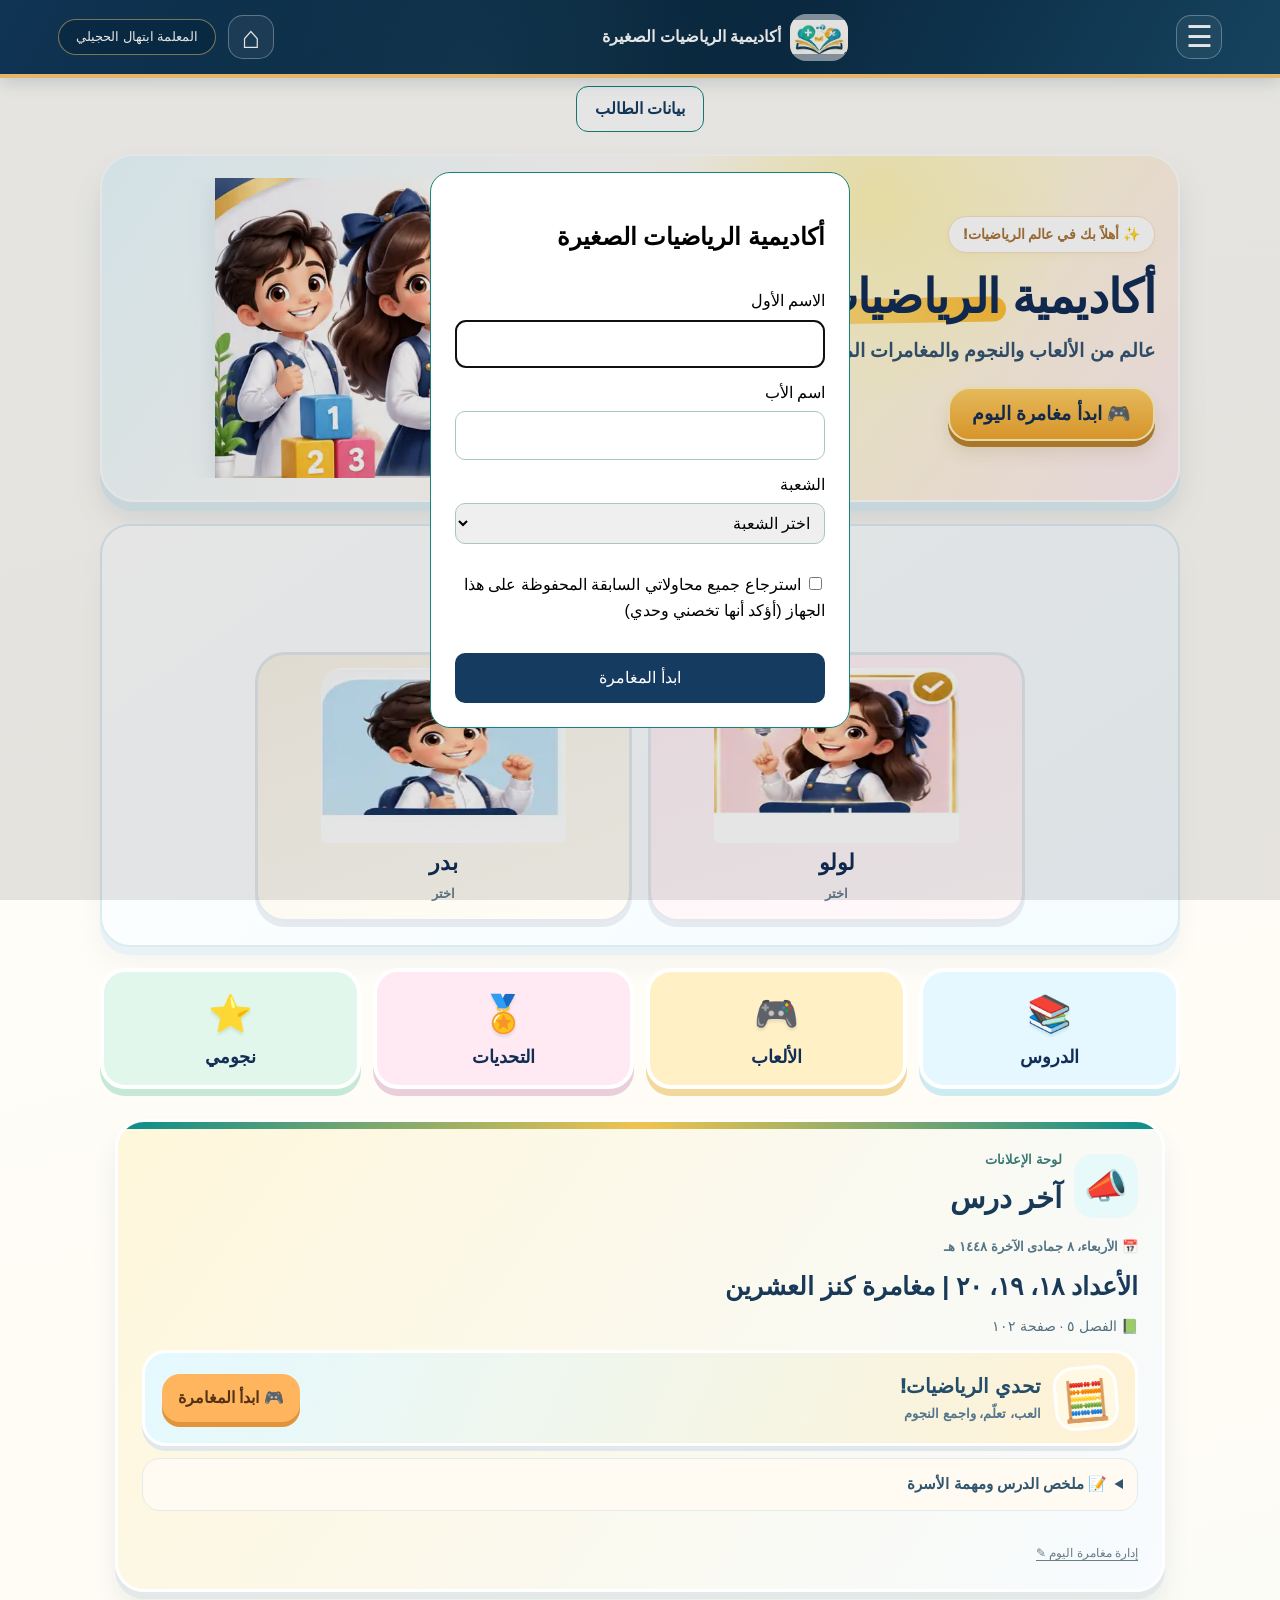
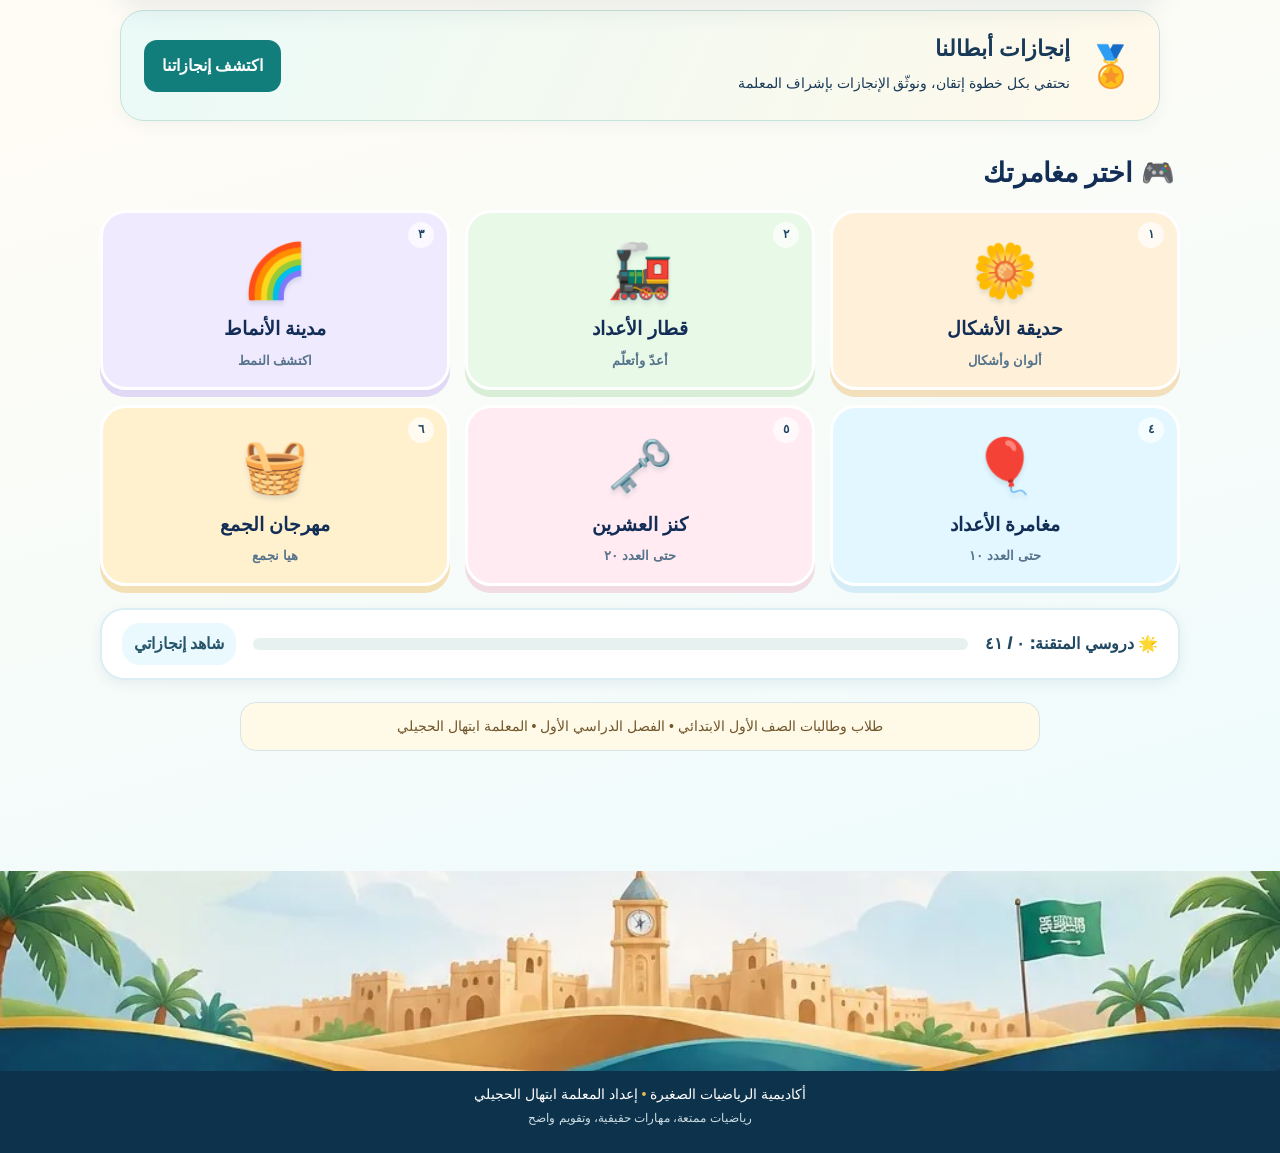
<file: index.html>
<!doctype html>
<html lang="ar" dir="rtl">
<head>
<meta charset="utf-8">
<meta name="viewport" content="width=device-width, initial-scale=1">
<meta name="theme-color" content="#fff1df">
<title>أكاديمية الرياضيات الصغيرة</title>
<meta name="robots" content="noindex">
<meta http-equiv="refresh" content="0; url=./academy/">
<style>body{font-family:Tahoma,Arial,sans-serif;background:#fffaf1;color:#123a48;display:grid;place-items:center;min-height:100vh;margin:0;text-align:center}main{padding:24px;max-width:480px}a{color:#063e7c;font-weight:bold}</style>
<script>window.location.replace('./academy/');</script>
</head>
<body><main><h1>أكاديمية الرياضيات الصغيرة</h1><p>يتم فتح الأكاديمية الآن…</p><p><a href="./academy/">اضغط هنا لدخول الأكاديمية</a></p></main></body>
</html>
</file>
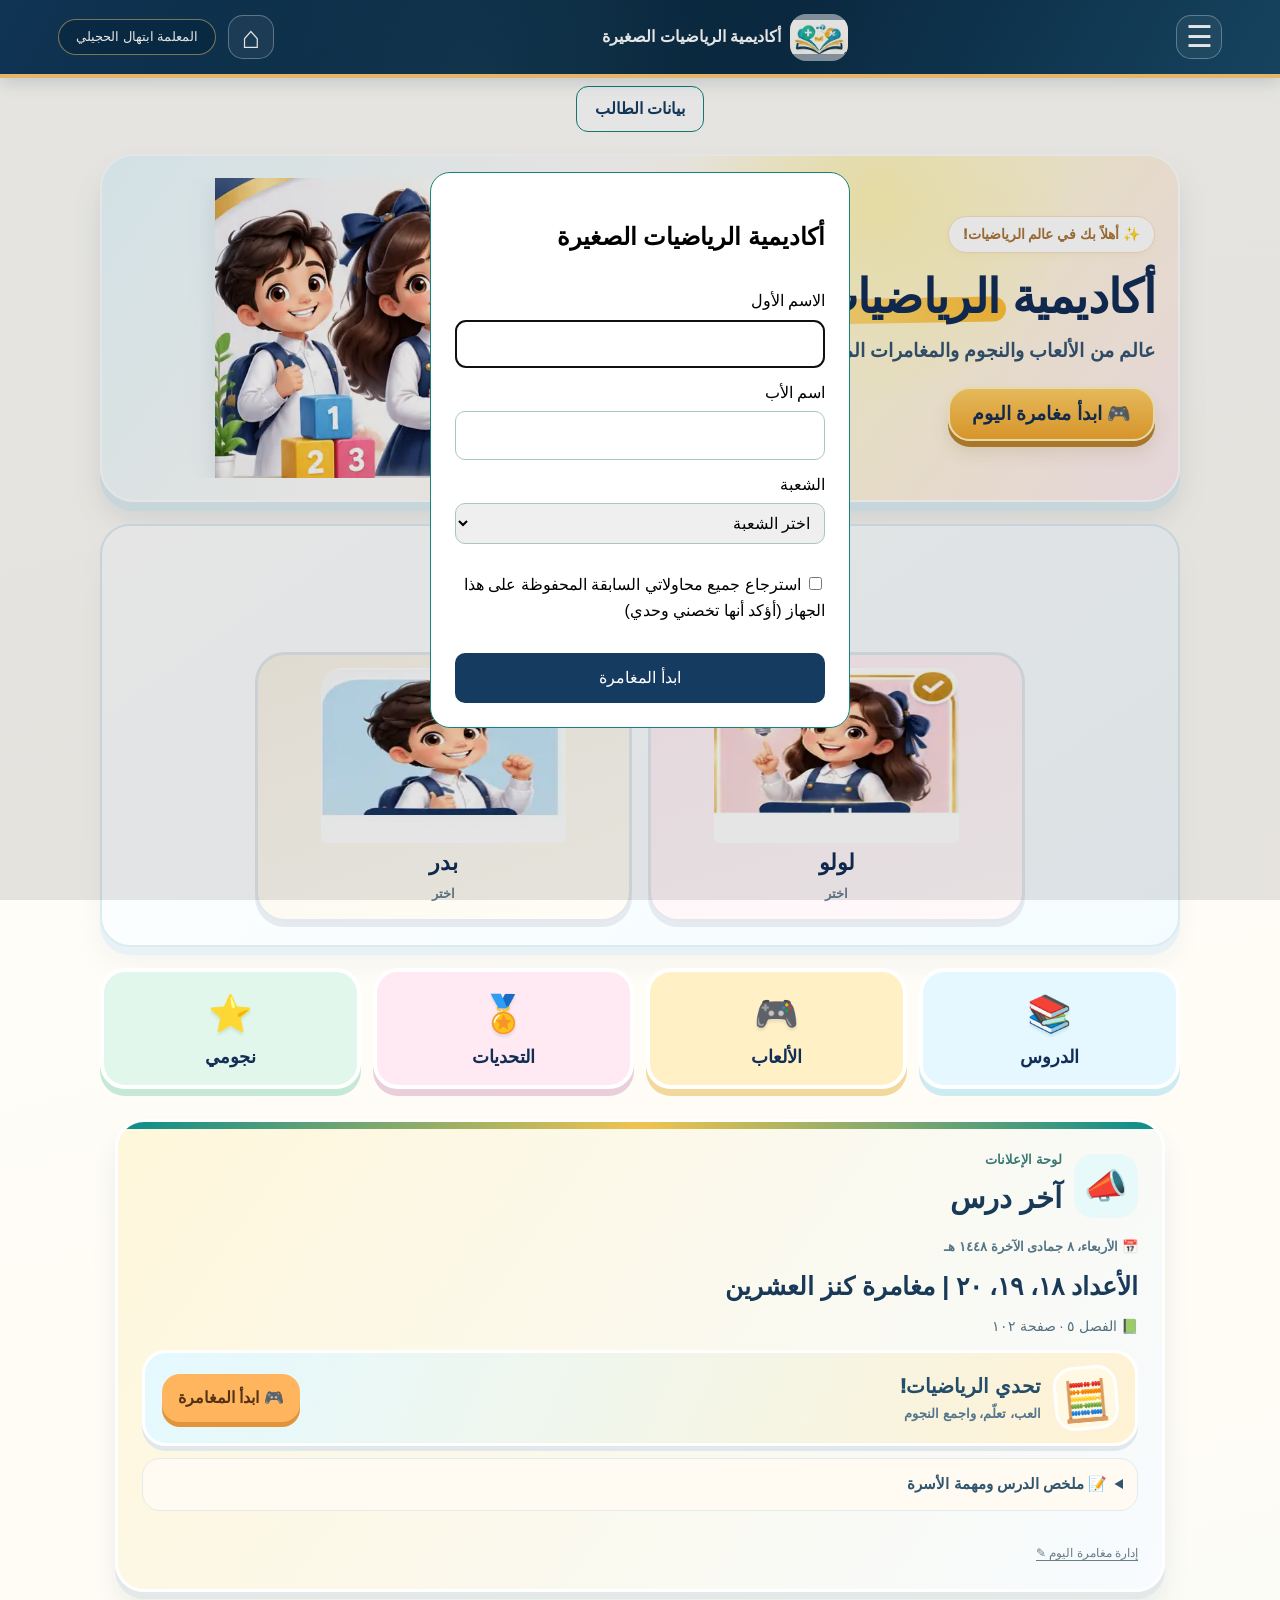
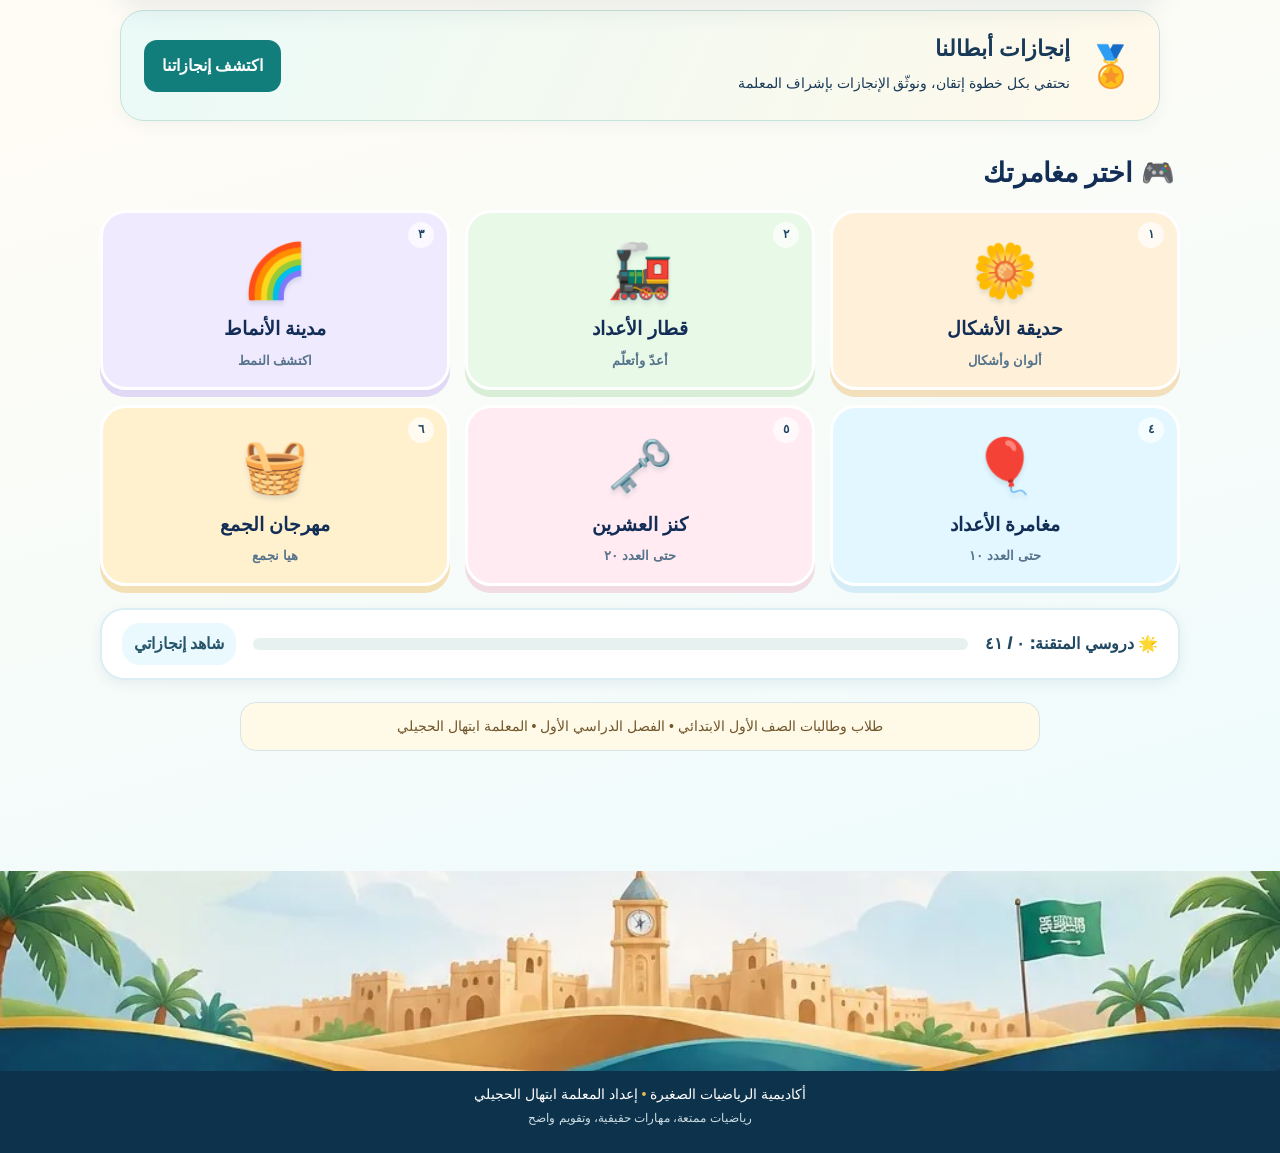
<file: academy/index.html>
<!doctype html>
<html lang="ar" dir="rtl">
<head>
<meta charset="utf-8">
<meta name="viewport" content="width=device-width, initial-scale=1, viewport-fit=cover">
<meta name="theme-color" content="#fff1df">
<link rel="manifest" href="./academy-manifest.webmanifest?v=approved-icon-2">
<link rel="apple-touch-icon" href="./assets/academy-approved-192.png?v=2">
<meta name="description" content="أكاديمية الرياضيات الصغيرة: ألعاب وتدريبات رياضيات الصف الأول وفق المنهج السعودي.">
<title>أكاديمية الرياضيات الصغيرة | المعلمة ابتهال الحجيلي</title>
<link rel="icon" type="image/png" href="./assets/academy-approved-192.png?v=2">

<style>
:root{
  --navy:#112f50;--navydeep:#082640;--gold:#dfad45;--goldsoft:#fff2d5;
  --teal:#0f9099;--tealdeep:#087b84;--ink:#163453;--muted:#58718a;
  --paper:#fcfbf6;--cream:#fff9ef;--line:#d8e5ee;--shadow:0 12px 35px #0b3b5c19;
  font-family:"Tajawal","Cairo","Noto Sans Arabic",Tahoma,Arial,sans-serif;
}
*{box-sizing:border-box}
html{scroll-behavior:smooth}
body{margin:0;min-width:320px;color:var(--ink);background:radial-gradient(ellipse 75% 26% at 50% 32%,#eaf8fb 0%,transparent 75%),linear-gradient(#fffefa,#fffaf2);font-size:16px;line-height:1.65}
button,input{font:inherit}button{cursor:pointer}button:disabled{cursor:not-allowed;opacity:.53}
button:focus-visible,a:focus-visible{outline:3px solid #e89c28;outline-offset:4px}
a{color:inherit}.skip{position:absolute;top:-80px;z-index:100}.skip:focus{top:5px}
.topbar{background:linear-gradient(118deg,#123a5d,#092942 55%,#184a69);color:#fff;border-bottom:4px solid var(--gold);position:relative;z-index:10;box-shadow:0 6px 15px #11385824}
.topbar:before{content:"";pointer-events:none;position:absolute;inset:0;background:radial-gradient(circle at 38% 100%,#2d63733b,transparent 38%)}
.topbar-inner{position:relative;max-width:1200px;min-height:74px;margin:auto;padding:7px 18px;display:flex;justify-content:space-between;align-items:center;gap:14px}
.topicon{border:1px solid #ffffff55;color:white;background:#ffffff10;border-radius:15px;width:46px;height:44px;font-size:30px;line-height:1}
.top-actions{display:flex;align-items:center;gap:12px}.top-actions .topicon{font-size:31px}
.user-chip{border-radius:40px;padding:6px 17px;border:1px solid #dfbe7a96;background:#082c46bf;font-size:13px;white-space:nowrap}
.brand-mini{display:flex;align-items:center;gap:9px;font-size:16px;font-weight:900;text-align:center;cursor:pointer}
.brand-mini img{height:47px;width:58px;object-fit:contain;background:#fff8;border-radius:16px}
.topnav{position:absolute;top:100%;right:12px;min-width:230px;background:#fff;box-shadow:0 18px 38px #102f4a38;padding:10px;display:grid;gap:5px;border:1px solid #cfdfed;border-radius:17px}
.topnav[hidden]{display:none}
.topnav button{background:none;color:var(--ink);border:0;text-align:right;font-weight:800;border-radius:11px;padding:11px 14px}
.topnav button:hover{background:#eaf6f8}
main{max-width:1170px;margin:0 auto;min-height:56vh;padding:0 22px 36px}
button.primary,button.secondary,.outline-button{border:0;border-radius:15px;font-weight:900;padding:12px 21px}
button.primary{background:linear-gradient(130deg,#078b98,#087783);color:white;box-shadow:0 7px 14px #16828e3d}
button.secondary{background:var(--goldsoft);color:#715015;border:1px solid #eecb78}
.outline-button{border:1px solid #b9d5e2;background:white;color:var(--navy)}
.btnrow{display:flex;gap:10px;flex-wrap:wrap;align-items:center;justify-content:center}
.hero{max-width:1050px;margin:0 auto;position:relative;isolation:isolate;text-align:center;padding-top:18px}
.hero:before{content:"";position:absolute;z-index:-2;top:0;left:0;right:0;height:440px;background:radial-gradient(ellipse 62% 72% at 50% 64%,#e7faff 0%,#e7f9ff65 65%,transparent 100%);border-radius:0 0 50% 50%}
.hero-logo{display:flex;align-items:center;flex-direction:column;gap:1px;position:relative;z-index:1}
.hero-logo img{width:92px;max-width:22%;height:72px;object-fit:contain;mix-blend-mode:multiply}
.hero-logo h1{margin:-4px 0 1px;color:var(--navy);font-size:clamp(22px,4vw,37px);line-height:1.35;font-weight:950;text-shadow:0 1px white;letter-spacing:-.6px}
.hero-logo h1:before,.hero-logo h1:after{content:"❧";color:#d6a239;display:inline-block;margin:0 16px;transform:rotate(-20deg)}
.hero-stage{margin:14px auto 0;min-height:313px;display:flex;align-items:center;justify-content:center;position:relative}
.hero-person{position:absolute;bottom:0;width:27%;max-height:330px;object-fit:cover;object-position:center 25%;border-radius:35% 35% 20px 20px;filter:drop-shadow(0 7px 8px #153b3c1a);mask-image:linear-gradient(to right,transparent 0%,black 10%,black 90%,transparent),linear-gradient(to top,transparent 0%,black 12%);mask-composite:intersect}
.hero-boy{left:0}.hero-girl{right:0}
.chalk{width:51%;min-height:257px;position:relative;z-index:2;margin-bottom:7px;background:radial-gradient(circle at 55% 40%,#1c666c,#0a414d 82%);border:11px solid #a97136;border-bottom-color:#8c5d2d;border-radius:24px;box-shadow:inset 0 0 0 3px #e1a95d,0 12px 16px #063d5b46,0 3px 0 #6c421c;display:flex;flex-direction:column;justify-content:center;padding:19px 12px 16px;color:#fffbed}
.chalk:after{content:"";position:absolute;inset:11px;border:2px solid #ffffff1c;border-radius:6px;pointer-events:none}
.chalk .hello{font-size:clamp(15px,2vw,23px);font-weight:800}
.chalk .headline{font-size:clamp(21px,3vw,37px);font-weight:1000;line-height:1.5;text-shadow:0 3px #0004}
.ribbon{align-self:center;background:linear-gradient(90deg,#d49b2b,#ffda60,#d49b2b);border:2px solid #ebbd48;border-radius:11px;color:#163a55;padding:6px 23px;font-weight:900;margin-top:10px;box-shadow:0 3px 4px #0033}
.quick-links{display:grid;grid-template-columns:repeat(4,1fr);gap:8px;position:relative;z-index:3;padding:10px;background:linear-gradient(165deg,#fffdf5,#fffaf0);border-radius:35px;border:2px solid #fff;box-shadow:0 5px 0 #f1e4d2,0 10px 25px #28455626;margin:-1px auto 30px;max-width:1000px}
.quick-card{border:0;border-left:1px solid #e7e8e8;background:linear-gradient(170deg,#ffffff,#f7f8f8);border-radius:26px;min-height:112px;color:var(--navy);font-weight:950;font-size:clamp(15px,2.7vw,25px);display:grid;align-content:center;justify-items:center;transition:transform .2s ease,box-shadow .2s ease}
.quick-card:hover,.grade-card:hover,.chapter-card:hover{transform:translateY(-3px)}
.quick-card:active,.grade-card:active,.chapter-card:active{transform:translateY(1px)}
.quick-symbol{width:58px;height:58px;display:grid;place-items:center;font-size:36px;filter:drop-shadow(1px 3px 2px #415b6b36)}
.section-heading{font-size:clamp(24px,3vw,32px);text-align:center;color:var(--navy);font-weight:950;margin:24px 0 11px}
.progress-panel{background:linear-gradient(135deg,#ddf7fa,#bdebee 47%,#e9ffff);border:4px solid white;box-shadow:0 7px 22px #163d4c25;border-radius:43px;display:flex;align-items:center;gap:26px;padding:16px 30px;margin:0 auto 28px;max-width:1050px;position:relative}
.progress-panel .book-cover{width:130px;min-width:110px;height:164px;object-fit:cover;border-radius:4px;box-shadow:9px 9px 11px #09394d33;transform:rotate(6deg)}
.progress-copy{flex:1;min-width:0;text-align:center}.progress-copy h2{font-size:clamp(22px,3.5vw,31px);color:#0b3051;margin:0}.progress-copy p{margin:0 0 18px;font-size:19px;font-weight:800}
.progress-label{display:flex;justify-content:space-between;align-items:center;gap:10px;font-weight:800;font-size:14px}
.progress-track{margin-top:9px;width:100%;height:18px;border-radius:20px;border:3px solid #fff;background:#f9ffff;box-shadow:inset 0 2px 5px #2947622c;overflow:hidden}
.progress-fill{height:100%;background:linear-gradient(90deg,#03a0ab,#00816d);width:0%;border-radius:20px;transition:width .3s}
.now-badge{position:absolute;top:-23px;right:18px;background:linear-gradient(115deg,#087b8b,#0c9eaa);color:#fff;border-radius:22px;padding:5px 22px;font-weight:900;box-shadow:0 5px 9px #104c6033}
.grade-grid{display:grid;grid-template-columns:repeat(6,minmax(0,1fr));gap:9px;margin-top:12px}
.grade-card{border:3px solid #fff;outline:1px solid #cadce4;color:var(--navy);background:linear-gradient(180deg,#f2fafd,#e5f1fa);border-radius:27px;min-height:174px;padding:18px 6px;box-shadow:0 6px 10px #17405a20;position:relative;display:flex;flex-direction:column;align-items:center;justify-content:center;line-height:1.4;transition:transform .2s ease}
.grade-card strong{font-size:clamp(15px,2.2vw,24px)}.grade-card small{font-size:clamp(11px,1.55vw,17px);font-weight:800;margin-top:2px}
.grade-card .grade-icon{font-size:clamp(30px,4vw,47px);margin-bottom:10px}
.grade-card .lock{font-size:19px;opacity:.65;margin-top:8px}
.grade-card.selected{border-color:#eebd42;outline:2px solid #d7a630;background:linear-gradient(180deg,#fffefa,#fff2d4);box-shadow:0 7px 15px #bd8d2840}
.grade-card.selected:after{content:"✓";position:absolute;top:-14px;left:-9px;background:#dca52f;color:white;font-weight:bold;border:2px solid white;border-radius:50%;height:30px;width:30px;display:grid;place-items:center}
.page-top{padding:32px 0 16px;text-align:center}
.breadcrumb{display:flex;align-items:center;justify-content:center;gap:8px;flex-wrap:wrap;color:#4b6683;font-size:13px;margin:0 0 14px}
.breadcrumb button{background:none;border:0;color:var(--tealdeep);font-weight:900;padding:3px}
.page-top h1{font-size:clamp(25px,4vw,36px);color:var(--navy);margin:0 0 5px;font-weight:950}.page-top p{color:var(--muted);margin:0 auto;max-width:800px}
.mascot-strip{display:flex;justify-content:space-between;align-items:center;gap:8px;margin:18px auto 0;max-width:600px;min-height:65px;border-radius:20px;border:1px solid #d9e8e8;background:linear-gradient(120deg,#f9fcfc,#e8f7f9,#fff8e9);overflow:hidden;box-shadow:0 3px 9px #29476312}
.mascot-strip img{width:65px;height:70px;object-fit:cover;object-position:top;border-radius:22px;mask-image:linear-gradient(to top,transparent,black 22%)}
.mascot-strip span{font-size:13px;font-weight:900;color:#3d7082}
.page-banner{display:flex;gap:18px;align-items:center;background:linear-gradient(130deg,#edfaff,#fff4df);border:1px solid #d9e8ed;border-radius:25px;box-shadow:var(--shadow);padding:16px 20px;margin:15px auto 22px}
.page-banner img{width:85px;height:90px;object-fit:cover;border-radius:13px;mask-image:linear-gradient(to top,transparent,black 20%)}.page-banner div{flex:1}
.chapter-grid{display:grid;grid-template-columns:repeat(3,minmax(0,1fr));gap:16px}
.chapter-card{border:1px solid #dce6ef;background:white;border-radius:25px;box-shadow:var(--shadow);padding:21px;text-align:right;color:var(--ink);transition:transform .2s}
.chapter-icon{background:linear-gradient(130deg,#d5f6f8,#f8f0cf);display:grid;place-items:center;width:62px;height:62px;border-radius:20px;font-size:37px;margin-bottom:12px}
.chapter-card .number{font-size:13px;color:#648097;font-weight:800}
.chapter-card strong{display:block;font-size:20px;color:var(--navy);margin:3px 0}
.chapter-card p{font-size:13px;line-height:1.9;color:var(--muted);margin:5px 0 15px}
.chapter-card .enter{display:flex;justify-content:space-between;align-items:center;color:var(--tealdeep);font-weight:900}
.list-heading{font-size:21px;color:var(--navy);margin:23px 0 10px}
.lesson-list{display:grid;gap:9px}.lesson-row{display:flex;align-items:center;gap:12px;background:white;border:1px solid #dae7ed;border-radius:17px;padding:11px 14px;box-shadow:0 2px 9px #0f3e5520}
.lesson-row .chapter-index{width:42px;height:42px;border-radius:13px;display:grid;place-items:center;background:#e8f8f8;font-size:18px;color:var(--tealdeep);font-weight:900;flex:none}
.lesson-row .rowcopy{flex:1;min-width:0}.lesson-row strong{display:block;font-size:15px}.lesson-row small{color:var(--muted);font-size:12px}
.lesson-row button{border:0;border-radius:12px;background:#0d8994;color:white;font-weight:900;padding:10px 16px;white-space:nowrap}
.lesson-row button.test-button{background:#c9902c}
.lesson-row.done{border-color:#90d9ce}.done-tag{font-size:12px;color:#078577}
.mode-tabs{display:flex;gap:7px;flex-wrap:wrap;justify-content:center;margin:17px 0}
.mode-tabs button{background:#fff;border:1px solid #c6dde5;border-radius:40px;padding:8px 14px;color:var(--navy);font-weight:900}
.mode-tabs button.active{background:var(--teal);color:#fff}
.practice-wrap{max-width:800px;margin:17px auto 35px}
.lesson-intro{background:linear-gradient(130deg,#effbfb,#fff9e6);padding:21px;border-radius:25px;border:1px solid #d7e8ec;margin:12px 0 18px}
.lesson-intro strong{color:var(--navy);font-size:19px}.lesson-intro p{margin:4px 0 7px}.objective-tag{display:inline-flex;border-radius:20px;padding:2px 12px;background:#fff;border:1px solid #d1e1e6;color:#427081;font-weight:800;font-size:12px}
.practice-card{padding:20px;border-radius:27px;background:#fff;border:1px solid #dce8ed;box-shadow:var(--shadow);text-align:center}
.quiz-top{display:flex;justify-content:space-between;align-items:center;gap:12px;font-size:14px;color:var(--muted);font-weight:800;text-align:right}
.quiz-bar{height:9px;background:#eaf3f4;border-radius:15px;overflow:hidden;margin:11px 0 20px}
.quiz-bar>div{height:100%;background:linear-gradient(90deg,#18adaf,#d6a93c);transition:width .25s}
.question-title{font-size:clamp(19px,3.5vw,25px);line-height:1.75;color:var(--navy);margin:7px auto 15px;max-width:680px;font-weight:950}
.visual-box{border-radius:20px;padding:17px 12px;background:linear-gradient(140deg,#f4fcfc,#fff9e6);min-height:91px;display:grid;place-items:center;margin:7px auto 18px;max-width:670px}
.options{display:grid;grid-template-columns:repeat(2,1fr);gap:11px}.option{border:2px solid #cfdee8;background:#fff;border-radius:17px;min-height:82px;padding:12px 8px;color:var(--ink);font-size:21px;font-weight:900;display:grid;place-items:center;transition:background .12s,border-color .12s;overflow-wrap:anywhere}
.option:hover:not(:disabled){border-color:#45b4b7;background:#f1fdfe}.option.correct{border-color:#1aab7c;background:#dffaf0;color:#126b53;opacity:1}.option.wrong{border-color:#d35e62;background:#fff0ef;color:#9a2c2c;opacity:1}
.feedback{border-radius:15px;margin-top:17px;padding:12px 15px;background:#e4f9f0;border:1px solid #8acfb1;text-align:right;font-weight:900}
.feedback.wrong{background:#fff5e7;border-color:#efc488;color:#80561f}.feedback p{font-weight:500;margin:3px 0}
.quiz-footer{display:flex;justify-content:space-between;align-items:center;gap:12px;margin-top:20px}
.score-stars{font-size:22px;color:#bd8a28}
.dots{display:flex;flex-wrap:wrap;gap:6px;justify-content:center;max-width:340px}
.dot-shape{display:inline-flex;justify-content:center;align-items:center;font-size:26px;line-height:1.4}
.tenframe{display:grid;grid-template-columns:repeat(5,32px);gap:3px;justify-content:center;direction:ltr}
.tenframe span{display:grid;place-items:center;width:32px;height:32px;background:#fff;border:1px solid #95b8cb;border-radius:7px;color:#09959e}
.count-container{display:flex;gap:18px;align-items:center;justify-content:center;flex-wrap:wrap}
.shape{display:inline-block;vertical-align:middle;width:44px;height:44px;box-shadow:0 2px 4px #0002;margin:4px;border:2px solid #fff}
.shape.circle{border-radius:50%}.shape.square{border-radius:9px}.shape.triangle{clip-path:polygon(50% 0,0 100%,100% 100%);border:0}
.shape.red{background:#f05a61}.shape.blue{background:#2494d3}.shape.yellow{background:#f2b839}.shape.green{background:#4ab792}
.shape.small{width:29px;height:29px;margin:0 3px}
.position-stack{display:grid;gap:4px;justify-content:center;place-items:center}.position-stack>span{background:#fff;border:1px solid #cde2ed;border-radius:10px;padding:8px 19px;min-width:120px;font-size:29px}
.pattern{display:flex;align-items:center;justify-content:center;flex-wrap:wrap;gap:9px;direction:rtl}.pattern .shape{margin:0}
.numbers-strip{display:flex;justify-content:center;gap:8px;flex-wrap:wrap;font-size:23px;font-weight:900}.numbers-strip span{background:white;border:1px solid #b9d7e5;border-radius:12px;padding:4px 13px}
.math-vertical{font-size:31px;font-weight:900;text-align:left;line-height:1.4;direction:ltr;display:inline-block;min-width:75px}
.math-vertical .under{border-bottom:3px solid var(--navy)}
.result-card{text-align:center;border-radius:27px;background:linear-gradient(135deg,#e8f9f7,#fff5dc);padding:28px 20px;box-shadow:var(--shadow)}
.result-card .result-icon{font-size:57px}.result-card h2{font-size:28px;margin:8px 0}.result-card .bigscore{font-size:43px;color:var(--tealdeep);font-weight:1000}
.info-note{border:1px solid #d7e4e9;background:#fff9e8;border-radius:16px;padding:12px 15px;margin:20px auto;font-size:14px;max-width:800px;color:#71562b}
.evidence-summary{display:grid;grid-template-columns:repeat(3,1fr);gap:12px;max-width:800px;margin:16px auto}
.stat{background:#fff;border:1px solid #d9e8ed;border-radius:18px;padding:17px 10px;text-align:center}.stat strong{display:block;font-size:28px;color:var(--tealdeep)}.stat span{font-size:12px;color:var(--muted)}
.notice{padding:18px;border-radius:18px;background:#eef9fb;border:1px solid #c4e2e6;max-width:780px;margin:12px auto}
.evidence-history{max-width:800px;margin:auto}.evidence-history article{padding:12px 15px;border:1px solid #dce5e8;background:white;border-radius:13px;margin:8px 0;display:flex;align-items:center;justify-content:space-between;gap:12px}
.sr-only{position:absolute;width:1px;height:1px;overflow:hidden;clip:rect(0,0,0,0)}
.footer{text-align:center;color:#fff;font-size:14px;background:#0d324b;padding:0 0 24px;margin-top:34px}
.footer img{display:block;width:100%;height:auto;max-height:200px;object-fit:cover;object-position:center bottom;margin-bottom:12px}.footer span{color:#e9b94f}.footer small{color:#cbdce2}
.toast{position:fixed;bottom:24px;left:50%;transform:translate(-50%,25px);background:#0d324d;color:white;padding:12px 19px;border-radius:14px;z-index:20;box-shadow:0 6px 25px #0005;opacity:0;pointer-events:none;transition:.2s;max-width:90%;text-align:center}
.toast.show{opacity:1;transform:translate(-50%,0)}
@media(max-width:760px){
  .topbar-inner{min-height:66px;padding:8px 12px}.user-chip{display:none}.brand-mini{font-size:13px}.brand-mini img{height:38px;width:43px}
  main{padding:0 12px 28px}.hero-logo img{height:58px}.hero-logo h1:before,.hero-logo h1:after{margin:0 6px}
  .hero-stage{min-height:255px}.hero-person{width:32%;max-height:245px}.chalk{width:53%;min-height:211px;border-width:7px;padding:12px 8px}.ribbon{padding:5px;font-size:11px}
  .quick-links{border-radius:22px}.quick-card{border-radius:17px;min-height:91px;font-size:15px}.quick-symbol{font-size:27px;width:43px;height:41px}
  .progress-panel{border-radius:27px;padding:24px 14px 14px;gap:10px}.progress-panel .book-cover{width:88px;min-width:88px;height:116px}
  .progress-copy p{font-size:14px;margin-bottom:8px}.progress-label{font-size:12px}.now-badge{font-size:12px;top:-18px}
  .chapter-grid{grid-template-columns:repeat(2,minmax(0,1fr));gap:11px}.chapter-card{padding:14px}.chapter-card strong{font-size:17px}.chapter-card p{font-size:12px}
  .grade-grid{grid-template-columns:repeat(3,minmax(0,1fr));gap:9px}.grade-card{min-height:139px;border-radius:20px}.grade-card .grade-icon{font-size:36px;margin-bottom:5px}.grade-card strong{font-size:18px}.grade-card small{font-size:13px}
  .practice-card{padding:16px 12px}.option{min-height:73px;font-size:18px}
}
@media(max-width:420px){
  .brand-mini span{max-width:158px;line-height:1.22;text-align:right}
  .hero-logo h1{font-size:21px}.hero-stage{min-height:209px}.hero-person{width:32%;max-height:200px}.hero-boy{left:-7px}.hero-girl{right:-7px}
  .chalk{width:58%;min-height:175px;border-width:6px;border-radius:15px}.chalk .headline{font-size:20px}.chalk .hello{font-size:14px}.ribbon{font-size:9px}
  .quick-links{gap:4px;padding:5px}.quick-card{min-height:80px;font-size:13px;border-radius:13px}.quick-symbol{font-size:23px;height:34px}
  .progress-panel .book-cover{width:66px;min-width:66px;height:93px}.progress-copy h2{font-size:18px}
  .grade-card{min-height:131px}.chapter-card strong{font-size:16px}.lesson-row{padding:9px}.lesson-row strong{font-size:13px}.lesson-row button{font-size:12px;padding:9px}
}
@media(prefers-reduced-motion:reduce){*,*:before,*:after{scroll-behavior:auto!important;transition:none!important}}

/* أدوات المعلمة بعيدة عن واجهة الطالب */
.teacher-tools{max-width:800px;margin:16px auto;border:1px solid #d5e3e9;background:#fff;border-radius:16px;padding:12px 17px;color:var(--muted);font-size:14px}
.teacher-tools summary{cursor:pointer;font-size:14px;color:var(--navy);font-weight:900;user-select:none}
.teacher-tools p{margin:12px 0}
.teacher-tools:not([open]){background:transparent;border-color:transparent;text-align:center}

</style>
<link rel="stylesheet" href="./happy-games.css?v=6">
<link rel="stylesheet" href="./academy-approved-visual.css?v=2">
</head>
<body>
<a class="skip" href="#app">انتقل إلى المحتوى</a>
<header class="topbar">
  <div class="topbar-inner">
    <button id="menuBtn" class="topicon" aria-label="فتح القائمة" aria-expanded="false">☰</button>
    <div class="brand-mini" role="button" tabindex="0" data-nav="home"><img src="[data-uri]" alt=""> <span>أكاديمية الرياضيات الصغيرة</span></div>
    <div class="top-actions"><button id="homeBtn" class="topicon" aria-label="الصفحة الرئيسية">⌂</button><span class="user-chip">المعلمة ابتهال الحجيلي</span></div>
  </div>
  <nav id="mainNav" class="topnav" aria-label="القائمة الرئيسية" hidden>
     <button data-nav="home">الرئيسية</button><button data-nav="lessons">الدروس</button><button data-nav="games">الألعاب</button><button data-nav="tests">الاختبارات</button><button data-nav="evidence">إنجازات طفلي</button><button data-nav="projects">مشاريعي وملف إنجازي</button>
  </nav>
</header>
<div style="text-align:center;padding:8px"><button type="button" id="studentDetailsEntry" style="padding:9px 18px;border:1px solid #168577;border-radius:12px;background:#fff;color:#153b60;font:inherit;font-weight:700">بيانات الطالب</button></div>
<main id="app" tabindex="-1" aria-live="polite"></main>
<footer class="footer">
  <img src="[data-uri]" alt="معالم سعودية ونخيل والعلم السعودي" loading="lazy">
  <div>أكاديمية الرياضيات الصغيرة <span>•</span> إعداد المعلمة ابتهال الحجيلي</div>
  <small>رياضيات ممتعة، مهارات حقيقية، وتقويم واضح</small>
</footer>
<div id="toast" class="toast" role="status" aria-live="polite"></div>
<script>
"use strict";
/* مصدر ترتيب الدروس: فهرس كتاب رياضيات الصف الأول الابتدائي، الجزء الأول، طبعة 1447/2025.
   تم تأليف أسئلة أصلية ترتبط بمؤشرات المهارة، وليست نسخاً حرفياً لأسئلة الكتاب. */
const CHAPTERS=[
 {id:1,title:'المقارنة والتصنيف',icon:'🎨',about:'التصنيف وفق اللون والشكل، التمثيل، المساواة، الأكثر والأقل.',lessons:[
  ['1-1','التصنيف وفق خاصية واحدة','classifyOne','أصنّف الأشياء بحسب خاصية واحدة.',10],
  ['1-2','أحل المسألة: أمثلها','model','أمثّل الأشياء بعدد من القطع.',12],
  ['1-3','التصنيف وفق أكثر من خاصية','classifyTwo','أختار الشكل الذي يجمع خاصيتين.',14],
  ['1-4','يساوي','equal','أتعرف المجموعات المتساوية في العدد.',18],
  ['1-5','أكثر من، أقل من','moreLess','أقارن عدد العناصر في مجموعتين.',20]
 ]},
 {id:2,title:'الأعداد حتى ٥',icon:'🔢',about:'عد مجموعات صغيرة، التعرف على رموز الأعداد من صفر إلى خمسة.',lessons:[
  ['2-1','الأعداد ١، ٢، ٣','num123','أعد الأشياء من ١ إلى ٣.',28],
  ['2-2','قراءة الأعداد ١، ٢، ٣ وكتابتها','read123','أربط اسم العدد برمزه المكتوب.',30],
  ['2-3','العددان ٤، ٥','num45','أعد الأشياء من ٤ إلى ٥.',32],
  ['2-4','قراءة العددين ٤، ٥ وكتابتهما','read45','أقرأ رمزي العددين ٤ و٥.',36],
  ['2-5','أحل المسألة: أرسم صورة','draw5','أحل مسألة برسم أشياء وعدّها.',38],
  ['2-6','قراءة العدد صفر وكتابته','zero','أميز المجموعة الخالية والعدد صفر.',40]
 ]},
 {id:3,title:'الموقع والنمط',icon:'🧩',about:'فوق وتحت، أعلى وأوسط وأسفل، قبل وبعد، والأنماط.',lessons:[
  ['3-1','فوق، تحت','abovebelow','أحدد موقع شكل فوق شكل آخر أو تحته.',48],
  ['3-2','أعلى، أوسط، أسفل','positions','أحدد الموقع بين ثلاثة أشكال.',50],
  ['3-3','قبل، بعد','beforeAfter','أحدد العنصر الذي يأتي قبل الآخر أو بعده.',52],
  ['3-4','تحديد الأنماط','patternFind','أتعرّف الوحدة المتكررة في النمط.',56],
  ['3-5','إنشاء الأنماط','patternBuild','أكمل نمطاً وفق قاعدة تكرار.',58],
  ['3-6','أحل المسألة: أبحث عن نمط','patternSolve','أحل مسألة باستعمال نمط متكرر.',60]
 ]},
 {id:4,title:'الأعداد حتى ١٠',icon:'🔟',about:'عد الأعداد وقراءتها حتى عشرة ثم المقارنة والترتيب والعدد الترتيبي.',lessons:[
  ['4-1','الأعداد ٦، ٧، ٨','num678','أعد الأشياء من ٦ إلى ٨.',68],
  ['4-2','قراءة الأعداد ٦، ٧، ٨ وكتابتها','read678','أربط اسم العدد برمزه من ٦ إلى ٨.',70],
  ['4-3','العددان ٩، ١٠','num910','أمثل العددين ٩ و١٠ وأعدهما.',72],
  ['4-4','قراءة العددين ٩، ١٠ وكتابتهما','read910','أقرأ رمزي العددين ٩ و١٠.',74],
  ['4-5','أحل المسألة: أرسم صورة','draw10','أرسم صوراً وأعد الأشياء لحل المسألة.',78],
  ['4-6','مقارنة الأعداد حتى ١٠','compare10','أقارن عددين إلى ١٠.',80],
  ['4-7','ترتيب الأعداد حتى ١٠','order10','أرتب أعداداً إلى ١٠ تصاعدياً.',82],
  ['4-8','العدد الترتيبي','ordinal','أحدد ترتيب الأشياء من جهة معلومة.',84]
 ]},
 {id:5,title:'الأعداد حتى ٢٠',icon:'🧮',about:'تمثيل الأعداد من ١١ إلى ٢٠، المقارنة، والترتيب.',lessons:[
  ['5-1','العددان ١١، ١٢','num1112','أعد ١٠ وأضيف إليها ١ أو ٢.',92],
  ['5-2','الأعداد ١٣، ١٤، ١٥','num1315','أعد مجموعة من عشرة وأشياء إضافية.',94],
  ['5-3','العددان ١٦، ١٧','num1617','أمثل العددين ١٦ و١٧.',96],
  ['5-4','أحل المسألة: أبحث عن نمط','pattern20','أبحث عن نمط في تسلسل الأعداد.',98],
  ['5-5','الأعداد ١٨، ١٩، ٢٠','num1820','أعد الأشياء حتى ٢٠.',102],
  ['5-6','مقارنة الأعداد حتى ٢٠','compare20','أقارن عددين إلى ٢٠.',104],
  ['5-7','ترتيب الأعداد حتى ٢٠','order20','أرتب أعداداً إلى ٢٠ تصاعدياً.',106]
 ]},
 {id:6,title:'الجمع',icon:'➕',about:'تمثيل الجمع، جمل الجمع، والجمع إلى الصفر، وتكوين الأعداد.',lessons:[
  ['6-1','قصص الجمع','addStory','أجمع مجموعتين من الأشياء وأعد الناتج.',114],
  ['6-2','تمثيل الجمع','addModel','أمثل عملية الجمع بالأشياء.',116],
  ['6-3','جمل الجمع','addSentence','أقرأ جملة جمع وأربطها بتمثيل.',118],
  ['6-4','الجمع إلى الصفر','addZero','أجد ناتج جمع الصفر مع عدد.',120],
  ['6-5','أحل المسألة: أمثلها','addSolve','أحل مسألة جمع بتمثيل الأشياء.',124],
  ['6-6','تكوين الأعداد ٤، ٥، ٦','compose456','أجزّئ عدداً إلى عددين مجموعهما هو العدد.',126],
  ['6-7','تكوين الأعداد ٧، ٨، ٩','compose789','أكمل العدد الناقص في جملة جمع.',128],
  ['6-8','تكوين الأعداد ١٠، ١١، ١٢','compose101112','أكوّن الأعداد ١٠ و١١ و١٢ بجمع جزأين.',130],
  ['6-9','الجمع الرأسي','verticalAdd','أجمع عددين بكتابتهما رأسياً.',132]
 ]}
];
const TEST_TYPES=[
 ['prep','التهيئة','📎'],['mid','اختبار منتصف الفصل','📋'],['reviewMid','المراجعة التراكمية','🔄'],['review','مراجعة الفصل','🏅'],['test','اختبار الفصل','✍️'],['cumulative','الاختبار التراكمي','🌟']
];
const PAGE_PREP={1:9,2:27,3:47,4:67,5:91,6:113};
const PAGE_MID={1:16,2:34,3:54,4:76,5:100,6:122};
const PAGE_REVIEWMID={1:17,2:35,3:55,4:77,5:101,6:123};
const PAGE_REVIEW={1:22,2:42,3:62,4:86,5:108,6:134};
const PAGE_TEST={1:23,2:43,3:63,4:87,5:109,6:135};
const PAGE_CUM={1:24,2:44,3:64,4:88,5:110,6:136};
const AR_DIGITS='٠١٢٣٤٥٦٧٨٩';
const WORDS=['صفر','واحد','اثنان','ثلاثة','أربعة','خمسة','ستة','سبعة','ثمانية','تسعة','عشرة','أحد عشر','اثنا عشر','ثلاثة عشر','أربعة عشر','خمسة عشر','ستة عشر','سبعة عشر','ثمانية عشر','تسعة عشر','عشرون'];
const storedKey='little-math-academy-progress-v1';
function arabic(n){return String(n).replace(/\d/g,d=>AR_DIGITS[Number(d)])}
function numberList(items){return items.map(arabic).join(' ، ')}
function safeProgress(){try{const v=JSON.parse(localStorage.getItem(storedKey)||'{}');return (v&&typeof v==='object')?v:{};}catch{return {};}}
let progress=safeProgress(); let session=null;let pageMode='lessons';let toastTimer=null;
const chapterById=id=>CHAPTERS.find(c=>c.id===Number(id));
const lessonById=id=>CHAPTERS.flatMap(c=>c.lessons.map(row=>({chapter:c,code:row[0],title:row[1],skill:row[2],objective:row[3],page:row[4]}))).find(x=>x.code===id);
function testById(id){const m=/^ch([1-6])-(prep|mid|reviewMid|review|test|cumulative)$/.exec(id||'');if(!m)return null;
 const ch=chapterById(m[1]),type=TEST_TYPES.find(x=>x[0]===m[2]);return {code:id,title:type[1],chapter:ch,skill:'mixed',objective:'أجيب عن الأسئلة وأُظهر ما تعلّمته.',page:({prep:PAGE_PREP,mid:PAGE_MID,reviewMid:PAGE_REVIEWMID,review:PAGE_REVIEW,test:PAGE_TEST,cumulative:PAGE_CUM})[m[2]][ch.id],testType:m[2]};}
function lessonRecord(code){return lessonById(code)||testById(code)}
function showToast(msg){const t=document.getElementById('toast');t.textContent=msg;t.classList.add('show');clearTimeout(toastTimer);toastTimer=setTimeout(()=>t.classList.remove('show'),3000)}
function navigate(path){if(location.hash==='#'+path)render();else location.hash=path;}
function breadcrumb(extra=''){return `<div class="breadcrumb"><button data-nav="home">الرئيسية</button><span>›</span><button data-nav="lessons">الصف الأول</button>${extra?'<span>›</span><span>'+extra+'</span>':''}</div>`;}
function pageHeader(title,description,back=''){return `<section class="page-top">${breadcrumb(back)}<h1>${title}</h1><p>${description}</p><div class="mascot-strip" aria-label="رفيقا الأكاديمية"><img src="[data-uri]" alt=""><span>🌟 معك خطوة بخطوة في رحلة الرياضيات 🌟</span><img src="[data-uri]" alt=""></div></section>`;}
function masteredLesson(id){return Number(progress[id]?.best)>=75}
function completedCount(){return CHAPTERS.reduce((n,c)=>n+c.lessons.filter(l=>masteredLesson(l[0])).length,0)}
function renderHome(){const total=CHAPTERS.reduce((n,c)=>n+c.lessons.length,0), pct=Math.round(completedCount()/total*100);
return `<section class="hero" aria-label="مرحباً في أكاديمية الرياضيات الصغيرة">
 <div class="hero-logo"><img src="[data-uri]" alt="شعار الأكاديمية: كتاب مفتوح ورموز الرياضيات"><h1>أكاديمية الرياضيات الصغيرة</h1></div>
 <div class="hero-stage"><img class="hero-person hero-boy" src="[data-uri]" alt="طالب يحمل حقيبته" loading="eager">
 <div class="chalk"><div class="hello">💡 مرحباً بك في</div><div class="headline">أكاديمية<br>الرياضيات الصغيرة</div><span class="ribbon">أتعلّم • ألعب • أبدع</span></div>
 <img class="hero-person hero-girl" src="[data-uri]" alt="طالبة تحمل كتاباً" loading="eager"></div>
 </section>
 <div class="quick-links" aria-label="أقسام الأكاديمية">
 ${[['lessons','📖','الدروس'],['games','🎮','الألعاب'],['tests','📋','الاختبارات'],['evidence','🏅','إنجازات طفلي'],['projects','🎨','مشاريعي وملف إنجازي']].map(([key,icon,label])=>`<button class="quick-card" data-nav="${key}"><span class="quick-symbol" aria-hidden="true">${icon}</span>${label}</button>`).join('')}
 </div>
 <section class="progress-panel"><span class="now-badge">مساري الآن</span><img class="book-cover" src="[data-uri]" alt="غلاف كتاب رياضيات الصف الأول">
 <div class="progress-copy"><h2>الصف الأول الابتدائي</h2><p>الفصل الدراسي الأول</p>
 <div class="progress-label"><span>تقدمك في إتقان الدروس</span><span>${arabic(completedCount())} / ${arabic(total)} درسًا • ${arabic(pct)}٪</span></div>
 <div class="progress-track" role="progressbar" aria-valuemin="0" aria-valuemax="100" aria-valuenow="${pct}" aria-label="التقدم في الدروس"><div class="progress-fill" style="width:${pct}%"></div></div></div></section>
 <h2 class="section-heading">🎓 اختر صفك الدراسي</h2><section class="grade-grid" aria-label="الصفوف الابتدائية">
 ${[['الأول','🎒'],['الثاني','📚'],['الثالث','📐'],['الرابع','🧭'],['الخامس','🧮'],['السادس','📊']].map(([name,ico],i)=>`<button class="grade-card ${i===0?'selected':''}" data-grade="${i+1}" aria-label="الصف ${name} الابتدائي ${i?'قيد الإعداد':'متاح'}"><span class="grade-icon">${ico}</span><strong>${name}</strong><small>الابتدائي</small>${i?'<span class="lock" aria-hidden="true">🔒</span>':'<span class="lock" aria-hidden="true">✓</span>'}</button>`).join('')}
 </section><div class="info-note">🌈 مغامرتنا تبدأ بالصف الأول، وبقية الصفوف قادمة قريبًا!</div>`;
}
function chapterCards(mode='lessons'){
return `<section class="chapter-grid">${CHAPTERS.map(c=>{
const done=c.lessons.filter(l=>masteredLesson(l[0])).length;
return `<button class="chapter-card" data-chapter="${c.id}" data-mode="${mode}">
 <div class="chapter-icon">${c.icon}</div><span class="number">الفصل ${arabic(c.id)}</span><strong>${c.title}</strong><p>${c.about}</p>
 <span class="enter">${mode==='tests'?'عرض التقويمات':`${arabic(done)} من ${arabic(c.lessons.length)} دروس مكتملة`}<span aria-hidden="true">←</span></span></button>`}).join('')}</section>`}
function renderCategory(mode){pageMode=mode;const labels={lessons:['📚 دروسي الممتعة','اختر فصلًا لتكتشف دروسًا جديدة وتتعلّم خطوة بخطوة.'],games:['🎮 هيا نلعب!','اختر فصلًا، ثم اختر لعبتك المفضلة!'],tests:['📋 أختبر نفسي','هل أنت مستعدّ؟ أجب عن الأسئلة واكتشف ما تعلمته!']};
return `${pageHeader(...labels[mode])}<div class="page-banner"><img src="[data-uri]" alt="رفيقة الأكاديمية"><div><strong>🌟 هيا نلعب ونتعلّم!</strong><p>اختر فصلك، وحلّ التحديات، واجمع النجوم مع كل إجابة صحيحة.</p></div></div>${chapterCards(mode)}`;
}
function chapterEntries(c,mode){if(mode==='tests')return TEST_TYPES.map(([type])=>testById(`ch${c.id}-${type}`));
 const lessons=c.lessons.map(row=>lessonById(row[0]));
 const insertion=(type)=>testById(`ch${c.id}-${type}`);
 const firstHalf=(c.id===1?3:c.id===2?3:c.id===3?3:c.id===4?4:c.id===5?4:4);
 if(mode==='games')return lessons;
 return [insertion('prep'),...lessons.slice(0,firstHalf),insertion('mid'),insertion('reviewMid'),...lessons.slice(firstHalf),insertion('review'),insertion('test'),insertion('cumulative')];
}
function renderChapter(id,mode){const c=chapterById(id);if(!c)return renderHome();pageMode=['games','tests'].includes(mode)?mode:'lessons';const entries=chapterEntries(c,pageMode);
return `${pageHeader(`${c.icon} الفصل ${arabic(c.id)}: ${c.title}`,'اختر درسًا، واستعدّ لتحدٍّ جديد!',c.title)}
<div class="mode-tabs">${[['lessons','جميع الدروس'],['games','الألعاب'],['tests','الاختبارات']].map(([m,l])=>`<button class="${m===pageMode?'active':''}" data-chapter="${c.id}" data-mode="${m}">${l}</button>`).join('')}</div>
<div class="lesson-list">${entries.map((l,i)=>{let done=progress[l.code],isTest=!!l.testType;
return `<article class="lesson-row ${done?'done':''}"><span class="chapter-index">${isTest?'★':arabic(i+1)}</span>
 <div class="rowcopy"><strong>${l.title}</strong><small>${isTest?'تقويم الفصل':'الدرس '+l.code} • صفحة ${arabic(l.page)} ${done?`<span class="done-tag">• أنجزت: ${arabic(done.best)}٪</span>`:''}</small></div>
 <button class="${isTest?'test-button':''}" data-lesson="${l.code}">${done?'إعادة':'ابدأ'} ←</button></article>`}).join('')}</div>`;
}
/* ===== أنشطة أصلية محددة المهارة، لا أسئلة قصصية تخيلية ===== */
function circleDots(n,color='#15969e'){
 if(n===0)return `<div aria-label="إطار بدون دوائر" style="padding:19px;border:2px dashed #89b3c4;border-radius:15px;min-width:150px;min-height:65px"></div>`;
 if(n>10)return `<div class="count-container">${tenFrame(10)}<div>${tenFrame(n-10)}</div></div>`;
 return `<div class="dots">${Array.from({length:n},()=>`<span class="dot-shape" style="color:${color}">●</span>`).join('')}</div>`;
}
function tenFrame(n){return `<div class="tenframe" aria-label="${arabic(n)} عدادات">${Array.from({length:10},(_,i)=>`<span>${i<n?'●':''}</span>`).join('')}</div>`}
function shape(type,color,small=false){return `<span class="shape ${type} ${color} ${small?'small':''}" role="img" aria-label="${({circle:'دائرة',square:'مربع',triangle:'مثلث'})[type]} ${({red:'أحمر',blue:'أزرق',yellow:'أصفر',green:'أخضر'})[color]}"></span>`}
function groupCount(n,label){return `<div style="display:grid;justify-items:center;gap:8px"><strong>${label}</strong>${circleDots(n)}</div>`}
function frameText(text){return `<span style="font-size:30px;font-weight:950;color:#0b6472">${text}</span>`}
function numericChoices(correct,low=0,high=20,seed=0){
 let vals=[correct];for(let offset=1;vals.length<4&&offset<21;offset++){
  const a=correct+offset, b=correct-offset;
  if(a<=high&&!vals.includes(a))vals.push(a);
  if(vals.length<4&&b>=low&&!vals.includes(b))vals.push(b);
 }
 return reorder(vals.map(x=>({text:arabic(x),correct:x===correct})),seed);
}
function reorder(items,seed){const a=[...items];for(let i=a.length-1;i>0;i--){const j=((seed*7+i*13+3)%(i+1));[a[i],a[j]]=[a[j],a[i]];}return a}
function makeQuestion(prompt,visual,choices,explain='',seed=0){let opts=choices.map(x=>typeof x==='object'?x:{text:String(x),correct:false});opts=reorder(opts,seed);return {prompt,visual,choices:opts,explain};}
function readingAlternatives(n,max){const list=[n];for(let d=1;d<8&&list.length<4;d++){
  if(n-d>=1&&!list.includes(n-d))list.push(n-d);
  if(n+d<=max&&list.length<4&&!list.includes(n+d))list.push(n+d);
 }return list;}
function numQ(prompt,visual,n,low,high,seed,explain=''){return {prompt,visual,choices:numericChoices(n,low,high,seed),explain:explain||`الإجابة الصحيحة هي ${arabic(n)}.`};}
function strChoice(text,correct){return {text,correct}}
function htmlChoice(html,correct){return {html,correct}}
function chooseNumber(min,max,i){return min+(i%(max-min+1))}
function rangeOf(skill){return ({num123:[1,3],read123:[1,3],num45:[4,5],read45:[4,5],num678:[6,8],read678:[6,8],num910:[9,10],read910:[9,10],num1112:[11,12],num1315:[13,15],num1617:[16,17],num1820:[18,20]})[skill]}
function isRead(skill){return skill.startsWith('read')}
function visualSequence(arr){return `<div class="numbers-strip">${arr.map(n=>`<span>${arabic(n)}</span>`).join('')}</div>`}
function pairVisual(a,b){return `<div class="count-container">${groupCount(a,'المجموعة (أ)')}${groupCount(b,'المجموعة (ب)')}</div>`}
function patternVisual(colors,form='circle'){return `<div class="pattern">${colors.map(x=>x==='?'?'<span style="font-size:29px">❓</span>':shape(form,x)).join('')}</div>`}
function operationsChoices(a,b,correct,seed){
 const target=`${arabic(a)} + ${arabic(b)} = ${arabic(correct)}`;
 const bad1=`${arabic(a)} + ${arabic(b)} = ${arabic(correct+1)}`;
 const bad2=`${arabic(a)} + ${arabic(Math.max(0,b-1))} = ${arabic(correct)}`;
 const bad3=`${arabic(Math.max(0,a-1))} + ${arabic(b)} = ${arabic(correct)}`;
 return reorder([strChoice(target,true),strChoice(bad1,false),strChoice(bad2,false),strChoice(bad3,false)],seed);
}
function generate(skill,i){const seed=i+5;
 if(skill==='classifyOne'){
  const colors=['red','blue','yellow','green'],names=['أحمر','أزرق','أصفر','أخضر'];const target=Math.floor(i/2)%4;
  if(i%2===1){const wanted=['circle','square','triangle'][Math.floor(i/2)%3],types=[wanted,...['circle','square','triangle'].filter(t=>t!==wanted)];
   const typesFull=[...types,types[1]],correct=typesFull.map((t,k)=>htmlChoice(shape(t,colors[k]),t===wanted&&k===0));
   const label=wanted==='circle'?'الدائرة':wanted==='square'?'المربع':'المثلث';
   return makeQuestion(`اختَر ${label} بين هذه الأشكال.`,frameText('لاحظ الشكل، لا اللون'),correct,`التصنيف هنا بحسب الشكل: ${label}.`,seed);
  }
  return makeQuestion(`اختَر الدائرة التي لونها ${names[target]}.`,frameText('انظر إلى اللون والشكل'),colors.map((c,j)=>htmlChoice(shape('circle',c),j===target)),`التصنيف هنا بحسب اللون: ${names[target]}.`,seed);
 }
 if(skill==='model'){
  const n=chooseNumber(1,5,i);
  const vals=[n,Math.max(0,n-1),n+1,n+2];
  if(i>=5)return numQ('كم قطعة تمثل المجموعة الموضحة؟',circleDots(n,'#df9c27'),n,0,7,seed,`عدد القطع ${arabic(n)}.`);
  return makeQuestion(`أي مجموعة تمثل ${arabic(n)} قطع؟`,circleDots(n),vals.map(x=>htmlChoice(circleDots(x),x===n)),`نعد القطع واحدة واحدة حتى نصل إلى ${arabic(n)}.`,seed);
 }
 if(skill==='classifyTwo'){
  const c=i%2?'blue':'red',t=i%3===0?'circle':i%3===1?'square':'triangle';
  const colorName=t==='circle'?(c==='red'?'الحمراء':'الزرقاء'):(c==='red'?'الأحمر':'الأزرق'),shapeName=t==='circle'?'الدائرة':t==='square'?'المربع':'المثلث';
  const wrongShape=t==='circle'?'square':'circle',wrongColor=c==='red'?'blue':'red';
  return makeQuestion(`اختَر ${shapeName} ${colorName}.`,frameText('انتبه للشكل واللون معاً'),[
    htmlChoice(shape(t,c),true),htmlChoice(shape(wrongShape,c),false),htmlChoice(shape(t,wrongColor),false),htmlChoice(shape(wrongShape,wrongColor),false)],`نراعي الشكل واللون معًا: ${shapeName} ${colorName}.`,seed);
 }
 if(skill==='equal'){
  const n=chooseNumber(2,6,i),result='في كل مجموعة '+arabic(n)+' عناصر.';
  if(i%3===1)return numQ('كم عنصرًا في المجموعة؟',tenFrame(n),n,1,8,seed,result);
  if(i%3===2)return makeQuestion('أي مجموعة مساوية لها؟',circleDots(n),
    [n,n+1,n-1,n+2].map(x=>htmlChoice(tenFrame(x),x===n)),result,seed);
  return makeQuestion('اختر المجموعة المساوية في العدد.',circleDots(n),
    [n,n+1,n-1,n+2].map(x=>htmlChoice(circleDots(x),x===n)),result,seed);
 }
 if(skill==='moreLess'){
  const a=chooseNumber(2,6,i),b=a+(i%2?1:-1);
  const bigger=i%3!==0, ans=bigger?(a>b?'أ':'ب'):(a<b?'أ':'ب');
  return makeQuestion(`أي المجموعتين فيها ${bigger?'أكثر':'أقل'} من الدوائر؟`,pairVisual(a,b),[
    strChoice('المجموعة (أ)',ans==='أ'),strChoice('المجموعة (ب)',ans==='ب')],`المجموعة (أ) فيها ${arabic(a)}، والمجموعة (ب) فيها ${arabic(b)}.`,seed);
 }
 if(rangeOf(skill)){
  const [min,max]=rangeOf(skill),n=chooseNumber(min,max,i);
  if(isRead(skill)){
    const opts=readingAlternatives(n,max);
    if(i%4===1){const nums=readingAlternatives(n,max);
      return makeQuestion(i>=4?`اختر القراءة الصحيحة للعدد ${arabic(n)}.`:`أي اسم يطابق العدد ${arabic(n)}؟`,frameText(arabic(n)),[...new Set(nums)].map(x=>strChoice(WORDS[x],x===n)),`اسم العدد ${arabic(n)} هو «${WORDS[n]}».`,seed);
    }
    if(i%4===2){const nums=readingAlternatives(n,max);
      return makeQuestion('عُدّ الدوائر، ثم اختر اسم العدد الصحيح.',circleDots(n),[...new Set(nums)].map(x=>strChoice(WORDS[x],x===n)),`هذه مجموعة من ${arabic(n)} دوائر، واسم العدد «${WORDS[n]}».`,seed);
    }
    if(i%4===3){return numQ(`أي رمز يمثل عدد الدوائر؟`,circleDots(n),n,1,max,seed,`العدد هو ${arabic(n)}.`);}
    return makeQuestion(i>=4?`ما الرقم الذي نكتبه لتمثيل كلمة «${WORDS[n]}»؟`:`اقرأ اسم العدد «${WORDS[n]}»، ثم اختر رمزه.`,frameText(WORDS[n]),[...new Set(opts)].map(x=>strChoice(arabic(x),x===n)),`يُكتب العدد «${WORDS[n]}» هكذا: ${arabic(n)}.`,seed);
  }
  if(i%3===1){const alternatives=readingAlternatives(n,max);
    return makeQuestion(i>=4?`أي تمثيل يحتوي على ${arabic(n)} قطعة؟`:`اختَر المجموعة التي فيها ${arabic(n)} دوائر.`,frameText(arabic(n)),[...new Set(alternatives)].map(x=>htmlChoice(circleDots(x,i>=4?'#de983d':'#15969e'),x===n)),`المجموعة الصحيحة فيها ${arabic(n)} دوائر.`,seed);
  }
  const nPrompt=n>10?(i>=3?`أعدّ قطع المجموعة ثم اختر العدد الكلي، إذا كان فيها عشرة ومعها ${arabic(n-10)}.`:`عشر قطع ومعها ${arabic(n-10)} قطع إضافية؛ ما العدد الكلي؟`):(i>=3?'كم عدد الدوائر الملونة؟':'عُدّ الدوائر، ثم اختر العدد الصحيح.');
  const v=n>10&&i%3===2?`<div class="count-container">${tenFrame(10)}${circleDots(n-10,i>=3?'#d4a12a':'#15969e')}</div>`:(i%3===2&&n<=10?tenFrame(n):circleDots(n,i>=3?'#d4a12a':'#15969e'));
  return numQ(nPrompt,v,n,1,max,seed,`عدد الدوائر هو ${arabic(n)}.`);
 }
 if(skill==='zero'){
  if(i%3===1)return makeQuestion(i>=3?'أي مجموعة تمثّل العدد صفر؟':'اختَر المجموعة التي ليس فيها أي دائرة.',frameText(i>=3?'العدد ٠':'أي مجموعة خالية؟'),[0,1,2,3].map(x=>htmlChoice(circleDots(x,i>=3?'#d4a12a':'#15969e'),x===0)),'المجموعة الخالية ليس فيها أي عنصر، ونعبّر عنها بالصفر.',seed);
  if(i%3===2)return makeQuestion(i>=3?'اختر اسم العدد الذي يعبّر عن مجموعة لا تحتوي على أشياء.':'أي اسم يطابق الرمز ٠؟',frameText(i>=3?'مجموعة بلا عناصر':'٠'),[strChoice('صفر',true),strChoice('واحد',false),strChoice('اثنان',false),strChoice('ثلاثة',false)],'الرمز ٠ يُقرأ «صفر».',seed);
  return numQ(i===0?'كم دائرة داخل الإطار؟':'الإطار فارغ؛ ما العدد الذي يمثّل الأشياء فيه؟',circleDots(0),0,0,5,seed,'المجموعة خالية، وعدد عناصرها صفر.');
 }
 if(skill==='draw5'||skill==='draw10'){
  const max=skill==='draw5'?5:10,n=chooseNumber(skill==='draw5'?1:6,max,i),objects=['🦆','⚽','🧸'][i%3],symbols=Array.from({length:n},()=>`<span style="font-size:28px">${objects}</span>`).join('');
  const illustration=`<div class="dots" aria-label="${arabic(n)} أشياء">${symbols}</div>`;
  if(i%2===0)return makeQuestion('عدّ الأشياء في الصورة، ثم اختر الرسم الذي يمثل عددها.',illustration,
   [...new Set([n,Math.max(0,n-1),Math.min(10,n+1),Math.min(10,n+2)])].map(x=>htmlChoice(circleDots(x),x===n)),`نرسم دائرة واحدة لكل شيء؛ نحتاج إلى ${arabic(n)} دوائر.`,seed);
  return numQ('كم دائرة تحتاج أن ترسم لتمثل الأشياء في الصورة؟',illustration,n,0,max,seed,`لكل شيء نرسم دائرة، فيكون عدد الدوائر ${arabic(n)}.`);
 }
 if(skill==='abovebelow'){
  const starOnTop=i%2===0,objects=i>=4?['🔺','🟨']:i>=2?['🟢','🟦']:['⭐','🟦'];
  const stack=starOnTop?[objects[0],objects[1]]:[objects[1],objects[0]],questionText=i>=4?'أين المثلث بالنسبة إلى المربع الأصفر؟':i>=2?'أين الدائرة الخضراء بالنسبة إلى المربع الأزرق؟':'أين النجمة بالنسبة إلى المربع الأزرق؟';
  return makeQuestion(questionText,`<div class="position-stack"><span>${stack[0]}</span><span>${stack[1]}</span></div>`,[
   strChoice('فوق',starOnTop),strChoice('تحت',!starOnTop),strChoice('على يمين',false),strChoice('على يسار',false)],'ننظر إلى موقع الشكل الأول فوق الشكل الثاني أو تحته.',seed);
 }
 if(skill==='positions'){
  const target=i%3,position=(i+Math.floor(i/3))%3,names=['الحمراء','الزرقاء','الخضراء'],colored=['🔴','🔵','🟢'];
  const arrangement=['🔴','🔵','🟢'];arrangement.splice(arrangement.indexOf(colored[target]),1);arrangement.splice(position,0,colored[target]);
  return makeQuestion(`أين تقع الدائرة ${names[target]}؟`,`<div class="position-stack">${arrangement.map(x=>`<span>${x}</span>`).join('')}</div>`,[
   strChoice('أعلى',position===0),strChoice('أوسط',position===1),strChoice('أسفل',position===2)],'نحدد مكان الدائرة من أعلى إلى أسفل.',seed);
 }
 if(skill==='beforeAfter'){
  const rows=[
   [['🐎','🐄','🐑'],['الحصان','البقرة','الخروف']],
   [['🐤','🦆','🐓'],['الكتكوت','البطة','الديك']],
   [['🦢','🐸','🦆'],['الإوزة','الضفدع','البطة']]
  ];
  const [animals,names]=rows[Math.floor(i/2)%rows.length],before=i%2===0,correct=before?0:2;
  const vis=`<div style="font-size:13px;font-weight:900;text-align:center;margin-bottom:9px">يتجه الصف إلى الحظيرة في جهة اليسار ←</div><div style="font-size:34px;direction:ltr;display:flex;justify-content:center;align-items:center;gap:5px"><span>🏠</span><span>←</span><span>${animals[0]}</span><span>←</span><span>${animals[1]}</span><span>←</span><span>${animals[2]}</span></div>`;
  return makeQuestion(`أي حيوان يأتي ${before?'قبل':'بعد'} ${names[1]} في الصف باتجاه الحظيرة؟`,vis,[
   strChoice(names[0],correct===0),strChoice(names[1],false),strChoice(names[2],correct===2)],`في اتجاه الحظيرة، ${names[correct]} ${before?'قبل':'بعد'} ${names[1]}.`,seed);
 }
 if(skill==='patternFind'||skill==='patternBuild'||skill==='patternSolve'){
  const forms=['circle','square','triangle'],form=forms[Math.floor(i/2)%forms.length];
  const colorNames={red:'الأحمر',blue:'الأزرق',yellow:'الأصفر',green:'الأخضر'};
  const pairs=[['red','blue'],['yellow','green'],['green','red'],['blue','yellow']];
  const triplets=[['red','blue','yellow'],['yellow','green','red'],['blue','red','green']];
  const colors=skill==='patternSolve'?triplets[i%triplets.length]:pairs[i%pairs.length];
  const length=skill==='patternSolve'?6:5,sequence=Array.from({length},(_,k)=>colors[k%colors.length]);
  const answer=colors[length%colors.length];
  const choices=['red','blue','yellow','green'].map(c=>htmlChoice(shape(form,c),c===answer));
  return makeQuestion(skill==='patternBuild'?'أي شكل يكمل النمط؟':'أكمل النمط.',patternVisual([...sequence,'?'],form),
    choices,'يأتي اللون '+colorNames[answer]+' بعد تكرار النمط.',seed);
 }
 if(skill==='pattern20'){
  const mode=i%6;
  if(mode===0){const start=11+(Math.floor(i/6)%5),answer=start+3;
   return numQ('أكمل النمط، ثم فكّر: ما القاعدة؟',visualSequence([start,start+1,start+2,'؟']),answer,11,20,seed,'القاعدة: نزيد واحدًا في كل مرة.');
  }
  if(mode===1){const start=11+(Math.floor(i/6)%3),answer=start+6;
   return numQ('ما العدد التالي إذا زدنا اثنين في كل خطوة؟',visualSequence([start,start+2,start+4,'؟']),answer,11,20,seed,'نزيد اثنين في كل خطوة.');
  }
  if(mode===2){const start=17+(Math.floor(i/6)%3),answer=start-3;
   return numQ('اكتشف قاعدة النمط وأكمله.',visualSequence([start,start-1,start-2,'؟']),answer,11,20,seed,'القاعدة: ننقص واحدًا في كل مرة.');
  }
  if(mode===3){const start=12+(Math.floor(i/6)%3),answer=start+2;
   return numQ('أي عدد مفقود في هذا النمط؟',visualSequence([start,start+1,'؟',start+3]),answer,11,20,seed,'العدد المفقود يزيد واحدًا عن العدد الذي قبله.');
  }
  if(mode===4){const start=11+(Math.floor(i/6)%3),answer=start+2;
   return numQ('بدر يزيد واحدًا كل مرة. أي عدد كتبه خطأ؟',visualSequence([start,start+1,start+3,start+3]),start+3,11,20,seed,'بعد '+arabic(start+1)+' يجب أن يأتي '+arabic(answer)+'؛ فالعدد '+arabic(start+3)+' في الموضع الثالث خطأ.');
  }
  const start=12+(Math.floor(i/6)%3);
  return numQ('لولو تقفز قفزتين في كل مرة. ما العدد الذي تصل إليه؟',visualSequence([start,start+2,start+4,'؟']),start+6,11,20,seed,'نزيد اثنين في كل قفزة، ونشرح كيف اكتشفنا القاعدة.');
 }
 if(skill==='compare10'||skill==='compare20'){
  const max=skill==='compare10'?10:20,a=chooseNumber(2,max-1,i*3+1),mode=i%5;
  if(mode===4){
    const values=[a-1,a,a+1];
    return numQ('اختر العدد الأصغر.',visualSequence([values[1],values[2],values[0]]),
      values[0],1,max,seed,'الأصغر هو '+arabic(values[0])+'.');
  }
  const b=mode===0?a:mode===1?a+1:a-1,relation=a>b?'>':a<b?'<':'=';
  const view=mode===3?pairVisual(a,b):
    '<div class="numbers-strip"><span>'+arabic(a)+'</span><span>؟</span><span>'+arabic(b)+'</span></div>';
  return makeQuestion(mode===3?'قارن المجموعتين.':'اختر العلاقة الصحيحة.',view,[
    strChoice('أكبر من (>)',relation==='>'),strChoice('أصغر من (<)',relation==='<'),
    strChoice('يساوي (=)',relation==='=')],
    arabic(a)+' '+(a>b?'أكبر من':a<b?'أصغر من':'يساوي')+' '+arabic(b)+'.',seed);
 }
 if(skill==='order10'||skill==='order20'){
  const max=skill==='order10'?10:20,count=i%3===2?4:3,step=i%2===0?1:2;
  const base=chooseNumber(1,max-(count-1)*step,i*2);
  const ascending=i%2===0,values=Array.from({length:count},(_,k)=>base+k*step);
  const scrambled=values.slice(1).concat(values[0]);
  const right=[...values].sort((a,b)=>ascending?a-b:b-a);
  const swap=(arr,a,b)=>{const out=[...arr];[out[a],out[b]]=[out[b],out[a]];return out};
  const orders=[right,swap(right,0,1),[...right].reverse(),right.slice(1).concat(right[0])];
  return makeQuestion('رتب الأعداد من '+(ascending?'الأصغر إلى الأكبر':'الأكبر إلى الأصغر')+'.',
    visualSequence(scrambled),orders.map((seq,k)=>strChoice(numberList(seq),k===0)),
    'الترتيب: '+numberList(right)+'.',seed);
 }
 if(skill==='ordinal'){
  const marks=['🔵','🟨','⭐','🟩','🔴'],starPosition=i%5;const seq=[...marks.filter(x=>x!=='⭐')];seq.splice(starPosition,0,'⭐');
  return numQ(i>=5?'من جهة اليسار، ما ترتيب النجمة بين الأشكال؟':'من جهة اليمين، ما ترتيب النجمة بين الأشكال؟',`<div class="pattern" style="font-size:35px">${seq.map(x=>`<span>${x}</span>`).join('')}</div>`,i>=5?5-starPosition:starPosition+1,1,5,seed,`ترتيب النجمة من ${i>=5?'اليسار':'اليمين'} هو ${arabic(i>=5?5-starPosition:starPosition+1)}.`);
 }
 if(['addStory','addModel','addSentence','addSolve','addZero','verticalAdd'].includes(skill)){
  const a=skill==='addZero'?(i%2===0?0:chooseNumber(1,7,i)) :chooseNumber(1,5,i),b=skill==='addZero'?(i%2===0?chooseNumber(1,7,i):0):chooseNumber(1,5,i+2+Math.floor(i/5)),total=a+b;
  const vis=`<div class="count-container">${circleDots(a)}<strong style="font-size:32px">+</strong>${circleDots(b)}</div>`;
  if(skill==='verticalAdd'){
   const vertical=`<div class="math-vertical"><div>${arabic(a)}</div><div class="under">+ ${arabic(b)}</div><div>؟</div></div>`;
   return numQ('اجمع العددين المكتوبين رأسياً، ثم اختر الناتج.',vertical,total,0,12,seed,`${arabic(a)} + ${arabic(b)} = ${arabic(total)}.`);
  }
  if(skill==='addModel'||skill==='addSentence'||skill==='addSolve'){
   return {prompt:skill==='addSolve'?'ما جملة الجمع التي تمثّل المجموعتين؟':'انظر إلى المجموعتين ثم اختر جملة الجمع الصحيحة.',visual:vis,choices:operationsChoices(a,b,total,seed),explain:`نمثل المجموعتين ثم نعد الكل: ${arabic(a)} + ${arabic(b)} = ${arabic(total)}.`};
  }
  return numQ(skill==='addZero'?'ما ناتج جمع العددين إذا كان أحدهما صفراً؟':'كم دائرة في المجموعتين معاً؟',vis,total,0,12,seed,`${arabic(a)} + ${arabic(b)} = ${arabic(total)}.`);
 }
 if(skill==='compose456'||skill==='compose789'||skill==='compose101112'){
  const [min,max]=skill==='compose456'?[4,6]:skill==='compose789'?[7,9]:[10,12];const total=chooseNumber(min,max,i),part=1+((i%(max-min+1))+Math.floor(i/(max-min+1)))%(total-1),missing=total-part;
  return numQ(`أكمل جملة الجمع: ${arabic(part)} + ؟ = ${arabic(total)}`,`<div class="count-container">${circleDots(part)}<strong style="font-size:28px">+ ؟ = ${arabic(total)}</strong></div>`,missing,0,12,seed,`نحتاج إلى ${arabic(missing)} قطع أخرى حتى يصبح المجموع ${arabic(total)}.`);
 }
 throw new Error('مهارة غير معروفة: '+skill);
}
function questionsFor(lesson,count){
 const out=[];
 // A new attempt receives a new set of examples while keeping the same skill.
 const variant=(progress[lesson.code]?.attempts||0)*count;
 if(lesson.testType){
  const chap=lesson.chapter,part=lesson.testType;
  const relevant=part==='prep'?chap.lessons.slice(0,Math.min(3,chap.lessons.length)):
    part==='mid'||part==='reviewMid'?chap.lessons.slice(0,Math.ceil(chap.lessons.length/2)):
    part==='cumulative'?CHAPTERS.filter(c=>c.id<=chap.id).flatMap(c=>c.lessons):chap.lessons;
  for(let i=0;i<count;i++){
   const row=relevant[i%relevant.length];
   let q=generate(row[2],i+Math.floor(i/relevant.length)*3+variant);
   for(let retry=1;retry<=12&&out.some(old=>old.prompt===q.prompt&&old.visual===q.visual);retry++)
    q=generate(row[2],i+retry*relevant.length+1+variant);
   if(!out.some(old=>old.prompt===q.prompt&&old.visual===q.visual))out.push(q);
  }
 }else for(let i=0;i<count;i++){
   let q=generate(lesson.skill,i+variant);
   for(let retry=1;retry<=12&&out.some(old=>old.prompt===q.prompt&&old.visual===q.visual);retry++)
    q=generate(lesson.skill,i+retry*count+variant);
   if(!out.some(old=>old.prompt===q.prompt&&old.visual===q.visual))out.push(q);
 }
 return out;
}
function beginLesson(id){const lesson=lessonRecord(id);if(!lesson){showToast('الدرس غير موجود');return;}
 session={lesson,questions:questionsFor(lesson,lesson.testType?8:5),index:0,score:0,selected:null};navigate('practice/'+id);
}
function startView(id){const lesson=lessonRecord(id);if(!lesson)return renderCategory('lessons');
 if(!session||session.lesson.code!==id)session={lesson,questions:questionsFor(lesson,lesson.testType?8:5),index:0,score:0,selected:null};
 const s=session,question=s.questions[s.index];
 return `${pageHeader(lesson.title,`${lesson.chapter.title} • الصفحة ${arabic(lesson.page)} من الكتاب`,lesson.title)}<section class="practice-wrap">
 <div class="lesson-intro"><strong>🎯 اليوم سنتعلّم</strong><p>${lesson.objective}</p><span class="objective-tag">الصف الأول الابتدائي • الفصل ${arabic(lesson.chapter.id)}</span></div>
 ${question?renderQuestion(s,question):renderResult(s)}
 </section>`;
}
function renderQuestion(s,q){return `<section class="practice-card">
 <div class="quiz-top"><span>السؤال ${arabic(s.index+1)} من ${arabic(s.questions.length)}</span><span>✅ الصحيح: ${arabic(s.score)}</span></div>
 <div class="quiz-bar"><div style="width:${(s.index/s.questions.length)*100}%"></div></div>
 <h2 class="question-title">${q.prompt}</h2><div class="visual-box">${q.visual}</div>
 <div class="options" role="group" aria-label="خيارات الإجابة">${q.choices.map((option,i)=>{
  const selected=s.selected!==null,selectedClass=selected?(option.correct?'correct':s.selected===i?'wrong':''):'';
  const label=option.html||option.text;
  return `<button class="option ${selectedClass}" data-answer="${i}" ${selected?'disabled':''} aria-label="الخيار ${arabic(i+1)}: ${option.text||'شكل مرسوم'}">${label}</button>`;
 }).join('')}</div>
 ${s.selected!==null?`<div class="feedback ${q.choices[s.selected].correct?'':'wrong'}"><strong>${q.choices[s.selected].correct?'🌟 ممتاز! إجابة صحيحة.':'💡 محاولة جيدة، شاهد الإجابة الصحيحة.'}</strong><p>${q.explain}</p></div>`:''}
 <div class="quiz-footer"><span class="score-stars">${'⭐'.repeat(Math.min(s.score,5))}</span>${s.selected!==null?`<button class="primary" data-next>${s.index===s.questions.length-1?'عرض النتيجة':'السؤال التالي ←'}</button>`:'<span style="color:#668099;font-size:13px">اضغط على الإجابة الصحيحة</span>'}</div>
 </section>`;
}
function saveResult(s){const id=s.lesson.code,score=Math.round(s.score/s.questions.length*100),old=progress[id]||{};
 const attempt={lesson:id,title:s.lesson.title,chapter:s.lesson.chapter.id,score,correct:s.score,total:s.questions.length,date:new Date().toISOString()};
 progress[id]={best:Math.max(old.best||0,score),attempts:(old.attempts||0)+1,last:score,updated:attempt.date};
 if(!Array.isArray(progress.history))progress.history=[];progress.history.push(attempt);progress.history=progress.history.slice(-200);
 try{localStorage.setItem(storedKey,JSON.stringify(progress))}catch{showToast('تعذر حفظ التقدم على هذا الجهاز')}
 window.dispatchEvent(new CustomEvent('academy:result',{detail:attempt}));
}
function renderResult(s){if(!s.saved){saveResult(s);s.saved=true;}const percent=Math.round(s.score/s.questions.length*100);
return `<section class="result-card"><div class="result-icon">${percent===100?'🏆':percent>=70?'🌟':'🌱'}</div>
 <h2>${percent>=80?'أحسنت!':'أنهيت التدريب، ونستطيع التحسن أكثر'}</h2><p>نتيجتك في <strong>${s.lesson.title}</strong></p><div class="bigscore">${arabic(s.score)} / ${arabic(s.questions.length)}</div><p>${arabic(percent)}٪ إجابات صحيحة</p>
 <div class="btnrow"><button class="primary" data-retry="${s.lesson.code}">🔄 حاول مرة أخرى</button><button class="secondary" data-chapter="${s.lesson.chapter.id}" data-mode="${s.lesson.testType?'tests':'lessons'}">📚 العودة إلى الفصل</button><button class="outline-button" data-nav="evidence">📊 عرض نتائجي</button></div>
 </section>`;
}
function answerQuestion(index){if(!session||session.selected!==null)return;const q=session.questions[session.index];if(!q||!q.choices[index])return;
 session.selected=index;if(q.choices[index].correct)session.score++;
 const card=document.querySelector('.practice-card');if(card)card.outerHTML=renderQuestion(session,q);
}
function nextQuestion(){if(!session||session.selected===null)return;session.index++;session.selected=null;const card=document.querySelector('.practice-card');
 if(session.index>=session.questions.length){const wrap=document.querySelector('.practice-wrap');if(wrap){wrap.querySelector('.practice-card')?.remove();wrap.insertAdjacentHTML('beforeend',renderResult(session));}}else if(card){card.outerHTML=renderQuestion(session,session.questions[session.index]);}
 window.scrollTo({top:Math.max(0,document.querySelector('.practice-wrap')?.getBoundingClientRect().top+window.scrollY-30||0),behavior:'smooth'});
}
function renderEvidence(){const history=Array.isArray(progress.history)?progress.history:[];const best=CHAPTERS.flatMap(c=>c.lessons.map(l=>progress[l[0]]?.best).filter(x=>typeof x==='number'));
const average=best.length?Math.round(best.reduce((a,b)=>a+b,0)/best.length):0;
return `${pageHeader('🏅 إنجازات طفلي','شاهد نجومك ونتائجك بعد كل لعبة أو تدريب!','إنجازات طفلي')}
 <p class="evidence-family-tip" style="margin:12px 0;padding:13px 16px;border:1px solid #cfe4dd;border-radius:14px;background:#f2faf7;font-weight:800;line-height:1.8;color:#14575d">📸 لتكريم طفلك: صوّري نتائج «آخر التدريبات» وأرسليها للمعلمة مع الاسم والفصل.</p>
 <div class="evidence-summary"><div class="stat"><strong>${arabic(completedCount())}</strong><span>دروس أُتقنت (٧٥٪ فأكثر)</span></div><div class="stat"><strong>${arabic(history.length)}</strong><span>محاولات</span></div><div class="stat"><strong>${arabic(average)}٪</strong><span>متوسط أفضل النتائج</span></div></div>
 <details class="teacher-tools"><summary>🏅 حفظ إنجازات طفلي وإرسالها للمعلمة</summary><p>تظهر نتائج الطفل في قسم «آخر التدريبات» أسفل هذه البطاقة. صوّري الشاشة وأرسليها للمعلمة مع اسم الطفل وفصله، أو اختاري «حفظ سجل النتائج» لتحميل السجل.</p><p>النتائج محفوظة على هذا الجهاز فقط ولا تُرسل تلقائيًا.</p>
 <div class="btnrow"><button class="primary" data-export="csv">حفظ سجل النتائج</button><button class="secondary" data-export="json">حفظ نسخة احتياطية</button></div></details>
 <h2 class="list-heading">آخر التدريبات</h2><section class="evidence-history">${history.length?history.slice().reverse().slice(0,20).map(r=>`<article><span><strong>${r.title}</strong><br><small>الفصل ${arabic(r.chapter)} • ${new Date(r.date).toLocaleDateString('ar-SA')}</small></span><strong>${arabic(r.score)}٪</strong></article>`).join(''):'<div class="notice">لم تُسجّل تدريبات على هذا الجهاز بعد. ابدأ من الدروس، وبعد الإجابة ستظهر النتائج هنا.</div>'}</section>`;
}
function downloadBlob(filename,text,mime){const blob=new Blob(['\ufeff',text],{type:mime}),url=URL.createObjectURL(blob),a=document.createElement('a');a.href=url;a.download=filename;a.click();setTimeout(()=>URL.revokeObjectURL(url),1000)}
function exportResults(format){const items=Array.isArray(progress.history)?progress.history:[];
 if(!items.length){showToast('لا توجد نتائج بعد؛ أكملي تدريبًا أولًا.');return;}
 if(format==='json')downloadBlob('academy-progress-backup.json',JSON.stringify({version:1,exported:new Date().toISOString(),results:items},null,2),'application/json;charset=utf-8');
 else{const fields=['الدرس','الفصل','الدرجة المئوية','الإجابات الصحيحة','إجمالي الأسئلة','التاريخ'];const quote=s=>'"'+String(s).replaceAll('"','""')+'"';const csv=[fields.map(quote).join(','),...items.map(x=>[x.title,x.chapter,x.score,x.correct,x.total,x.date].map(quote).join(','))].join('\r\n');downloadBlob('academy-results.csv',csv,'text/csv;charset=utf-8');}
 showToast('تم إعداد ملف النتائج للتنزيل');
}

function renderProjects(){const projects=[["🚂","قطار الأعداد","العد وكتابة الأعداد","ورق ملون، مقص، غراء","قصّ ٢٠ مربعًا بمساعدة شخص بالغ.","اكتب الأعداد من ١ إلى ٢٠.","ألصق المربعات بالترتيب على هيئة قطار.","ورقة القطار","بطل الأعداد","ما العدد الذي يلي ١٧؟"],["🌷","حديقة العشرات","عشرة وبعض الآحاد","ورقة وألوان","ارسم ١٠ أزهار في مجموعة.","أضف من زهرة واحدة إلى ٩ أزهار بلون آخر.","اكتب العدد الكلي؛ مثل: ١٠ و٣ يساوي ١٣.","ورقة الحديقة","خبير العشرات","كم زهرة أضفت إلى العشرة؟"],["⭐","لوحة العدد المفضّل","تمثيل العدد بالرسم","ورقة وأقلام تلوين","اختر عددًا من ١١ إلى ٢٠ واكتبه بخط كبير.","ارسم ١٠ نجوم باللون الأزرق، ثم أكمل العدد المختار بنجوم صفراء؛ مثال: ١٤ يعني ١٠ نجوم زرقاء و٤ صفراء.","اكتب العدد الكلي وزيّن لوحتك.","لوحة العدد المفضّل","العدّاد الماهر","كم نجمة رسمت؟ وكيف تأكدت من العدد؟"],["⚖️","من الأكبر؟","مقارنة الأعداد","ورقة وبطاقات أعداد","اختر عددين حتى ٢٠.","قارن بينهما: أكبر من أو أصغر من أو يساوي.","كرر المقارنة خمس مرات وسجل نتائجك.","ورقة المقارنات","خبير المقارنة","لماذا ١٢ أكبر من ٧؟"],["🪜","سُلّم الأعداد","ترتيب الأعداد","ورقة وألوان","ارسم سلمًا من ١٠ درجات.","اكتب الأعداد من ١١ إلى ٢٠ واترك بعض الدرجات فارغة.","أكمل الأعداد الناقصة بلون مختلف.","ورقة السلم","بطل الترتيب","ما العدد بين ١٥ و١٧؟"],["🔷","أنماط من حياتي","أبحث عن نمط","ورقة وألوان أو مكعبات","اختر شكلين أو لونين.","كوّن نمطًا متكررًا في ثلاث مجموعات على الأقل.","ارسم نمطك واترك مكانًا لعنصر ناقص ثم أكمله.","ورقة النمط","مكتشف الأنماط","كيف عرفت العنصر التالي؟"]];const colors=['#b94b09','#b42360','#1764a5','#6541b5','#227143','#b33b42'];return `<style>.pr-shell{max-width:900px;margin:auto;background:linear-gradient(#d6efff,#fff6dc);border-radius:24px;padding:16px;color:#1b2a4a}.pr-grid{display:grid;grid-template-columns:repeat(2,minmax(0,1fr));gap:12px}.pr-card{color:white!important;border:2px solid #edbd57;border-radius:20px;padding:12px 8px;min-height:125px;font:inherit;box-shadow:0 4px 0 #ac792c55;cursor:pointer}.pr-card span{display:block;font-size:2.6rem}.pr-card small{display:block;color:white}.pr-dialog{position:fixed;inset:0;margin:auto;border:0;border-radius:24px;width:min(92vw,460px);max-height:85vh;overflow:auto;padding:20px;color:#1b2a4a;background:#fffdf6}.pr-dialog::backdrop{background:#14284899}.pr-dialog li{margin:8px 0;list-style-type:arabic-indic}.pr-dialog button{margin:5px}.pr-shell h1{text-align:center;font-size:clamp(1.65rem,5vw,2.5rem);margin:15px 0;color:#12365d}.pr-shell h1:after{content:'';display:block;width:42%;height:4px;border-radius:4px;background:#edbd57;margin:8px auto}.pr-shell>p{text-align:center;margin:10px 0}.pr-shell>h2{text-align:center;background:#fff8e6;border:1px solid #edbd57;border-radius:18px;padding:6px;margin:14px 0 10px}.pr-shell p{line-height:1.8}@media(min-width:640px){.pr-grid{grid-template-columns:repeat(3,minmax(0,1fr))}}</style><section class="pr-shell"><button class="secondary" data-nav="home">العودة إلى الرئيسية</button><h1>مشاريعي وملف إنجازي</h1><p>الصف الأول — الفصل الخامس: الأعداد حتى ٢٠</p><p>اختر مشروعين أو أكثر، ونفّذها عمليًا، ثم رتّبها في ملف إنجازك وسلّمها للمعلمة في أقرب وقت ممكن لرصد الدرجات.</p><h2>محطات المشاريع</h2><div class="pr-grid">${projects.map((p,i)=>`<button class="pr-card" style="background:${colors[i]}" onclick="document.getElementById('pr-d-'+${i}).showModal()"><span>${p[0]}</span><b>${p[1]}</b><small>${p[2]}</small></button>`).join('')}</div>${projects.map((p,i)=>`<dialog class="pr-dialog" id="pr-d-${i}"><h2>${p[0]} ${p[1]}</h2><p><b>الأدوات:</b> ${p[3]}</p><ol>${p.slice(4,7).map(x=>'<li>'+x+'</li>').join('')}</ol><p><b>أضع في ملفي:</b> ${p[7]}</p><p><b>أستعد للشرح:</b> ${p[9]}</p><button class="secondary" onclick="this.closest('dialog').close()">إغلاق</button></dialog>`).join('')}<p>لا يلزم رفع الصور. احتفظ بعملك في ملف الإنجاز الورقي.</p><button class="secondary" data-nav="home">العودة إلى الرئيسية</button></section>`;}
function render(){const parts=decodeURIComponent(location.hash.replace(/^#\/?/,'')).split('/'),type=parts[0]||'home';const app=document.getElementById('app');if(!app)return;
 if(type==='home')app.innerHTML=renderHome();
 else if(['lessons','games','tests'].includes(type))app.innerHTML=renderCategory(type);
 else if(type==='chapter')app.innerHTML=renderChapter(parts[1],parts[2]);
 else if(type==='practice')app.innerHTML=startView(parts[1]);
 else if(type==='evidence')app.innerHTML=renderEvidence();
 else if(type==='projects')app.innerHTML=renderProjects();
 else app.innerHTML=renderHome();
 document.title=(type==='home'?'أكاديمية الرياضيات الصغيرة':(app.querySelector('h1')?.textContent||'أكاديمية الرياضيات الصغيرة'))+' | ابتهال الحجيلي';
 document.getElementById('mainNav').hidden=true;document.getElementById('menuBtn').setAttribute('aria-expanded','false');
 window.scrollTo({top:0,behavior:'instant'});
}
document.addEventListener('click',e=>{
 const target=e.target.closest('button,[role="button"][data-nav]');if(!target)return;
 if(target.id==='menuBtn'){const nav=document.getElementById('mainNav');nav.hidden=!nav.hidden;target.setAttribute('aria-expanded',String(!nav.hidden));return;}
 if(target.id==='homeBtn'){navigate('home');return;}
 const d=target.dataset;
 if(d.nav){navigate(d.nav);return;}
 if(d.grade){if(d.grade==='1')navigate('lessons');else showToast(`سنفتح هذا الصف قريبًا!`);return;}
 if(d.chapter){navigate(`chapter/${d.chapter}/${d.mode||pageMode}`);return;}
 if(d.lesson){beginLesson(d.lesson);return;}
 if(d.answer!==undefined){answerQuestion(Number(d.answer));return;}
 if(d.next!==undefined){nextQuestion();return;}
 if(d.retry){beginLesson(d.retry);return;}
 if(d.export){exportResults(d.export);return;}
});
document.querySelector('.brand-mini')?.addEventListener('keydown',e=>{if(e.key==='Enter'||e.key===' '){e.preventDefault();navigate('home')}});
window.addEventListener('hashchange',render);
window.addEventListener('DOMContentLoaded',()=>{render();});

</script>
<script src="./content-variety.js?v=1"></script>
<script src="./number-1315-thinking.js?v=1"></script>
<script src="./number-1617-thinking.js?v=2"></script>
<script src="./happy-games.js?v=13"></script>
<script src="announcements.js?v=12"></script>
<script>
if('serviceWorker' in navigator){
 window.addEventListener('load',()=>{
  navigator.serviceWorker.register('./academy-sw.js?v=30',{scope:'./'}).catch(()=>{});
 });
}
</script>
<script type="module">
const submitResult=async (...args)=>(await import('./tracking-cloud.js')).submitResult(...args);
const key='academy-tracking-identity-v1', queueKey='academy-tracking-queue-v1';
const load=(k,f)=>{try{return JSON.parse(localStorage.getItem(k))||f}catch{return f}};
let identity=load(key,null),busy=false;
const save=(k,v)=>localStorage.setItem(k,JSON.stringify(v));
const status=document.createElement('div');status.setAttribute('role','status');status.style.cssText='text-align:center;padding:8px;font:inherit';const nav=document.getElementById('mainNav'); const account=document.createElement('details');account.style.cssText='width:100%;text-align:center;color:inherit';const summary=document.createElement('summary');summary.textContent='ملفي ونتائجي';summary.style.cssText='cursor:pointer;padding:10px;font:inherit';account.append(summary,status);if(nav)nav.append(account);else document.body.append(account);const entry=document.getElementById('studentDetailsEntry');entry.addEventListener('click',()=>dialog.showModal());
function show(){status.replaceChildren();const b=document.createElement('button');b.textContent=identity?'تغيير بيانات الطالب':'تسجيل اسم الطالب للمتابعة';b.style.cssText='padding:10px;border-radius:12px;border:1px solid #168577;background:white;color:#153b60;font:inherit';b.onclick=()=>dialog.showModal();if(identity){const name=document.createElement('p');name.textContent=identity.name;name.style.cssText='margin:4px 0;color:inherit';status.append(name);const award=document.createElement('div');award.className='academy-registration-award';award.setAttribute('aria-label','وسام نجم الأكاديمية للطالب المسجل');award.textContent='⭐ وسام نجم الأكاديمية';award.style.cssText='display:inline-flex;align-items:center;justify-content:center;gap:6px;margin:6px auto 12px;padding:8px 16px;border-radius:999px;background:linear-gradient(135deg,#fff5d6,#ffe4a0);border:1px solid #d4a94e;color:#61420a;font-weight:800;box-shadow:0 3px 10px #00000012';status.append(award);}status.append(b);if(identity){const recover=document.createElement('button');recover.textContent='استرجاع نتائجي السابقة';recover.style.cssText=b.style.cssText+';margin:6px';recover.onclick=()=>{const f=dialog.querySelector('form');f.elements.name.value=identity.name;f.elements.father.value=identity.father;f.elements.section.value=identity.section;f.elements.legacy.checked=false;dialog.showModal();};status.append(recover);}}
const dialog=document.createElement('dialog');dialog.dir='rtl';dialog.style.cssText='width:min(90vw,420px);border:1px solid #168577;border-radius:20px;padding:24px';dialog.innerHTML='<form><h2>أكاديمية الرياضيات الصغيرة</h2><p></p><label>الاسم الأول <input name="name" required maxlength="60"></label><br><label>اسم الأب <input name="father" required maxlength="60"></label><br><label>الشعبة <select name="section" required><option value="" selected disabled>اختر الشعبة</option><option value="1">أولى ١</option><option value="2">أولى ٢</option><option value="3">أولى ٣</option><option value="4">أولى ٤</option></select></label><p><label><input type="checkbox" name="legacy"> استرجاع جميع محاولاتي السابقة المحفوظة على هذا الجهاز (أؤكد أنها تخصني وحدي)</label></p><button type="submit">ابدأ المغامرة</button></form>';document.body.append(dialog); const style=document.createElement('style');style.textContent='dialog form{display:grid;gap:12px}dialog form>br,dialog form>p:empty{display:none}dialog form>label{display:grid;gap:5px}dialog input:not([type=checkbox]),dialog select{width:100%;box-sizing:border-box;padding:10px;border:1px solid #a7c7c4;border-radius:10px;font:inherit}dialog button{padding:12px;border:0;border-radius:10px;font:inherit;background:#153b60;color:white}dialog #skipTracking{background:#eef5f5;color:#153b60}';document.head.append(style);
dialog.addEventListener('cancel',e=>{if(!identity)e.preventDefault()});
function enqueue(a,legacy=false){if(!identity)return;const q=load(queueKey,[]);const token=JSON.stringify([identity,a.lesson,a.date,a.correct,a.total]);const sent=load('academy-tracking-sent-v1',[]);if(sent.includes(token)||q.some(x=>x.token===token))return;q.push({identity:{...identity},a,legacy,token});save(queueKey,q);}
async function flush(){if(busy)return;busy=true;try{while(load(queueKey,[]).length){const x=load(queueKey,[])[0];await submitResult(x.identity,x.a,x.legacy);save('academy-tracking-sent-v1',[...load('academy-tracking-sent-v1',[]),x.token]);save(queueKey,load(queueKey,[]).filter(y=>y.token!==x.token));}show();}catch(e){show();status.append(' — تعذر الرفع ('+(e.code||'error')+')، ستبقى النتائج على الجهاز');}finally{busy=false}}
dialog.querySelector('form').onsubmit=e=>{e.preventDefault();const f=new FormData(e.target);const name=String(f.get('name')).trim(),father=String(f.get('father')).trim();if(!name||!father)return;identity={name,father,section:String(f.get('section'))};save(key,identity);if(f.has('legacy')){const history=load('little-math-academy-progress-v1',{}).history||[];for(const a of history)enqueue(a,true);if(history.length){console.info('تمت مراجعة المحاولات السابقة المحفوظة على هذا الجهاز؛ ستُرسل المحاولات غير المرسلة تلقائيًا عند توفر الاتصال.');}}dialog.close();show();flush()};
window.addEventListener('academy:result',e=>{try{enqueue(e.detail);flush()}catch(err){console.warn(err)}});
show();if(!identity)dialog.showModal();window.addEventListener('online',flush);flush();

</script>
</body>
</html>
</file>
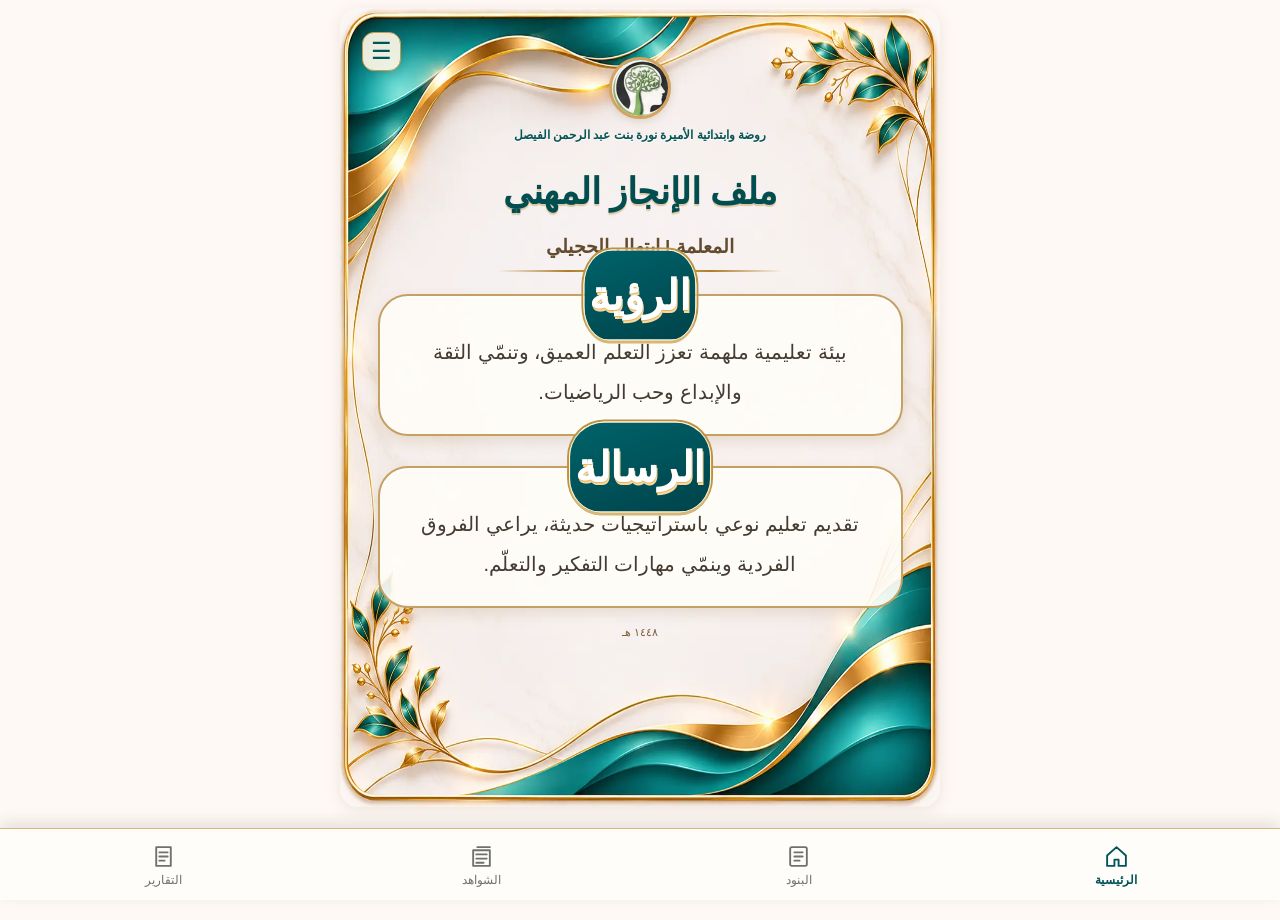
<file: portfolio/index.html>
<!doctype html><html lang="ar" dir="rtl"><head><meta charset="utf-8"><meta name="viewport" content="width=device-width,initial-scale=1"><meta name="theme-color" content="#00655e"><title>إنجاز | ملفي المهني</title><link rel="manifest" href="./manifest.webmanifest?v=independent-2"><link rel="icon" type="image/png" href="icon-192.png"><link rel="apple-touch-icon" href="icon-192.png"><style>
:root{font-family:Tahoma,Arial,sans-serif;color:#18304b;background:#f5f7fa}*{box-sizing:border-box}body{margin:0}header{background:#102b4a;color:#fff;padding:22px 18px;border-bottom:5px solid #cba75d}.wrap{max-width:1000px;margin:auto}h1{font-size:25px;margin:0 0 6px}header p{margin:0;color:#e4d1a8;font-size:13px}.main{padding:20px 14px 60px}.stats{display:grid;grid-template-columns:repeat(3,1fr);gap:10px;margin-bottom:18px}.stat,.panel,.item{background:white;border:1px solid #e1e6ec;border-radius:15px;padding:16px;box-shadow:0 2px 8px #122b4510}.stat strong{display:block;font-size:25px;color:#102b4a}.stat span{font-size:12px;color:#667589}.bar{height:9px;border-radius:20px;background:#e9edf1;overflow:hidden;margin:14px 0 22px}.bar div{height:100%;background:#cba75d;width:0}.toolbar{display:flex;gap:8px;flex-wrap:wrap;margin-bottom:16px}button,.btn{font:inherit;cursor:pointer;border:0;border-radius:10px;background:#102b4a;color:white;padding:11px 14px;font-size:14px}button.alt{background:#e8edf3;color:#193451}button.gold{background:#b48c43;color:white}button.danger{background:#a53f4b}button:focus,input:focus,textarea:focus,select:focus{outline:3px solid #cba75d88}h2{font-size:19px;margin:0 0 15px}.grid{display:grid;grid-template-columns:repeat(auto-fit,minmax(235px,1fr));gap:12px}.item{display:flex;flex-direction:column;gap:9px}.item h3{font-size:15px;margin:0;line-height:1.8}.item small{color:#667589}.item button{align-self:start}.pill{background:#f2f4f7;border-radius:99px;padding:5px 10px;font-size:12px;width:fit-content}.panel{margin-bottom:18px}.hidden{display:none!important}label{display:block;font-weight:bold;font-size:13px;margin:12px 0 5px}input,textarea,select{width:100%;font:inherit;border:1px solid #ccd5df;border-radius:10px;padding:11px;background:white}textarea{min-height:85px;resize:vertical}.checks{display:grid;grid-template-columns:repeat(auto-fit,minmax(230px,1fr));gap:6px;margin-top:8px}.checks label{margin:0;font-weight:normal;border:1px solid #e2e6eb;padding:8px;border-radius:9px}.checks input{width:auto;margin-left:7px}.files{font-size:13px;color:#536477}.evidence{border-top:1px solid #e2e6eb;padding:14px 0}.evidence:first-child{border-top:0}.evidence h3{margin:0 0 5px;font-size:16px}.evidence p{white-space:pre-wrap;line-height:1.8}.attachments{display:flex;gap:8px;flex-wrap:wrap}.attachments img{width:112px;height:100px;object-fit:cover;border-radius:10px;border:1px solid #d8dfe7}.recommend{background:#f5f8fc;border:1px solid #d7e1ed;border-radius:12px;padding:12px;margin:12px 0}.recommend h3{font-size:15px;margin:0 0 8px}.recommend .rec{border-top:1px solid #dfe5ec;padding:9px 0;font-size:13px;line-height:1.7}.recommend .rec:first-of-type{border-top:0}.recommend .rec strong{display:block}.recommend .rec em{color:#596b7d;font-style:normal}.tag{display:inline-block;background:#e8edf4;border-radius:7px;padding:3px 7px;margin:3px;font-size:12px}.attachments a{color:#123e70;background:#edf3f8;border-radius:8px;padding:8px;font-size:12px;text-decoration:none}.muted{color:#6c7888;font-size:13px}.note{padding:12px;border-right:4px solid #b48c43;background:#fff7e7;border-radius:8px;font-size:13px;line-height:1.8;margin:16px 0}.actions{display:flex;gap:8px;flex-wrap:wrap;margin-top:10px}.footer{color:#7b8794;font-size:12px;margin-top:18px}@media(max-width:550px){.stat{padding:11px}.stat strong{font-size:21px}.stats{gap:6px}.toolbar button{flex:1}}@media print{header{color:#102b4a;background:white}.toolbar,.actions,.no-print,#formPanel,#filterPanel,.item button{display:none!important}.grid{display:block}.item{break-inside:avoid;margin-bottom:12px}.main{padding:0}.panel,.item,.stat{box-shadow:none}body{background:white}}

.topline{display:flex;align-items:center;justify-content:space-between;gap:12px}.topBack{border:1px solid #d5b36e;background:transparent;color:#f6d58e;font-weight:bold}.analysis{margin:16px 0;border:1px solid #e6c77c;border-radius:14px;overflow:hidden;background:#fffdf7}.analysis h4{margin:0;padding:12px;background:#fff2d6;color:#795619}.analysisItem{padding:12px;border-top:1px solid #e7ebeb;line-height:1.8}.analysisItem strong{color:#163451}.analysisItem p{margin:5px 0;font-size:13px}.analysisStatus{font-size:12px;background:#e7f4e9;border-radius:15px;padding:3px 9px;margin-left:7px}.analysisStatus.maybe{background:#fff0d6}.attachments img{width:125px;height:115px}.attachments button{padding:4px;background:transparent}.lightbox{position:fixed;inset:0;background:#061324ed;z-index:100;display:flex;flex-direction:column;align-items:center;justify-content:center;padding:18px;gap:12px}.lightbox img{max-width:96vw;max-height:78vh;object-fit:contain;border-radius:8px}.lightbox button{align-self:flex-start;background:#fff;color:#102b4a}.lightbox p{color:white;font-size:13px;overflow-wrap:anywhere}.evidence{background:#fff;border:1px solid #e1e6ec;border-radius:16px;padding:18px;margin-bottom:15px}.evidence h3{font-size:20px;color:#102b4a}.backFloating{margin-bottom:14px}
</style><style id="luxury-teal-gold">
:root{font-family:Tahoma,Arial,sans-serif!important;color:#064f4b!important;background:#fbf4e9!important}
body{background:radial-gradient(ellipse at 82% 16%,#fffdf7 0%,transparent 55%),linear-gradient(145deg,#fffaf1,#f5e8d7)!important;color:#064f4b!important}
header{position:relative;overflow:hidden;background:linear-gradient(145deg,#005b59,#008e8b 48%,#003d40)!important;border:3px solid #d7aa4a!important;border-radius:0 0 34px 34px!important;box-shadow:0 9px 25px #71511d22!important;padding:35px 22px 40px!important}
header:before{content:"";position:absolute;width:120%;height:68px;left:-10%;top:-30px;border-bottom:5px solid #f3ce79;border-radius:50%;transform:rotate(-5deg);box-shadow:0 6px 0 #af782b;pointer-events:none}
header:after{content:"❧";position:absolute;left:22px;bottom:2px;color:#f0c66d;font-size:54px;opacity:.8}
header h1{font-size:clamp(27px,6vw,43px)!important;color:#fff9eb!important;text-shadow:0 2px 3px #002d2a!important}
header p{color:#fce6b2!important;font-size:15px!important}
.main{max-width:1000px;margin:auto;padding:22px 14px 65px!important}
.panel,.item,.stat{background:linear-gradient(145deg,#fffdf8,#fff5e7)!important;border:1.5px solid #d5ac58!important;border-radius:22px!important;box-shadow:0 5px 17px #66501f18!important}
.panel{position:relative;overflow:hidden}.panel:before{content:"";display:block;position:absolute;right:0;top:0;width:75px;height:4px;background:linear-gradient(90deg,transparent,#d5a44d,#006e68)}
h2,h3,.stat strong{color:#075b56!important}
button,.btn{background:linear-gradient(135deg,#00625e,#00938b)!important;border:1px solid #cfa04c!important;border-radius:13px!important;color:#fffaf1!important;box-shadow:0 3px 9px #004a4320!important}
button.gold{background:linear-gradient(135deg,#c0943c,#e2c37c)!important;color:#183d3a!important}
button.alt{background:#fff8ea!important;color:#075b56!important}
input,textarea,select{background:#fffdf8!important;border-color:#d8bb83!important}
.bar div{background:linear-gradient(90deg,#007f77,#d9ae57)!important}
@media(max-width:600px){header{padding:32px 15px 35px!important}.main{padding:15px 10px 45px!important}.panel,.item,.stat{border-radius:18px!important;padding:13px!important}h1{font-size:29px!important}.stats{gap:7px!important}.stat strong{font-size:22px!important}}
</style><style id="luxury-home-v2">
.luxury-home{position:relative;isolation:isolate;overflow:hidden;min-height:min(700px,85svh);padding:30px 18px 35px;margin:0 auto 22px;text-align:center;border:3px solid #b98a3e;border-radius:30px;background:radial-gradient(ellipse at center,#fffdf7 0%,#fbf1e1 68%,#efe0c8 100%);box-shadow:inset 0 0 0 6px #fff6e6,inset 0 0 0 8px #d4ad61,0 12px 30px #705c3820}
.luxury-home:before,.luxury-home:after{content:"";position:absolute;z-index:-1;left:-12%;width:125%;height:140px;border-radius:50%;transform:rotate(-9deg);background:linear-gradient(155deg,#005e59 35%,#008a82 55%,#e9c474 57%,#a77b36 61%,transparent 62%);opacity:.96}
.luxury-home:before{top:-92px}.luxury-home:after{bottom:-95px;transform:rotate(8deg)}
.luxury-brand{display:flex;justify-content:center;align-items:center;gap:12px;max-width:480px;margin:16px auto 24px;font-size:12px;line-height:1.8;color:#07514d}.luxury-brand strong{font-size:14px}.brand-mark{font-size:31px;color:#b98b39}
.luxury-flourish{font-size:23px;color:#b78d3b;margin-bottom:10px}
.luxury-home h2{font-size:clamp(29px,6.5vw,47px);line-height:1.6;margin:8px auto 18px;color:#005f5a!important;text-shadow:0 2px 0 #e4c68a}
.luxury-teacher{margin:auto;padding:14px 18px;max-width:440px;border:2px solid #cfaa62;border-radius:18px;background:linear-gradient(145deg,#fffdf8,#f7e8ca);box-shadow:0 5px 13px #705d2a20;font-size:15px;color:#0a5e59}.luxury-teacher strong{display:block;font-size:24px;margin:4px 0}.luxury-teacher span{font-size:12px;color:#85682f}
.luxury-quote{margin:24px auto 18px;color:#81602e;font-size:16px}
.luxury-links{display:grid;grid-template-columns:repeat(2,minmax(0,1fr));gap:12px;max-width:490px;margin:20px auto 10px}.luxury-links button{min-height:60px!important;background:linear-gradient(150deg,#006b65,#008b84)!important;border:2px solid #d4ad61!important;font-size:15px!important;font-weight:bold;box-shadow:0 5px 0 #b99b5a45!important}
.luxury-bottom{font-size:34px;color:#bb924a}.luxury-settings{margin:0 0 16px;border:1px solid #caa35d;border-radius:14px;background:#fff9ed;overflow:hidden}.luxury-settings summary{cursor:pointer;padding:13px 17px;color:#075f58;font-weight:bold;font-size:14px}.luxury-settings .panel{margin:0!important;border:0!important;box-shadow:none!important}
@media(max-width:600px){.luxury-home{min-height:unset;padding:22px 15px 32px;border-radius:23px}.luxury-home h2{font-size:31px!important}.luxury-teacher strong{font-size:22px}.luxury-links{gap:10px}.luxury-links button{min-height:57px!important;padding:9px!important}.luxury-brand{margin:14px auto 20px}}
@media print{.luxury-home,.luxury-settings{display:none!important}}
</style><link rel="stylesheet" href="./luxury-ui.css"><link rel="stylesheet" href="./final-cover.css"></head><body><header><div class="wrap"><div class="topline"><div><h1>إنجاز | ملفي المهني</h1><p>ابتهال الحجيلي · ملف شواهد الأداء الوظيفي · ١٤٤٨هـ</p></div><button type="button" id="topBack" class="topBack" aria-label="الرجوع إلى بنود الأداء">➜ البنود</button></div></div></header><main class="wrap main"><section class="luxury-home no-print" id="luxuryHome" aria-label="الصفحة الرئيسية"><div class="luxury-brand"><span class="brand-mark">✦</span><div>وزارة التعليم<br><strong>روضة وابتدائية الأميرة نورة بنت عبد الرحمن الفيصل</strong></div></div><div class="luxury-flourish">❧　✦　❧</div><h2>ملف الإنجاز المهني</h2><div class="luxury-teacher">المعلمة <strong>ابتهال الحجيلي</strong><span>١٤٤٨ هـ</span></div><p class="luxury-quote">إنجاز يُوثّق، وأثر يستمر</p><div class="luxury-links"><button type="button" id="luxBands">بنود الأداء</button><button type="button" id="luxEvidence">مكتبة الشواهد</button><button type="button" id="luxReports">التقارير</button><button type="button" id="luxAdd">إضافة شاهد</button></div><div class="luxury-bottom">❦</div></section><div class="stats"><div class="stat"><strong id="total">٠</strong><span>الشواهد المحفوظة</span></div><div class="stat"><strong id="covered">٠ / ١١</strong><span>بنود لها شواهد</span></div><div class="stat"><strong id="missing">١١</strong><span>بنود بلا شواهد</span></div></div><div class="bar"><div id="progress"></div></div><details class="luxury-settings no-print" id="luxSettings"><summary>إعدادات الحساب والمزامنة السحابية</summary><section class="panel no-print" id="cloudPanel">
<h2>🔐 حسابي والحفظ السحابي</h2>
<p class="muted" id="cloudStatus">الحفظ المحلي يعمل. لتفعيل السحابة يجب إعداد قاعدة البيانات وربط المشروع مرة واحدة.</p>
<div id="cloudConfig">
<label>رابط مشروع Supabase</label><input id="projectUrl" value="https://udgzmrooidxsopvgqinx.supabase.co" placeholder="https://xxxx.supabase.co" autocomplete="off" spellcheck="false">
<label>المفتاح العام Publishable / anon (ليس المفتاح السري)</label><input id="publicKey" placeholder="sb_publishable_... أو anon key" autocomplete="off">
<div class="actions"><button type="button" id="connectCloud">ربط المشروع</button></div>
</div>
<div id="cloudAuth" class="hidden">
<label>البريد الإلكتروني</label><input type="email" id="loginEmail" autocomplete="username">
<label>كلمة المرور</label><input type="password" id="loginPassword" autocomplete="current-password">
<div class="actions"><button type="button" id="signIn">دخول</button><button type="button" class="alt" id="signUp">إنشاء حساب</button><button type="button" class="alt hidden" id="signOut">خروج</button></div>
</div>
<div id="cloudActions" class="hidden">
<div class="actions"><button type="button" id="uploadCloud" class="gold">☁️ رفع الشواهد المحلية إلى حسابي</button><button type="button" id="downloadCloud" class="alt">⬇️ استرجاع الشواهد السحابية إلى الجهاز</button></div>
<p class="muted">راجعي الشواهد قبل المزامنة. لا ترفعي بيانات الطالبات الحساسة إلا بعد التأكد من إعداد سياسات الحماية.</p>
</div>
</section></details><div class="toolbar no-print"><button id="addBtn" class="gold">＋ إضافة شاهد</button><button id="allBtn" class="alt">كل البنود</button><button id="exportBtn" class="alt">نسخة احتياطية</button><button id="importBtn" class="alt">استعادة نسخة</button><button id="printBtn" class="alt">طباعة / PDF</button><input id="importInput" type="file" accept="application/json" hidden></div><div class="note no-print">تُحفظ الشواهد على هذا الجهاز أولًا. ويمكن رفع شاهد نصي واحد تختارينه إلى حسابك السحابي. لا ترفعي صورًا أو بيانات حساسة للطالبات دون موافقات وإعدادات خصوصية ملائمة، واحفظي نسخة احتياطية بانتظام.</div><section id="formPanel" class="panel hidden"><h2 id="formTitle">إضافة شاهد جديد</h2><form id="form"><label for="title">عنوان الشاهد *</label><input id="title" required maxlength="120" placeholder="مثال: استراتيجية الصف المقلوب"><label for="date">تاريخ التنفيذ</label><input id="date" type="date"><label for="desc">وصف التنفيذ</label><textarea id="desc" placeholder="ماذا نفذتِ؟ وكيف؟"></textarea><label for="impact">الأثر أو النتيجة (بما يمكن إثباته)</label><textarea id="impact" placeholder="مثال: مشاركة الطالبات في النشاط، نتائج التقويم... "></textarea><button type="button" class="alt" id="suggestBtn" style="margin-top:12px">✨ اقترحي البنود المناسبة</button><div id="suggestions" class="recommend hidden" aria-live="polite"></div><label>البنود التي يدعمها الشاهد * (اختيارك النهائي)</label><div class="checks" id="checks"></div><label for="uploads">إرفاق صور أو PDF (عدة ملفات)</label><input id="uploads" type="file" accept="image/*,application/pdf" multiple><p class="muted">للنسخة التجريبية: حتى 5 ملفات، وبحد 5 ميجابايت لكل ملف. المرفقات السابقة تبقى عند التعديل.</p><div id="existing" class="files"></div><div class="actions"><button type="submit" class="gold">حفظ الشاهد</button><button type="button" id="cancelBtn" class="alt">إلغاء</button></div></form></section><section id="filterPanel" class="panel hidden"><h2 id="filterTitle"></h2><button id="backBtn" class="alt no-print">رجوع إلى البنود</button><div id="filteredList"></div></section><section id="overview"><h2>بنود الأداء الوظيفي</h2><div class="grid" id="grid"></div></section><p class="footer">نسخة أولية مستقلة · الملفات والبيانات تبقى في هذا المتصفح حتى تصدير نسخة احتياطية أو ربط التخزين السحابي.</p></main><script>
const B=['أداء الواجبات الوظيفية','التفاعل مع المجتمع المهني','التفاعل مع أولياء الأمور','التنوع في استراتيجيات التدريس','تحسين نتائج المتعلمين','إعداد وتنفيذ خطة التعلم','توظيف تقنيات ووسائل التعلم','تهيئة البيئة التعليمية','الإدارة الصفية','تحليل نتائج المتعلمين وتشخيص مستوياتهم','تنوع أساليب التقويم'];let db,editing=null,filter=null;const $=id=>document.getElementById(id);const esc=s=>String(s??'').replace(/[&<>"']/g,c=>({'&':'&amp;','<':'&lt;','>':'&gt;','"':'&quot;',"'":'&#39;'}[c]));const req=(store,mode='readonly')=>db.transaction(store,mode).objectStore(store);function request(r){return new Promise((resolve,reject)=>{r.onsuccess=()=>resolve(r.result);r.onerror=()=>reject(r.error)})}async function all(){return request(req('entries').getAll())}async function save(x){return request(req('entries','readwrite').put(x))}async function remove(id){return request(req('entries','readwrite').delete(id))}function show(id,yes){$(id).classList.toggle('hidden',!yes)}function checkboxes(selected=[]){$('checks').innerHTML=B.map((b,i)=>`<label><input type="checkbox" value="${i}" ${selected.includes(i)?'checked':''}>${i+1}. ${esc(b)}</label>`).join('')}function openForm(x=null){show('suggestions',false);editing=x?.id||null;$('form').reset();$('formTitle').textContent=x?'تعديل الشاهد':'إضافة شاهد جديد';$('title').value=x?.title||'';$('date').value=x?.date||'';$('desc').value=x?.desc||'';$('impact').value=x?.impact||'';checkboxes(x?.bands||[]);$('existing').textContent=x?.files?.length?`المرفقات المحفوظة: ${x.files.map(f=>f.name).join('، ')}`:'';show('formPanel',true);$('formPanel').scrollIntoView({behavior:'smooth'})}function closeForm(){show('formPanel',false);editing=null}function openImage(f){const overlay=document.createElement('div');overlay.className='lightbox';overlay.setAttribute('role','dialog');overlay.setAttribute('aria-modal','true');const close=document.createElement('button');close.textContent='✕ إغلاق الصورة';const img=document.createElement('img');const url=URL.createObjectURL(f.blob);img.src=url;img.alt=f.name;const cap=document.createElement('p');cap.textContent=f.name;function dismiss(){overlay.remove();URL.revokeObjectURL(url);document.removeEventListener('keydown',key)}function key(ev){if(ev.key==='Escape')dismiss()}close.onclick=dismiss;overlay.onclick=ev=>{if(ev.target===overlay)dismiss()};document.addEventListener('keydown',key);overlay.append(close,img,cap);document.body.append(overlay);close.focus()}
function attachment(f){if((f.type||'').startsWith('image/')){const btn=document.createElement('button');btn.type='button';btn.title='تكبير الصورة';const img=document.createElement('img');const url=URL.createObjectURL(f.blob);img.src=url;img.alt=f.name;btn.append(img);btn.onclick=()=>openImage(f);return btn}const a=document.createElement('a');a.textContent='📎 '+f.name;a.href=URL.createObjectURL(f.blob);a.target='_blank';a.rel='noopener';return a}
function analysisFor(e){const t=[e.title,e.desc,e.impact].join(' ').toLowerCase();return e.bands.map(i=>{const rule=RULES.find(r=>r.idx===i);const matched=rule&&rule.words.some(w=>t.includes(w));const reason=matched?rule.why:'لا يكفي الوصف المكتوب لإثبات هذا البند؛ راجعي الشاهد وأرفقي دليلًا مناسبًا.';const needs=i===5?'يُفضّل إرفاق خطة الدرس أو التحضير لإثبات التخطيط.':i===4||i===9||i===10?'أرفقي نتائج أو أداة تقويم موثقة عند الحاجة.':'';return `<div class="analysisItem"><strong>${esc(B[i])}</strong> <span class="analysisStatus ${matched?'':'maybe'}">${matched?'ارتباط مبدئي':'يحتاج مراجعة'}</span><p><b>سبب الارتباط:</b> ${esc(reason)}</p>${needs?`<p><b>دليل داعم:</b> ${esc(needs)}</p>`:''}</div>`}).join('')}
function renderEvidence(list,container){container.replaceChildren();if(!list.length){const p=document.createElement('p');p.className='muted';p.textContent='لا توجد شواهد لهذا البند بعد.';container.append(p);return}for(const e of list.sort((a,b)=>b.created-a.created)){const el=document.createElement('article');el.className='evidence';el.innerHTML=`<h3>${esc(e.title)}</h3><div class="muted">${esc(e.date||'دون تاريخ')} · ${e.bands.map(i=>`<span class="tag">${esc(B[i])}</span>`).join(' ')}</div>${e.desc?`<p><b>التنفيذ:</b> ${esc(e.desc)}</p>`:''}${e.impact?`<p><b>الأثر:</b> ${esc(e.impact)}</p>`:''}<h4>📷 الشواهد المرفقة (${(e.files||[]).length})</h4><div class="attachments"></div><section class="analysis"><h4>💡 تحليل الشاهد والبنود التي يدعمها</h4>${analysisFor(e)}<p class="muted" style="padding:0 12px">هذا تحليل نصي مبدئي لا يفحص الصور ولا يثبت تحقق البند تلقائيًا.</p></section><div class="actions no-print"><button class="alt edit">تعديل</button><button class="danger delete">حذف</button></div>`;const at=el.querySelector('.attachments');(e.files||[]).forEach(f=>at.append(attachment(f)));el.querySelector('.edit').onclick=()=>openForm(e);el.querySelector('.delete').onclick=async()=>{if(confirm('هل تريدين حذف هذا الشاهد نهائيًا؟')){await remove(e.id);await render()}};container.append(el)}}
async function render(){const entries=await all();$('total').textContent=entries.length;const count=B.map((_,i)=>entries.filter(e=>e.bands.includes(i)).length);const covered=count.filter(n=>n>0).length;$('covered').textContent=covered+' / ١١';$('missing').textContent=11-covered;$('progress').style.width=(covered/11*100)+'%';$('grid').innerHTML=B.map((b,i)=>`<article class="item"><span class="pill">البند ${i+1} · ${count[i]} شاهد</span><h3>${esc(b)}</h3><small>${count[i]?'توجد شواهد مرتبطة':'لم تضاف شواهد بعد'}</small><button data-band="${i}">عرض الشواهد</button></article>`).join('');$('grid').querySelectorAll('button').forEach(b=>b.onclick=()=>viewBand(Number(b.dataset.band)));if(filter!==null){$('filterTitle').textContent=B[filter];renderEvidence(entries.filter(e=>e.bands.includes(filter)),$('filteredList'))}}function viewBand(i){filter=i;show('overview',false);show('filterPanel',true);render();$('filterPanel').scrollIntoView({behavior:'smooth'})}function viewAll(){filter=null;show('overview',true);show('filterPanel',false)}function blobToData(b){return new Promise((resolve,reject)=>{const r=new FileReader();r.onload=()=>resolve(r.result);r.onerror=()=>reject(r.error);r.readAsDataURL(b)})}function dataToBlob(s){const [meta,data]=s.split(',');const type=meta.match(/data:(.*?);/)?.[1]||'application/octet-stream';const bin=atob(data),bytes=new Uint8Array(bin.length);for(let i=0;i<bin.length;i++)bytes[i]=bin.charCodeAt(i);return new Blob([bytes],{type})}function download(blob,name){const url=URL.createObjectURL(blob),a=document.createElement('a');a.href=url;a.download=name;a.click();setTimeout(()=>URL.revokeObjectURL(url),10000)}const RULES=[
{words:['تكليف','سجل','مناوبة','لجنة','واجبات'],idx:0,why:'يوثق أداء مهمة أو تكليف وظيفي'},
{words:['ورشة','تبادل خبرات','مجتمع مهني','زميلات','تطوير مهني'],idx:1,why:'يوثق مشاركة مهنية مع المعلمات'},
{words:['أولياء','الأسرة','الأسر','ولي الأمر','الواتساب','رسالة للأهل'],idx:2,why:'يوثق تواصلاً تعليمياً مع الأسرة'},
{words:['الصف المقلوب','التعلم التعاوني','التعلم باللعب','استراتيجية','مجموعات','مسابقة'],idx:3,why:'يوضح استراتيجية تدريس مطبقة'},
{words:['تحسن النتائج','بعد المعالجة','قبل وبعد','ارتفاع التحصيل','تقدم الطالبات'],idx:4,why:'يشير إلى تغير في نتائج التعلم؛ يلزم قياس موثق'},
{words:['خطة درس','تحضير','خطة التعلم','أهداف الدرس','تخطيط'],idx:5,why:'يشير إلى إعداد أو تنفيذ خطة تعلم'},
{words:['مكعبات','مجسمات','وسائل','تقنية','لعبة إلكترونية','السبورة','دينز'],idx:6,why:'يوضح توظيف وسيلة أو تقنية تعليمية'},
{words:['ركن','البيئة الصفية','تهيئة الفصل','لوحة تعليمية'],idx:7,why:'يوضح تجهيز بيئة التعلم'},
{words:['إدارة الصف','قواعد الصف','تنظيم المجموعات','انضباط'],idx:8,why:'يوضح إجراءً لإدارة الصف'},
{words:['تحليل النتائج','تشخيص','اختبار تشخيصي','مستويات الطالبات','الفاقد'],idx:9,why:'يشير إلى تحليل أو تشخيص مستوى المتعلمين'},
{words:['تقويم','بطاقة خروج','اختبار','ملاحظة','أسئلة شفهية'],idx:10,why:'يوضح أداة تقويم؛ يلزم توثيق استخدامها'}];
function suggestions(){const text=[$('title').value,$('desc').value,$('impact').value].join(' ').toLowerCase();const hits=RULES.filter(r=>r.words.some(w=>text.includes(w))).map(r=>({...r,proof:r.idx===4||r.idx===9||r.idx===10}));const panel=$('suggestions');show('suggestions',true);panel.innerHTML='<h3>تحليل مبدئي من الكلمات المكتوبة</h3><p class="muted">اقتراح آلي بسيط، لا يفحص الصور أو الملفات ولا يثبت تحقق البند. راجعي الدليل قبل الاعتماد.</p>'+(hits.length?hits.map(r=>`<div class="rec"><strong>${r.idx+1}. ${esc(B[r.idx])}</strong><em>${esc(r.why)}${r.proof?' — أرفقي نتيجة أو أداة موثقة.':''}</em></div>`).join(''):'<p>لم أجد مؤشرات كافية. أضيفي وصفًا أدق للتنفيذ والأثر ثم أعيدي التحليل.</p>')+'<button type="button" class="gold" id="applySuggestions">تحديد المقترحات للمراجعة</button>';panel.querySelector('#applySuggestions').onclick=()=>{document.querySelectorAll('#checks input').forEach(c=>c.checked=hits.some(r=>r.idx===Number(c.value)));};}
$('suggestBtn').onclick=suggestions;
$('topBack').onclick=()=>{if(!$('formPanel').classList.contains('hidden')){closeForm();return}if(filter!==null){viewAll();return}viewAll();window.scrollTo({top:0,behavior:'smooth'})};
$('addBtn').onclick=()=>openForm();$('cancelBtn').onclick=closeForm;$('allBtn').onclick=viewAll;$('backBtn').onclick=viewAll;$('printBtn').onclick=async()=>{viewAll();const entries=await all();const area=document.createElement('section');area.id='printEntries';area.className='panel';area.innerHTML='<h2>سجل الشواهد</h2>';renderEvidence(entries,area);$('overview').after(area);window.print();setTimeout(()=>area.remove(),1000)};$('form').onsubmit=async ev=>{ev.preventDefault();const bands=[...$('checks').querySelectorAll('input:checked')].map(x=>Number(x.value));if(!bands.length){alert('اختاري بندًا واحدًا على الأقل');return}const input=[...$('uploads').files];if(input.length>5||input.some(f=>f.size>5*1024*1024)){alert('الحد الأقصى 5 ملفات، كل ملف حتى 5 ميجابايت');return}const old=editing?await request(req('entries').get(editing)):null;const files=[...(old?.files||[]),...input.map(f=>({name:f.name,type:f.type,blob:f}))];if(files.length>5){alert('الحد الأقصى 5 ملفات لكل شاهد، بما فيها المرفقات القديمة.');return}try{await save({id:editing||crypto.randomUUID(),created:old?.created||Date.now(),title:$('title').value.trim(),date:$('date').value,desc:$('desc').value.trim(),impact:$('impact').value.trim(),bands,files});closeForm();await render();alert('تم حفظ الشاهد على هذا الجهاز')}catch(e){alert('تعذر الحفظ. قد تكون مساحة تخزين المتصفح ممتلئة.')} };$('exportBtn').onclick=async()=>{const entries=await all();const output=[];for(const e of entries){output.push({...e,files:await Promise.all((e.files||[]).map(async f=>({name:f.name,type:f.type,data:await blobToData(f.blob)})))})}download(new Blob([JSON.stringify({app:'engaz',version:1,entries:output})],{type:'application/json'}),'engaz-backup-'+new Date().toISOString().slice(0,10)+'.json')};$('importBtn').onclick=()=>$('importInput').click();$('importInput').onchange=async ev=>{const f=ev.target.files[0];if(!f)return;try{const data=JSON.parse(await f.text());if(data.app!=='engaz'||!Array.isArray(data.entries))throw Error();if(!confirm('سيتم دمج الشواهد من النسخة الاحتياطية مع الشواهد الحالية. متابعة؟'))return;for(const e of data.entries){if(!Array.isArray(e.bands)||typeof e.title!=='string')continue;await save({...e,files:(e.files||[]).map(x=>({name:x.name,type:x.type,blob:dataToBlob(x.data)}))})}await render();alert('تمت الاستعادة')}catch(e){alert('الملف غير صالح أو تعذرت استعادته')}finally{ev.target.value=''}};const r=indexedDB.open('engaz-v2',1);r.onupgradeneeded=()=>r.result.createObjectStore('entries',{keyPath:'id'});r.onsuccess=async()=>{db=r.result;checkboxes();await render();
if(location.hash==='#add-evidence/compare-10-2026-11-04'){
  const ready={title:'تفعيل أكاديمية الرياضيات الصغيرة في درس مقارنة الأعداد حتى ١٠',
    date:'2026-11-04',
    desc:'تم تدريس درس مقارنة الأعداد حتى ١٠، ثم إعداد إعلان رقمي بمهمة الطالبة وربطها بالتدريب التفاعلي في أكاديمية الرياضيات الصغيرة.\nرابط إعلان الحصة: https://alhjylyabthal-sketch.github.io/my-portfolio/academy/\nرابط تدريب الدرس: https://alhjylyabthal-sketch.github.io/my-portfolio/academy/#practice/4-6\nرابط تقرير الشاهد: https://alhjylyabthal-sketch.github.io/my-portfolio/academy/evidence/compare-10-2026-11-04.html',
    impact:'توفير رسالة واضحة لأولياء الأمور ومهمة منزلية مرتبطة بالدرس، وإتاحة المراجعة الإلكترونية من رابط مباشر. لم تتوفر حتى الآن بيانات موثقة عن إكمال الطالبات للمهمة.',
    bands:[2,6],files:[]};
  const existing=await all();
  if(existing.some(x=>x.title===ready.title&&x.date===ready.date)){alert('هذا الشاهد محفوظ في ملف إنجازك على هذا الجهاز بالفعل.');}
  else{
    openForm(ready);
    const hint=document.createElement('p');
    hint.setAttribute('role','status');
    hint.style.cssText='background:#eaf7f3;border-right:4px solid #16847c;padding:12px;border-radius:9px;line-height:1.8';
    hint.textContent='جهزت لك شاهد اليوم وربطته ببندي التواصل مع أولياء الأمور وتوظيف تقنيات التعليم. راجعي المحتوى ثم اضغطي زر حفظ الشاهد أسفل النموذج.';
    $('formTitle').after(hint);
  }
  history.replaceState(null,'',location.pathname+location.search);
}
};r.onerror=()=>alert('تعذر تشغيل التخزين المحلي في هذا المتصفح');if('serviceWorker'in navigator&&location.protocol.startsWith('http'))navigator.serviceWorker.register('./sw.js').catch(()=>{});
</script><script type="module" src="./cloud.js"></script><script id="luxury-navigation">
document.addEventListener('DOMContentLoaded',()=>{const go=id=>document.getElementById(id)?.click();document.getElementById('luxBands')?.addEventListener('click',()=>{go('allBtn');document.getElementById('overview')?.scrollIntoView({behavior:'smooth'})});document.getElementById('luxEvidence')?.addEventListener('click',()=>{go('allBtn');document.getElementById('overview')?.scrollIntoView({behavior:'smooth'})});document.getElementById('luxReports')?.addEventListener('click',()=>go('printBtn'));document.getElementById('luxAdd')?.addEventListener('click',()=>go('addBtn'))});
</script><script src="./luxury-ui.js"></script><script src="./final-cover.js"></script></body></html>
</file>
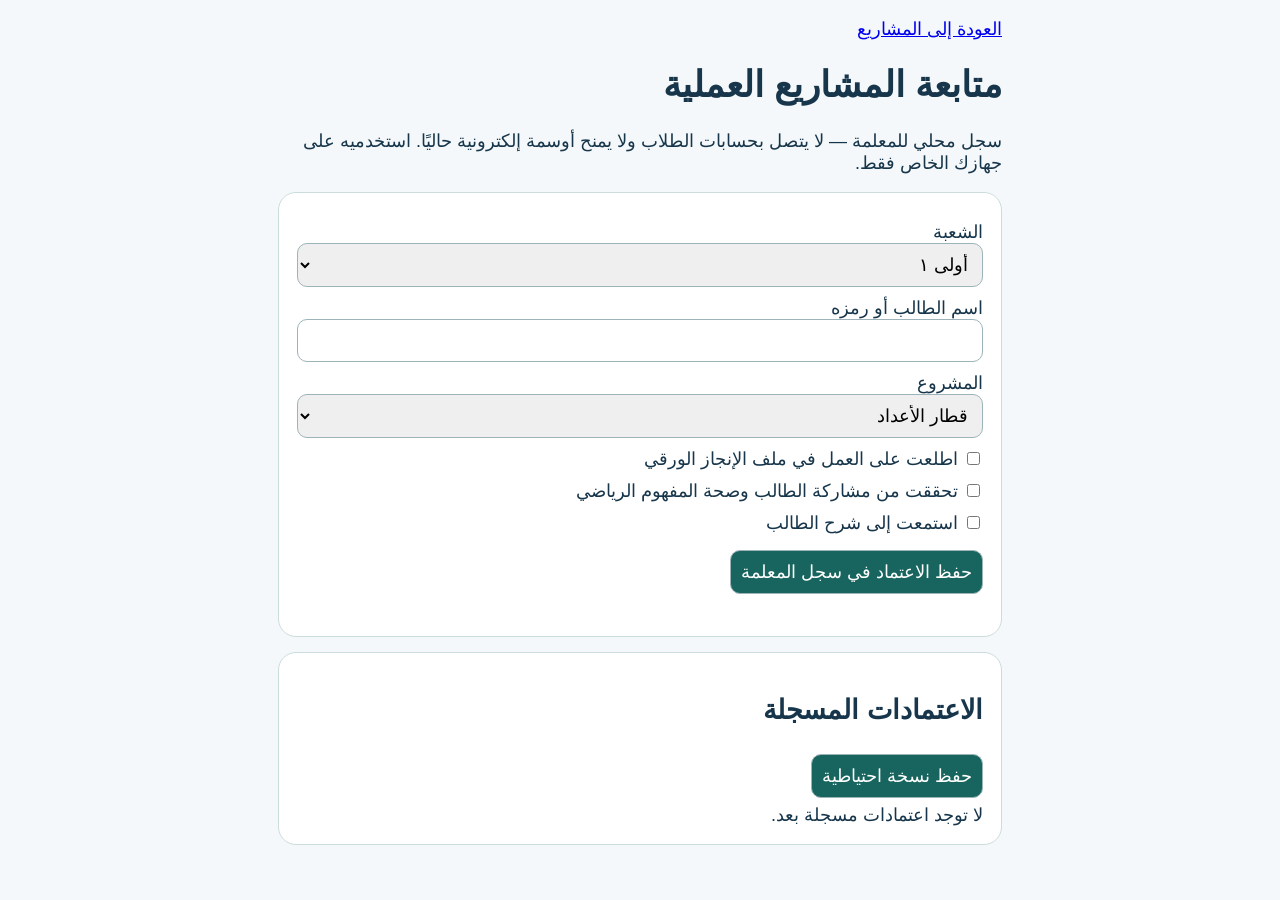
<file: academy/project-review.html>
<!doctype html><html lang="ar" dir="rtl"><meta charset="utf-8"><meta name="viewport" content="width=device-width,initial-scale=1"><title>متابعة المشاريع | المعلمة</title><style>*{box-sizing:border-box}body{font:18px Tahoma,Arial;background:#f4f8fa;color:#17364b;margin:auto;max-width:760px;padding:18px}section{background:white;padding:18px;border-radius:18px;margin:15px 0;border:1px solid #cbdcdc}label{display:block;margin:10px 0}input,select,button{font:inherit;padding:10px;border:1px solid #9cb4b9;border-radius:10px;max-width:100%}input:not([type=checkbox]),select{width:100%}button{background:#17655e;color:white;cursor:pointer;margin:6px 0}article{border-top:1px solid #ddd;padding:12px 0}small{display:block;line-height:1.8}</style><a href="./#projects">العودة إلى المشاريع</a><h1>متابعة المشاريع العملية</h1><p>سجل محلي للمعلمة — لا يتصل بحسابات الطلاب ولا يمنح أوسمة إلكترونية حاليًا. استخدميه على جهازك الخاص فقط.</p><section><form id="f"><label>الشعبة<select id="cl"><option>أولى ١</option><option>أولى ٢</option><option>أولى ٣</option><option>أولى ٤</option></select></label><label>اسم الطالب أو رمزه<input id="student" required maxlength="100" autocomplete="off"></label><label>المشروع<select id="p"></select></label><label><input type="checkbox" required> اطلعت على العمل في ملف الإنجاز الورقي</label><label><input type="checkbox" required> تحققت من مشاركة الطالب وصحة المفهوم الرياضي</label><label><input type="checkbox" required> استمعت إلى شرح الطالب</label><button type="submit">حفظ الاعتماد في سجل المعلمة</button></form><p id="msg" role="status"></p></section><section><h2>الاعتمادات المسجلة</h2><button id="export">حفظ نسخة احتياطية</button><div id="list"></div></section><script>const names=['قطار الأعداد','حديقة العشرات','حقيبة أشيائي','من الأكبر؟','سُلّم الأعداد','أنماط من حياتي'];const key='academy-teacher-project-review-v1';const $=id=>document.getElementById(id);let rows=[];try{rows=JSON.parse(localStorage.getItem(key)||'[]');if(!Array.isArray(rows))throw Error()}catch(e){$('msg').textContent='تعذر قراءة السجل المحلي؛ لن يُستبدل.';$('f').querySelector('button').disabled=true;rows=[]}names.forEach((n,i)=>{const o=document.createElement('option');o.value=i;o.textContent=n;$('p').append(o)});function render(){const list=$('list');list.replaceChildren();if(!rows.length)list.textContent='لا توجد اعتمادات مسجلة بعد.';rows.slice().reverse().forEach(r=>{const a=document.createElement('article');a.textContent=r.cl+' — '+r.student+' — '+names[r.p]+' — '+new Date(r.date).toLocaleDateString('ar-SA');list.append(a)})} $('f').onsubmit=e=>{e.preventDefault();const student=$('student').value.trim();if(!student)return;const r={student,cl:$('cl').value,p:Number($('p').value),date:new Date().toISOString()};if(rows.some(x=>x.student===r.student&&x.cl===r.cl&&x.p===r.p)){$('msg').textContent='هذا المشروع معتمد مسبقًا.';return}try{const next=[...rows,r];localStorage.setItem(key,JSON.stringify(next));rows=next;$('msg').textContent='تم حفظ الاعتماد محليًا.';e.target.querySelectorAll('input[type=checkbox]').forEach(c=>c.checked=false);render()}catch(e){$('msg').textContent='تعذر الحفظ.'}};$('export').onclick=()=>{const a=document.createElement('a');a.href=URL.createObjectURL(new Blob([JSON.stringify(rows,null,2)],{type:'application/json'}));a.download='اعتمادات-المشاريع.json';a.click();setTimeout(()=>URL.revokeObjectURL(a.href),1000)};render()</script></html>
</file>
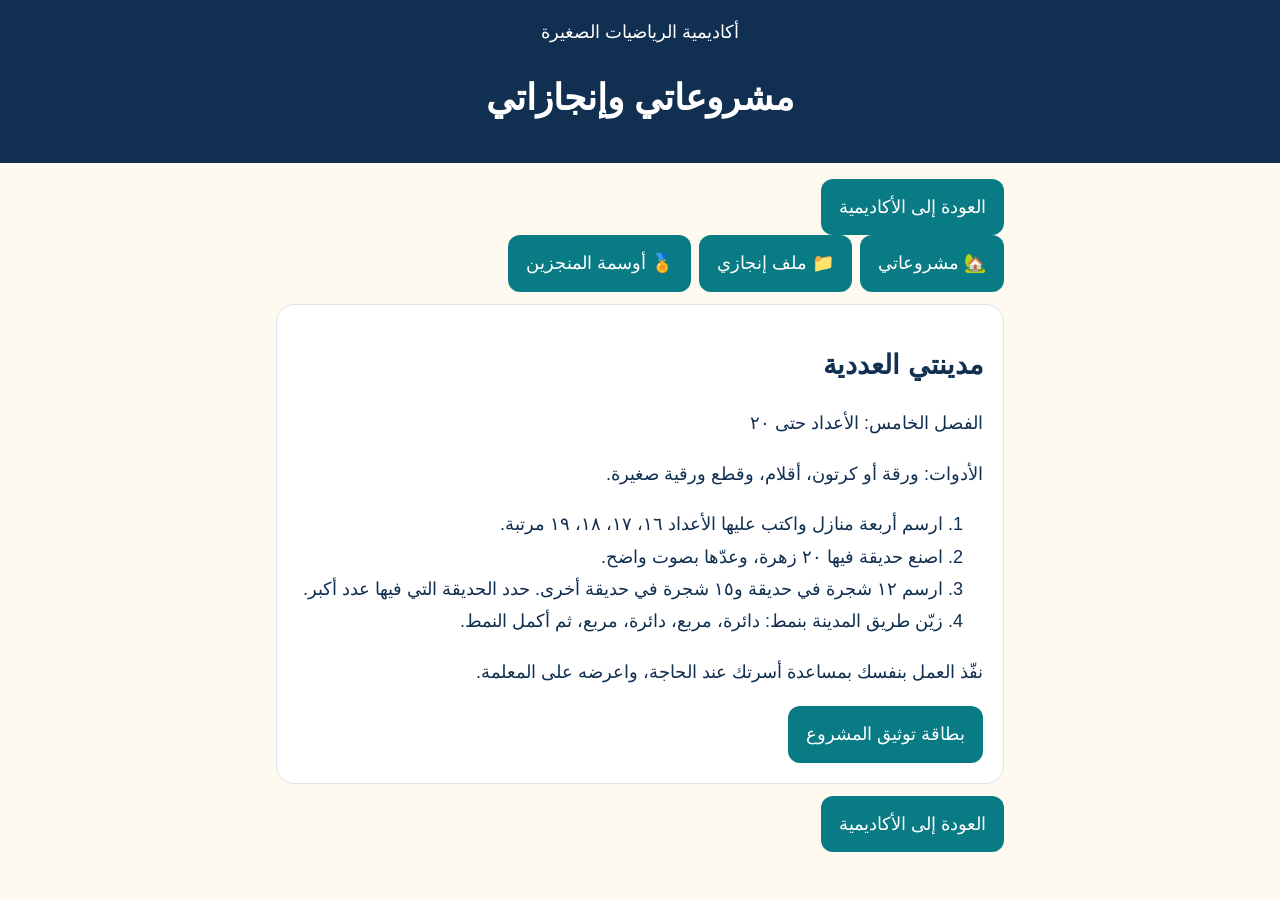
<file: academy/projects.html>
<!doctype html><html lang="ar" dir="rtl"><meta charset="utf-8"><meta name="viewport" content="width=device-width,initial-scale=1"><title>مشروعاتي وإنجازاتي</title><style>*{box-sizing:border-box}body{margin:0;background:#fffaf0;color:#112f50;font:18px/1.8 Tahoma,Arial}header{background:#112f50;color:white;padding:16px;text-align:center}main{max-width:760px;margin:auto;padding:16px}section{background:white;border:1px solid #d8e5ee;border-radius:18px;padding:20px;margin:12px 0}button,a.back{display:inline-block;background:#087b84;color:white;border:0;border-radius:12px;padding:12px 18px;font:inherit;cursor:pointer;text-decoration:none}nav{display:flex;flex-wrap:wrap;gap:8px}h1,h2{line-height:1.4}input{font:inherit;max-width:100%;border:1px solid #aaa;border-radius:8px;padding:8px}label{display:block;margin:10px 0}.photo{height:180px;border:2px dashed #aaa;display:grid;place-items:center;color:#546779}.badges{display:grid;grid-template-columns:repeat(auto-fit,minmax(125px,1fr));gap:10px}.badge{border:1px solid #dfad45;border-radius:16px;text-align:center;padding:12px}.badge b{display:block;font-size:36px}small{display:block} [hidden]{display:none!important}@media print{body{background:white;font-size:14px}header,nav,.no-print,.back,#project,#awards{display:none!important}#portfolio{display:block!important;border:0;margin:0}main{padding:0}.photo{height:210px}input{border:0} @page{size:A4;margin:15mm}}</style><header>أكاديمية الرياضيات الصغيرة<h1>مشروعاتي وإنجازاتي</h1></header><main><a class="back" href="./">العودة إلى الأكاديمية</a><nav aria-label="أقسام الإنجاز"><button data-tab="project">🏡 مشروعاتي</button><button data-tab="portfolio">📁 ملف إنجازي</button><button data-tab="awards">🏅 أوسمة المنجزين</button></nav><section id="project"><h2>مدينتي العددية</h2><p>الفصل الخامس: الأعداد حتى ٢٠</p><p>الأدوات: ورقة أو كرتون، أقلام، وقطع ورقية صغيرة.</p><ol><li>ارسم أربعة منازل واكتب عليها الأعداد ١٦، ١٧، ١٨، ١٩ مرتبة.</li><li>اصنع حديقة فيها ٢٠ زهرة، وعدّها بصوت واضح.</li><li>ارسم ١٢ شجرة في حديقة و١٥ شجرة في حديقة أخرى. حدد الحديقة التي فيها عدد أكبر.</li><li>زيّن طريق المدينة بنمط: دائرة، مربع، دائرة، مربع، ثم أكمل النمط.</li></ol><p>نفّذ العمل بنفسك بمساعدة أسرتك عند الحاجة، واعرضه على المعلمة.</p><button data-tab="portfolio">بطاقة توثيق المشروع</button></section><section id="portfolio" hidden><h2>بطاقة توثيق ملف الإنجاز</h2><p>مشروع مدينتي العددية — الأعداد حتى ٢٠</p><label>اسم الطالب أو الطالبة: <input placeholder="الاسم"></label><label>الشعبة: <input placeholder="الشعبة"></label><label>التاريخ: <input placeholder="التاريخ"></label><div class="photo">مكان إلصاق صورة المشروع</div><p>المهارات: العد، التمثيل، الترتيب، المقارنة، الأنماط.</p><p>تقويم المعلمة: □ متقن　□ في طور الإتقان　□ يحتاج إلى دعم</p><p>ملاحظات المعلمة: ........................................</p><p>إعداد وإشراف: أ. ابتهال الحجيلي</p><button class="no-print" id="print">طباعة بطاقة الإنجاز</button><small class="no-print">لا تُرسل بيانات البطاقة إلى الموقع؛ تُستخدم للطباعة فقط.</small></section><section id="awards" hidden><h2>أوسمة المنجزين</h2><div class="badges"><div class="badge"><b>⭐</b>المبدع الصغير<small>تنفيذ المشروع</small></div><div class="badge"><b>🏅</b>صانع الإنجاز<small>توثيق المشروع</small></div><div class="badge"><b>🎖️</b>المتميز<small>إتقان المهارات</small></div><div class="badge"><b>🏆</b>بطل المشروعات<small>إكمال جميع المشروعات</small></div></div><p>تُمنح الأوسمة بعد اعتماد المعلمة. لم تُدرج أسماء أو أوسمة ممنوحة بعد؛ يلزم ربط الاعتماد بنظام المعلمة قبل عرضها.</p></section><a class="back" href="./">العودة إلى الأكاديمية</a></main><script>document.querySelectorAll('[data-tab]').forEach(b=>b.addEventListener('click',()=>{document.querySelectorAll('main section').forEach(s=>s.hidden=s.id!==b.dataset.tab);window.scrollTo(0,0)}));document.getElementById('print').addEventListener('click',()=>print());</script></html>
</file>
<file: academy/happy-games.css>
/* الأكاديمية — عالم مغامرات رياضية، مستلهم من بساطة رسوم الأطفال دون نسخ */
:root{--happy-ink:#224969;--happy-blue:#6fd1e3;--happy-peach:#ffb585;--happy-gold:#ffe08a;--happy-green:#9ce3bb;--happy-pink:#ffb9ce}
body{background:radial-gradient(circle at 8% 19%,#fff0be8a,transparent 28%),radial-gradient(circle at 90% 44%,#d8f7ffbf,transparent 30%),#fffef8}
.topbar{border-bottom-color:#ffcb75}
.playhome{padding:20px 0 4px;max-width:1050px;margin:auto}
.playhero{display:grid;grid-template-columns:1fr minmax(220px,38%);align-items:center;gap:20px;padding:22px 32px;border-radius:38px;background:radial-gradient(circle at 73% 20%,#fff7c6 0 14%,transparent 15%),linear-gradient(124deg,#e7faff 3%,#fcf4d6 64%,#fce5eb);border:3px solid white;box-shadow:0 9px 0 #d9eaf0,0 22px 32px #22496918;overflow:hidden}
.playhero h1{font-size:clamp(25px,4.7vw,43px);line-height:1.4;color:#1e4869;letter-spacing:-.6px;margin:0 0 6px;font-weight:1000}
.playhero p{font-size:clamp(14px,2.5vw,19px);font-weight:800;color:#52728d;margin:5px 0 18px}
.playhero .hey{display:inline-block;background:white;border-radius:25px;padding:5px 14px;color:#cb7d39;font-weight:950;font-size:14px;margin-bottom:12px}
.playhero-figures{display:flex;justify-content:center;align-items:end;gap:0;min-height:200px;position:relative}
.playhero-figures .buddy-svg{width:57%;margin:0 -4%;filter:drop-shadow(0 10px 5px #45758d20)}
.playhero-figures .buddy-svg:first-child{transform:rotate(-5deg)}.playhero-figures .buddy-svg:last-child{transform:rotate(5deg)}
.playbigbutton{border:0;border-radius:23px;background:#ffab59;color:#4d2d13;font-weight:1000;font-size:18px;padding:12px 27px;box-shadow:0 6px 0 #e58b37;cursor:pointer}
.playbigbutton:active{transform:translateY(3px);box-shadow:0 3px 0 #e58b37}
.play-mininav{display:grid;grid-template-columns:repeat(4,minmax(0,1fr));gap:11px;margin:19px 0 25px}
.play-mininav button{border:3px solid white;background:#ecfbff;box-shadow:0 6px 0 #d5edf3;border-radius:25px;padding:12px 5px;font-weight:950;color:#214963;font-size:17px;min-height:90px}
.play-mininav button:nth-child(2){background:#fff0cb;box-shadow:0 6px 0 #efdfb2}.play-mininav button:nth-child(3){background:#ffe9f0;box-shadow:0 6px 0 #f1d9e2}.play-mininav button:nth-child(4){background:#e5f7e8;box-shadow:0 6px 0 #d6e9da}
.play-mininav button span{font-size:28px;display:block}
.play-section-head{font-size:clamp(21px,3.4vw,27px);font-weight:1000;color:#1f4d6b;margin:24px 5px 14px}
.play-chapters{display:grid;grid-template-columns:repeat(3,minmax(0,1fr));gap:15px;margin-bottom:22px}
.play-chapter{position:relative;text-align:center;border:3px solid white;border-radius:30px;background:#eaf9ff;padding:18px 10px 16px;box-shadow:0 7px 0 #d5e9f2;min-height:190px;color:#1f4664;cursor:pointer;transition:transform .18s ease}
.play-chapter:nth-child(6n+1){background:#fff1d9;box-shadow:0 7px 0 #f3dfbb}.play-chapter:nth-child(6n+2){background:#e9f9e8;box-shadow:0 7px 0 #d8eed7}
.play-chapter:nth-child(6n+3){background:#f0eaff;box-shadow:0 7px 0 #e1d8f5}.play-chapter:nth-child(6n+4){background:#e2f7ff;box-shadow:0 7px 0 #d4ecf5}
.play-chapter:nth-child(6n+5){background:#ffebf1;box-shadow:0 7px 0 #f2dce3}.play-chapter:nth-child(6n+6){background:#fff0ce;box-shadow:0 7px 0 #f3e0b5}
.play-chapter:hover{transform:translateY(-4px)}.play-chapter:active{transform:translateY(2px)}
.play-chapter .world-emoji{font-size:53px;display:block;line-height:1.5;filter:drop-shadow(0 4px 2px #2349621f)}
.play-chapter .world-name{display:block;font-weight:1000;font-size:19px;margin-top:3px}
.play-chapter .world-sub{font-size:13px;color:#56738c;display:block;font-weight:800;margin-top:5px}
.play-chapter .world-num{position:absolute;top:9px;right:13px;background:#ffffffb3;border-radius:100px;width:26px;height:26px;display:grid;place-items:center;font-size:12px;font-weight:1000}
.play-progress{margin:22px 0;padding:13px 20px;background:white;border-radius:24px;border:2px solid #e0eff2;display:flex;gap:17px;align-items:center}
.play-progress strong{font-weight:950;color:#214963}.play-progress small{font-weight:800;color:#628096}
.play-progress .track{background:#e6f1f0;border-radius:30px;height:12px;overflow:hidden;flex:1;min-width:70px}.play-progress .track>span{display:block;height:100%;background:linear-gradient(90deg,#67d3ba,#ffcf70);border-radius:30px}
.play-progress button{background:#e9f9fe;border:0;border-radius:18px;padding:8px 12px;color:#27566a;font-weight:900}
.buddy-pick{background:#fff;border:2px solid #dfedf2;border-radius:29px;padding:16px;margin:18px 0;box-shadow:0 6px 0 #edf3f5;text-align:center}
.buddy-pick strong{display:block;color:#254a68;font-size:18px;margin-bottom:9px}
.buddy-pick-btns{display:flex;justify-content:center;gap:14px;flex-wrap:wrap}
.buddy-pick button{border:3px solid #e1ecf2;background:#fff7e9;border-radius:25px;min-width:145px;padding:7px 15px;display:flex;align-items:center;justify-content:center;gap:7px;color:#244764;font-weight:950;font-size:17px}
.buddy-pick button[aria-pressed="true"]{border-color:#5bcbcb;background:#eaffff;box-shadow:0 4px 0 #b5e7e6}
.buddy-pick button svg{width:55px}
.buddy-svg{display:block;height:auto;overflow:visible;animation:happy-bob 3.5s ease-in-out infinite}
.buddy-svg .blink{animation:happy-blink 6s infinite;transform-origin:center}
.playgame{--world-accent:#52bdbf;--world-soft:#e9f9fe;border:3px solid white;border-radius:31px;overflow:hidden;box-shadow:0 8px 0 #d9ebf1,0 22px 30px #26486618}
.playgame.w1{--world-accent:#ffa659;--world-soft:#fff1d5}.playgame.w2{--world-accent:#76d69c;--world-soft:#e9f9e6}
.playgame.w3{--world-accent:#b59be8;--world-soft:#f1eaff}.playgame.w4{--world-accent:#64c1e8;--world-soft:#e4f7ff}
.playgame.w5{--world-accent:#f3a1ac;--world-soft:#fff0f1}.playgame.w6{--world-accent:#e3b153;--world-soft:#fff3d9}
.play-scene{background:radial-gradient(circle at 85% 13%,#fff9c3 0 9%,transparent 10%),linear-gradient(140deg,var(--world-soft),#fffaf1);min-height:130px;padding:12px 18px;display:flex;align-items:center;gap:12px;text-align:right}
.play-scene svg{width:110px;flex:none;filter:drop-shadow(0 6px 5px #27607a20)}
.play-scene h2{font-size:clamp(18px,3vw,25px);color:#244967;margin:2px 0;font-weight:1000}
.play-scene small{color:#627d96;font-weight:800}
.play-steps{display:flex;gap:6px;flex-wrap:wrap;margin-top:10px}.play-steps span{width:24px;height:24px;display:grid;place-items:center;border-radius:50%;background:#ffffffad;font-size:14px;color:#83a4b7}
.play-steps span.done{background:#ffe28a;color:#8e6722}.play-steps span.now{outline:2px solid var(--world-accent);background:white;color:#3a819c}
.playgame .visual-box{background:linear-gradient(130deg,#fffef6,var(--world-soft));border:2px dashed #e2e9ef;border-radius:25px;min-height:135px}
.playgame .quiz-bar{height:13px;border-radius:20px;background:#e8f0f3}.playgame .quiz-bar>div{background:linear-gradient(90deg,var(--world-accent),#f7ca60)}
.playgame .question-title{font-size:clamp(20px,4vw,28px)}
.playgame .option{position:relative;border:3px solid #dbeaf0;background:white;border-radius:26px;min-height:85px;box-shadow:0 5px 0 #d9e9ef;font-size:clamp(20px,4vw,30px);transition:transform .16s ease,border-color .16s}
.playgame .option:hover:not(:disabled){transform:translateY(-3px);border-color:var(--world-accent)}
.playgame .option:active:not(:disabled){transform:translateY(2px)}
.playgame .option.correct{background:#e2f9e8;border-color:#64be8d;color:#206144;opacity:1}
.playgame .option.wrong{background:#fff0ee;border-color:#efa091;color:#843b2c;opacity:1}
.playgame.mode-balloons .option{background:#ffe7ef;border-color:#f5abb9;border-radius:49% 49% 46% 46% / 45% 45% 56% 56%;margin-bottom:12px;min-height:105px}
.playgame.mode-balloons .option:nth-child(4n+2){background:#e2f6ff;border-color:#a8d9ef}.playgame.mode-balloons .option:nth-child(4n+3){background:#fff1cd;border-color:#edcb80}.playgame.mode-balloons .option:nth-child(4n+4){background:#eaf9e6;border-color:#9fd8a6}
.playgame.mode-balloons .option:after{content:"";height:15px;border-left:2px solid #9dbfce;position:absolute;bottom:-15px;left:50%}
.playgame.mode-balloons .option.correct{background:#e2f9e8;border-color:#64be8d}.playgame.mode-balloons .option.wrong{background:#fff0ee;border-color:#efa091}
.playgame.mode-train .option{background:#e0f6ff;border-color:#9bcbd8;border-radius:19px 19px 10px 10px;margin-bottom:14px}
.playgame.mode-train .option:before,.playgame.mode-train .option:after{content:"";position:absolute;bottom:-14px;height:19px;width:19px;border:3px solid white;background:#527b95;border-radius:50%}
.playgame.mode-train .option:before{left:17%}.playgame.mode-train .option:after{right:17%}
.playgame.mode-garden .option{background:#f4fdf1;border-color:#b8dfad}.playgame.mode-stars .option{background:#f4efff;border-color:#cabaf1}
.playgame.mode-treasure .option{background:#fff8e3;border-color:#eed091}
.playgame .quiz-footer .primary{background:#ffb455;color:#5b3b1b;border-radius:23px;box-shadow:0 4px 0 #d9953b;font-size:17px}
.playgame .feedback{border-radius:24px}
.playgame .score-stars{font-size:22px}
.tap-dot{font-size:28px;background:transparent;border:0;color:inherit;cursor:pointer;border-radius:50%;padding:1px 6px;min-width:36px;min-height:39px;transition:transform .16s}
.tap-dot.tapped{background:#ffde81;transform:scale(1.15);box-shadow:0 2px 0 #e7b84b}
.tap-counter{font-size:15px;background:#fff;border-radius:18px;padding:6px 14px;color:#426681;font-weight:900;margin:8px auto;display:inline-block}
.sequence-board{display:grid;gap:12px;padding:10px 0}
.sequence-help{font-size:15px;font-weight:900;color:#4f6b83}
.sequence-slots{display:flex;justify-content:center;gap:10px;direction:ltr}
.sequence-slot{display:grid;place-items:center;min-width:58px;min-height:65px;background:#effaff;border:3px dashed #abd5e1;border-radius:20px;font-size:27px;font-weight:1000;color:#2c6077}
.sequence-slot.filled{background:#fff1cb;border-style:solid;border-color:#f2c765}
.sequence-tiles{display:flex;justify-content:center;gap:9px;flex-wrap:wrap}
.sequence-tile{min-width:65px;min-height:69px;font-size:30px;font-weight:1000;border:3px solid #80cfe1;border-radius:20px;box-shadow:0 5px 0 #bbecf1;background:#e5f9ff;color:#27506a}
.sequence-tile:disabled{opacity:.3}.sequence-reset{border:0;border-radius:18px;background:#ffe8e1;color:#a65b49;padding:8px 18px;font-weight:900;justify-self:center}
.sequence-result{font-weight:950;color:#1b785d;min-height:24px}
.play-result{border:3px solid white;background:linear-gradient(135deg,#fff5d5,#dcf8ee);box-shadow:0 8px 0 #e4e1bb}.play-result .award-stars{font-size:33px;animation:happy-appear .45s ease}
body .academy-notice-board{max-width:1050px;margin:18px auto!important;background:linear-gradient(125deg,#fff7db,#f7fbff)!important;border:3px solid #fff!important;border-radius:29px!important;box-shadow:0 7px 0 #e2e9e8,0 18px 26px #2c536c17!important}
body .academy-notice-head{gap:12px!important}body .academy-notice-task{border-radius:18px!important}
body .academy-notice-primary{background:#ffb451!important;color:#4b351e!important;border-radius:20px!important;font-weight:950!important;box-shadow:0 4px 0 #e4a04b}
@keyframes happy-bob{0%,100%{transform:translateY(0)}50%{transform:translateY(-7px)}}@keyframes happy-blink{0%,44%,47%,100%{transform:scaleY(1)}45%{transform:scaleY(.12)}}@keyframes happy-appear{0%{transform:scale(.5)}80%{transform:scale(1.12)}100%{transform:scale(1)}}
@media(max-width:700px){
.playhero{grid-template-columns:1fr 35%;padding:17px;gap:4px;border-radius:28px;min-height:165px}
.playhero h1{font-size:clamp(21px,5.5vw,28px)}.playhero p{font-size:12px;margin-bottom:10px}.playhero .hey{font-size:11px;padding:4px 9px}
.playhero-figures{min-height:120px}.playbigbutton{font-size:14px;padding:9px 12px}
.play-mininav{gap:6px}.play-mininav button{font-size:12px;padding:7px 2px;min-height:72px;border-radius:16px}.play-mininav button span{font-size:23px}
.play-chapters{grid-template-columns:repeat(2,minmax(0,1fr));gap:11px}.play-chapter{min-height:152px;padding:14px 6px;border-radius:24px}.play-chapter .world-emoji{font-size:41px}.play-chapter .world-name{font-size:15px}.play-chapter .world-sub{font-size:11px}
.play-progress{flex-wrap:wrap;padding:11px}.play-progress .track{flex-basis:38%}
.play-scene{min-height:116px;padding:9px 12px}.play-scene svg{width:80px}.play-scene h2{font-size:19px}
.playgame .option{font-size:21px;min-height:73px}.sequence-tile{min-width:58px;min-height:59px}.sequence-slot{min-width:52px;min-height:56px}
}
@media(max-width:375px){.playhero{grid-template-columns:1fr 34%}.playhero-figures .buddy-svg{width:62%}.play-chapter .world-name{font-size:14px}.play-mininav button{font-size:11px}}
@media(prefers-reduced-motion:reduce){.buddy-svg,.buddy-svg .blink,.play-result .award-stars{animation:none!important}}


/* لوحة اليوم: النشاط أمام الطفل، والتكليف في جزء قابل للفتح */
body .academy-notice-adventure{display:flex;align-items:center;gap:13px;padding:13px 17px;margin:12px 0;background:linear-gradient(112deg,#e4f9ff,#fff2d4);border:3px solid #fff;border-radius:24px;box-shadow:0 5px 0 #e0e8ed}
body .academy-adventure-symbol{display:grid;place-items:center;flex:none;width:64px;height:64px;background:#fff9e4;border:3px solid #fff;border-radius:20px;font-size:39px;transform:rotate(-5deg)}
body .academy-adventure-copy{flex:1;min-width:0;display:grid;gap:3px}
body .academy-adventure-copy strong{font-size:20px;line-height:1.4;color:#244d69;font-weight:1000}
body .academy-adventure-copy span{font-size:13px;font-weight:800;color:#55758d}
body .academy-adventure-play{font:inherit;flex:none;border:0!important;background:#ffb45e!important;color:#543216!important;box-shadow:0 5px 0 #e1943a;border-radius:18px!important;padding:11px 16px!important;font-weight:1000;cursor:pointer}
body .academy-notice-task{background:#fffbf2!important;border-radius:18px!important;padding:10px 14px!important;margin:10px 0!important}
body .academy-notice-task summary{font-size:15px;color:#31566e;font-weight:950;cursor:pointer;padding:3px 0}
body .academy-notice-task p{margin:8px 0 5px;line-height:1.8}
@media(max-width:620px){
body .academy-notice-adventure{padding:10px;gap:8px;flex-wrap:wrap;border-radius:19px}
body .academy-adventure-symbol{height:51px;width:51px;font-size:31px;border-radius:17px}
body .academy-adventure-copy strong{font-size:17px}
body .academy-adventure-copy span{font-size:11px}
body .academy-adventure-play{width:100%;padding:10px!important;font-size:15px}
}


/* اختيار الشخصية: بطاقات واضحة ولمسات ملائمة لطالبات الصف الأول */
.playhero-figures .buddy-svg{width:min(93%,195px);max-height:240px;margin:0;filter:drop-shadow(0 11px 7px #45758d25)}
.playhero-figures .buddy-svg:first-child,.playhero-figures .buddy-svg:last-child{transform:none}
.buddy-pick{background:linear-gradient(118deg,#fff,#f0fbff);border:2px solid #d6edf4;padding:17px 14px 19px}
.buddy-pick-copy p{margin:0 0 13px;color:#53738a;font-size:14px;font-weight:800;line-height:1.7}
.buddy-pick-btns{display:grid;grid-template-columns:repeat(2,minmax(0,1fr));gap:13px;max-width:465px;margin:auto}
.buddy-pick button{display:flex;flex-direction:column;gap:2px;min-width:0;min-height:163px;padding:9px 14px 12px;background:#fffaf0;border-color:#e4e9ef;cursor:pointer;transition:transform .15s ease,box-shadow .15s ease}
.buddy-pick button svg{width:82px;height:92px}
.buddy-pick button span{display:block;line-height:1.2}
.buddy-pick button small{display:block;font-size:12px;color:#56788e;font-weight:850}
.buddy-pick button[aria-pressed="true"]{border-color:#49bfc4;background:#e9fbf9;box-shadow:0 5px 0 #b8eae6}
.buddy-pick button[aria-pressed="true"] small{color:#167c80}
.buddy-pick button:active{transform:translateY(2px)}
.buddy-pick button:focus-visible{outline:3px solid #d8a740;outline-offset:3px}
.buddy-header-strip{display:flex;align-items:center;justify-content:center;gap:9px;border-radius:20px;padding:7px 13px;max-width:430px;margin:12px auto 0;background:linear-gradient(100deg,#e9fbff,#fff4d6);color:#28526b;font-weight:900;font-size:14px}
.buddy-header-strip .buddy-svg{width:60px;min-width:60px}
.buddy-celebrate{display:flex;align-items:center;justify-content:center;gap:9px;color:#28526b;font-weight:950;font-size:17px;margin-bottom:6px}
.buddy-celebrate svg{width:75px;flex:none}
@media(max-width:700px){.playhero-figures .buddy-svg{width:95%;max-height:175px}.buddy-pick button{min-height:148px}.buddy-pick button svg{width:74px;height:82px}.buddy-header-strip{font-size:12px}.buddy-celebrate svg{width:65px}}
@media(max-width:375px){.playhero-figures .buddy-svg{width:94%}.buddy-pick-btns{gap:8px}.buddy-pick button{padding:7px 4px}.buddy-pick button svg{width:68px}}

/* First-visit companion selector: large, accessible tap targets */
.academy-buddy-dialog{border:0;border-radius:34px;padding:0;background:#fffcf3;max-width:min(92vw,580px);width:100%;box-shadow:0 23px 70px #17384b55;overflow:visible}
.academy-buddy-dialog::backdrop{background:#102b4a9c;backdrop-filter:blur(4px)}
.academy-buddy-dialog-inner{text-align:center;padding:27px 20px 25px;background:radial-gradient(circle at 20% 8%,#e1f7ff,transparent 35%),radial-gradient(circle at 85% 80%,#ffe6bc,transparent 40%),#fffcf3;border:6px solid #fff;border-radius:34px}
.academy-buddy-dialog h2{margin:2px 0 8px;font-size:clamp(23px,5vw,31px);line-height:1.5;color:#224667;font-weight:1000}
.academy-buddy-dialog p{font-size:17px;color:#5b7389;font-weight:800;margin:2px 0 15px}
.academy-buddy-dialog-choices{display:grid;grid-template-columns:repeat(2,minmax(0,1fr));gap:14px}
.academy-buddy-dialog-choices button{display:grid;justify-items:center;align-items:center;background:#eafaff;border:4px solid #fff;border-radius:27px;box-shadow:0 6px 0 #c8e9f2;min-height:185px;padding:13px 6px;color:#244864;cursor:pointer}
.academy-buddy-dialog-choices button:nth-child(2){background:#fff1db;box-shadow:0 6px 0 #f0dcb4}
.academy-buddy-dialog-choices button svg{width:min(100%,127px);max-height:143px}
.academy-buddy-dialog-choices button strong{font-size:21px;font-weight:1000}
.academy-buddy-dialog-choices button:focus-visible{outline:4px solid #ffc65a;outline-offset:3px}
.buddy-game-change{border:2px solid #ffffffc5;border-radius:100px;background:#fffdfa;display:inline-block;padding:4px 11px;color:#335a78;font-weight:900;font-size:12px;margin:3px 0 6px}
@media(max-width:420px){.academy-buddy-dialog-inner{padding:19px 12px}.academy-buddy-dialog-choices{gap:9px}.academy-buddy-dialog-choices button{min-height:150px}.academy-buddy-dialog-choices button svg{max-height:105px}}
</file>
<file: academy/academy-approved-visual.css>
/* Little Math Academy — approved visual identity, November 2026.
   Real, responsive HTML elements; the artwork is not a screenshot of the page. */
:root{--academy-navy:#122d56;--academy-teal:#008f9e;--academy-gold:#e5ac35}
body{background:linear-gradient(165deg,#fffefa 0%,#fffcf5 55%,#eafbff 100%);color:var(--academy-navy)}
.playhome{max-width:1080px;padding:14px 0 30px}
.playhero{display:grid;grid-template-columns:minmax(0,1.03fr) minmax(0,.97fr);direction:rtl;gap:12px;min-height:320px;padding:22px 23px;align-items:center;border:2px solid #fff;border-radius:34px;background:radial-gradient(circle at 72% 14%,#fff4b5 0%,transparent 24%),linear-gradient(126deg,#eafaff 1%,#fffdfa 40%,#fff6d9 71%,#ffedf3 100%);box-shadow:0 9px 0 #dceef3,0 18px 30px #122d561b;overflow:hidden}
.playhero-copy{position:relative;z-index:1;text-align:right}
.playhero .hey{color:#aa7439;background:#fff;border:1px solid #f5dfbd;border-radius:30px;padding:6px 14px;font-size:clamp(11px,1.5vw,14px);box-shadow:0 3px 7px #b7883a10;margin-bottom:12px}
.playhero h1{color:var(--academy-navy);font-size:clamp(25px,4.25vw,47px);font-weight:1000;line-height:1.35;max-width:510px;letter-spacing:-.7px}
.playhero h1 span{position:relative;z-index:0;white-space:nowrap}.playhero h1 span::before{content:"";background:linear-gradient(90deg,#ffdf82,#ffbe36);position:absolute;inset:auto -6px 0 -6px;height:48%;border-radius:14px;z-index:-1;transform:rotate(-1deg)}
.playhero h1 em{display:inline-block;color:#0798a9;font-style:normal}
.playhero p{font-weight:800;color:#335473;line-height:1.6;margin:8px 0 20px;font-size:clamp(13px,2vw,19px)}
.playbigbutton{background:linear-gradient(180deg,#ffce65,#efa52f);color:#152f54;border:2px solid #fff0bc;border-radius:22px;font-size:clamp(13px,2vw,19px);min-height:54px;box-shadow:0 6px 0 #bd852e,0 12px 18px #6a4c1420;padding:9px 22px;line-height:1.5;white-space:normal}
.playbigbutton:hover{filter:brightness(1.04)}.playbigbutton:focus-visible,.buddy-pick button:focus-visible,.play-mininav button:focus-visible{outline:3px solid #058c9e;outline-offset:3px}
.playhero-figures{height:300px;min-height:0;display:flex;align-items:end;justify-content:center;overflow:hidden;border-radius:0 0 20px 20px;position:relative}
.academy-hero-art{width:100%;height:100%;object-fit:contain;object-position:bottom center;filter:drop-shadow(0 8px 13px #284f6a20)}
.buddy-art{display:block;flex-shrink:0;width:220px;height:211px;max-width:100%;background-image:url('./academy-characters.webp');background-repeat:no-repeat;background-size:200% 100%;background-position:center;animation:happy-bob 3.5s ease-in-out infinite}
.buddy-art-boy{background-position:0 center}.buddy-art-girl{background-position:100% center}
.buddy-pick{border:2px solid #dcebf0;border-radius:30px;padding:23px;margin:22px 0 20px;background:linear-gradient(145deg,#fff,#f4fcff);box-shadow:0 8px 0 #e8f1f5,0 18px 28px #1437570b}
.buddy-pick-copy strong{font-size:clamp(20px,3.4vw,28px);color:var(--academy-navy);margin:2px 0 6px}
.buddy-pick-copy p{margin:5px 0 21px;color:#637c8f;font-size:clamp(13px,2vw,16px);font-weight:700}
.buddy-pick-btns{display:grid;grid-template-columns:repeat(2,minmax(0,1fr));gap:16px;max-width:770px;margin:0 auto;flex-wrap:nowrap}
.buddy-pick button{display:flex;flex-direction:column;gap:6px;justify-content:space-between;min-width:0;min-height:245px;width:100%;padding:13px 10px 14px;border:3px solid #e2e8ed;border-radius:30px;background:linear-gradient(160deg,#f9f4e9,#fffdf5);box-shadow:0 5px 0 #e5eaf0;font-size:19px;overflow:hidden;transition:transform .18s ease,box-shadow .18s ease,border-color .18s ease}
.buddy-pick button[data-buddy="lulu"]{background:linear-gradient(165deg,#fff0f5,#fff9fa)}
.buddy-pick button[aria-pressed="true"]{border-color:#38b5c0;box-shadow:0 6px 0 #b8e8e9,0 0 0 2px #b5edef45}
.buddy-pick button[aria-pressed="true"]:after{content:"✓";position:absolute;top:9px;left:12px;border:2px solid #fff;color:#fff;background:linear-gradient(#d4a64b,#ac7e26);border-radius:50%;width:28px;height:28px;line-height:25px;font-size:18px;box-shadow:0 2px 4px #15334d2a}
.buddy-pick button{position:relative}.buddy-pick button:hover{transform:translateY(-3px)}
.buddy-pick button .buddy-art{height:175px;width:min(100%,245px);margin:0 auto;max-width:100%;background-size:200% 100%;animation:none;border-radius:20px 20px 5px 5px}
.buddy-pick button>span:not(.buddy-art){font-size:22px;color:var(--academy-navy);font-weight:1000;line-height:1.3}
.buddy-pick button>small{color:#657c91;font-weight:800;font-size:13px}
.play-mininav{display:grid;grid-template-columns:repeat(4,minmax(0,1fr));gap:12px;margin:21px 0 30px}
.play-mininav button{border:4px solid #fff;box-shadow:0 7px 0 #ccecf2;border-radius:25px;background:#e5f8ff;min-height:110px;padding:12px 6px;font-size:clamp(13px,2vw,18px);color:var(--academy-navy)}
.play-mininav button:nth-child(2){background:#fff0c6;box-shadow:0 7px 0 #f2d89c}.play-mininav button:nth-child(3){background:#ffe9f2;box-shadow:0 7px 0 #ebcedc}.play-mininav button:nth-child(4){background:#e2f7eb;box-shadow:0 7px 0 #c6e8d6}
.play-mininav button span{font-size:clamp(24px,4vw,36px);filter:drop-shadow(0 3px 1px #203a4818)}
.play-section-head{font-weight:1000;color:var(--academy-navy);margin-top:30px}
.play-chapter{border-radius:26px;min-height:170px}.play-chapter .world-name{color:var(--academy-navy)}
.play-progress{border:2px solid #dbeef3;box-shadow:0 4px 12px #21425c13}
.buddy-header-strip .buddy-art{width:80px;height:80px;animation:happy-bob 3.5s ease-in-out infinite}
.play-scene .buddy-art{width:106px;height:103px;align-self:center}
.buddy-celebrate .buddy-art{width:140px;height:130px;margin:auto}
.academy-buddy-dialog-choices .buddy-art{width:150px;height:140px;margin:auto}
.academy-buddy-dialog-choices button{min-width:130px}
.academy-notice-board{background:linear-gradient(140deg,#fffefa,#fffdf3 70%,#effcfc)!important;border:2px solid #e4ecf0!important;border-radius:29px!important;box-shadow:0 8px 0 #e4f1ef,0 16px 25px #17385510!important;padding:24px!important;margin-top:16px!important}
.academy-notice-board:before{height:7px!important;background:linear-gradient(90deg,#0a8d8c,#f0c34f,#0a8d8c)!important}
.academy-notice-head h2{font-weight:1000;color:var(--academy-navy)}
.academy-notice-icon{font-size:35px!important;background:#e7f9f8!important}
@media(max-width:640px){
 .playhome{padding:4px 0 26px}.playhero{grid-template-columns:minmax(0,1.05fr) minmax(0,.95fr);gap:5px;min-height:220px;padding:17px 12px;border-radius:26px}
 .playhero .hey{padding:5px 9px;margin-bottom:9px;font-size:11px}.playhero h1{font-size:clamp(21px,5.8vw,34px);letter-spacing:-.8px}
 .playhero h1 span{white-space:normal}.playhero p{font-size:12px;margin:7px 0 14px}.playbigbutton{font-size:13px;min-height:46px;padding:8px 12px;border-radius:17px}
 .playhero-figures{height:230px}.academy-hero-art{object-position:bottom center}
 .buddy-pick{margin:18px 0;padding:17px 13px 19px;border-radius:24px}.buddy-pick-copy p{margin-bottom:15px}
 .buddy-pick-btns{gap:11px}.buddy-pick button{min-height:205px;padding:8px 5px 10px;border-radius:22px}
 .buddy-pick button .buddy-art{height:137px;width:100%}.buddy-pick button>span:not(.buddy-art){font-size:18px}
 .play-mininav{gap:7px;margin:15px 0 21px}.play-mininav button{min-height:78px;padding:7px 2px;border-radius:17px;border-width:3px;font-size:12px}.play-mininav button span{font-size:25px}
 .academy-notice-board{padding:18px 14px!important}.play-chapters{gap:9px}.play-chapter{min-height:148px;padding:12px 4px}.play-chapter .world-emoji{font-size:39px}.play-chapter .world-name{font-size:15px}.play-chapter .world-sub{font-size:11px}
}
@media(max-width:380px){.playhero{grid-template-columns:1.1fr .9fr}.playhero h1{font-size:22px}.playhero-figures{height:196px}.playhero p{font-size:11px}.playbigbutton{font-size:12px}.buddy-pick button .buddy-art{height:118px}.buddy-pick button{min-height:181px}}
@media(prefers-reduced-motion:reduce){.buddy-art{animation:none}.buddy-pick button,.play-chapter{transition:none}}
/* Keep all three-dimensional character artwork legible on narrow phones. */
@media(max-width:440px){
 .playhero{grid-template-columns:minmax(0,1fr);gap:4px;padding:18px 18px 12px;min-height:0}
 .playhero-copy{text-align:center}
 .playhero .hey{margin-bottom:8px}
 .playhero h1{font-size:clamp(27px,8vw,34px);margin:0 auto}
 .playhero p{font-size:13px;margin:8px auto 12px}
 .playbigbutton{min-height:48px;font-size:14px}
 .playhero-figures{height:240px;width:100%;max-width:350px;margin:0 auto}
 .academy-hero-art{height:100%;width:100%;object-fit:contain}
}
</file>
<file: portfolio/luxury-ui.css>
/* Unified portfolio layout. All evidence and sync functions remain in index.html. */
body.lux-mode{background:#fff8ed!important;color:#07564e!important}
body.lux-mode .main{padding:12px 12px 38px!important;max-width:850px}
body.lux-mode .main>*{display:none!important}
body.lux-mode[data-lux-page="home"] .main>#luxuryHome{display:block!important}
body.lux-mode[data-lux-page="bands"] .main>#overview:not(.hidden),
body.lux-mode[data-lux-page="bands"] .main>#filterPanel:not(.hidden),
body.lux-mode[data-lux-page="library"] .main>#luxLibraryPage,
body.lux-mode[data-lux-page="reports"] .main>#luxReportsPage,
body.lux-mode[data-lux-page="metrics"] .main>.stats,
body.lux-mode[data-lux-page="metrics"] .main>.bar,
body.lux-mode[data-lux-page="metrics"] .main>#luxMetricsPage,
body.lux-mode[data-lux-page="development"] .main>#luxDevelopmentPage,
body.lux-mode[data-lux-page="settings"] .main>#luxSettings,
body.lux-mode[data-lux-page="settings"] .main>.toolbar,
body.lux-mode[data-lux-page="settings"] .main>.note,
body.lux-mode[data-lux-page="form"] .main>#formPanel:not(.hidden){display:block!important}
body.lux-mode[data-lux-page="home"]>header{display:none!important}
body.lux-mode>header{border-radius:0 0 22px 22px!important;padding:17px 15px!important}
body.lux-mode>header:before{height:38px;top:-30px}
body.lux-mode>header:after{font-size:25px}
body.lux-mode>header .wrap{max-width:820px}
body.lux-mode>header h1{font-size:20px!important}
body.lux-mode>header p{font-size:11px!important}
body.lux-mode>header #topBack{font-size:13px!important;padding:9px 12px!important;min-width:85px}
body.lux-mode .luxury-home{margin:0 auto!important;padding:0 14px 32px!important;min-height:0!important;background:
repeating-linear-gradient(164deg,transparent 0 37px,#d2b07209 38px 39px,transparent 41px 80px),
radial-gradient(ellipse at 28% 45%,#fffcf4 0%,#fff9ef 60%,#f8e8d1 100%)!important;
border:3px solid #bf943e!important;box-shadow:inset 0 0 0 4px #fff9ed,inset 0 0 0 6px #d8ae61,0 10px 25px #68502729!important;
border-radius:28px!important;text-align:center;overflow:hidden}
body.lux-mode .luxury-home:before{top:-74px!important;left:-14%!important;width:135%!important;height:150px!important;border-radius:0 0 58% 55%!important;transform:rotate(-8deg)!important;background:linear-gradient(153deg,#002c31 0%,#007b76 40%,#00aca1 65%,#ffc469 72%,#b57b29 75%,transparent 77%)!important;opacity:1!important}
body.lux-mode .luxury-home:after{bottom:-99px!important;left:-17%!important;width:145%!important;height:170px!important;border-radius:53% 60% 0 0!important;transform:rotate(-7deg)!important;background:linear-gradient(15deg,#003b3d 25%,#007b76 53%,#e3ab47 57%,#ffdf90 61%,transparent 64%)!important;opacity:1!important}
body.lux-mode .luxury-brand{display:grid!important;grid-template-columns:1fr 1fr;gap:10px;max-width:640px;margin:68px auto 16px!important;line-height:1.65}
body.lux-mode .luxury-brand>div{font-size:11px!important;color:#074d48!important;display:flex;justify-content:center;flex-direction:column;min-height:58px}
body.lux-mode .luxury-brand strong{font-size:12px!important;font-weight:750}
body.lux-mode .luxury-brand .brand-mark{display:none}
body.lux-mode .luxury-brand>div:before{content:"✦";display:block;font-size:20px;color:#ac7f2e;margin-bottom:0}
body.lux-mode .luxury-brand .ministry-brand{border-left:2px solid #ca994b}
body.lux-mode .luxury-flourish{font-size:18px!important;margin:0 auto 8px!important}
body.lux-mode .luxury-home h2{background:linear-gradient(140deg,#fffefb,#f8e5c0)!important;border:3px double #ca9745;border-radius:38% 38% 34% 34%/30% 30% 32% 32%;box-shadow:0 5px 0 #c18d3a35,0 9px 14px #6a4a1420,inset 0 0 0 4px #fff8ec;padding:9px 7px!important;margin:8px 0 15px!important;font-size:clamp(25px,6.5vw,42px)!important;color:#00594f!important;line-height:1.5!important;text-shadow:0 2px 1px #bd9655!important}
body.lux-mode .luxury-teacher{padding:8px 12px!important;border:2px solid #cf9c48!important;border-radius:40px!important;max-width:420px!important;font-size:13px!important;margin:0 auto 17px!important;background:linear-gradient(100deg,#ffe2aa,#fffaf0,#ffe0a0)!important;box-shadow:0 4px 7px #6a491d20!important}
body.lux-mode .luxury-teacher strong{font-size:clamp(20px,5vw,28px)!important;margin:0!important}
body.lux-mode .luxury-teacher span{font-size:11px}
body.lux-mode .luxury-quote{font-size:12px!important;margin:2px auto 12px!important;color:#92713d!important}
body.lux-mode .luxury-links{display:grid!important;grid-template-columns:repeat(3,minmax(0,1fr))!important;gap:9px!important;margin:8px auto 12px!important;max-width:640px!important}
body.lux-mode .luxury-links button{min-height:101px!important;display:flex;flex-direction:column;align-items:center;justify-content:center;gap:7px;padding:10px 4px!important;background:linear-gradient(150deg,#fffdf8,#ffe9c8)!important;border:2px solid #d09b42!important;border-radius:22px!important;box-shadow:inset 0 0 0 2px #fff8e9,0 5px 0 #a8792842,0 7px 11px #6c431c20!important;color:#004c46!important;font-weight:750!important;font-size:clamp(10px,2.7vw,14px)!important;line-height:1.45!important}
body.lux-mode .luxury-links button:active{transform:translateY(2px)}
body.lux-mode .luxury-links svg{height:34px;width:34px;filter:drop-shadow(1px 2px 0 #cda65d60);stroke:#006e68;stroke-width:1.8;fill:none;stroke-linecap:round;stroke-linejoin:round}
body.lux-mode .luxury-bottom{height:60px!important;display:flex;align-items:center;justify-content:flex-start;padding:0 12px!important;font-size:25px!important;color:#ad822e!important}
body.lux-mode .luxury-bottom:before{content:"✿ ❧";font-size:27px;color:#ab852f}
body.lux-mode .lux-content-page{margin:12px 0 22px!important;padding:17px 14px!important;border:2px solid #cfaa62!important;border-radius:22px;background:radial-gradient(ellipse at 65% 0,#fffefa 1%,#fbefde 100%)!important;box-shadow:0 6px 17px #70542915}
body.lux-mode .lux-page-heading{margin:0 0 15px!important;padding:12px;border:2px solid #d3a14f;border-radius:20px;background:linear-gradient(110deg,#fffdf8,#f6e1bc,#fffaf1);box-shadow:0 4px 9px #81582313;text-align:center;color:#005d56!important;font-size:clamp(20px,5.4vw,27px)!important}
body.lux-mode #overview>h2{padding:12px;border:2px solid #d3a14f;border-radius:20px;background:#fff7e8;text-align:center}
body.lux-mode #overview .grid{grid-template-columns:repeat(2,minmax(0,1fr));gap:10px}
body.lux-mode #overview .item{min-width:0;padding:13px 10px!important;min-height:178px}
body.lux-mode #overview .item h3{font-size:14px!important;line-height:1.65}
body.lux-mode #overview .item button{font-size:12px!important;padding:8px 10px!important}
body.lux-mode #overview .item .pill{font-size:10px}
body.lux-mode #luxLibraryList .evidence{border:1px solid #d7b267;border-radius:17px;padding:15px;margin:0 0 12px;background:#fffdf9}
body.lux-mode .lux-action-bar{display:flex;gap:9px;flex-wrap:wrap;margin:10px 0 16px}
body.lux-mode .lux-action-bar>button{flex:1;min-width:105px;line-height:1.5;padding:11px}
body.lux-mode .lux-count{font-weight:bold;color:#8e662b;font-size:13px;margin:8px 0 17px}
body.lux-mode .lux-metric-list{display:grid;gap:9px}
body.lux-mode .lux-metric-row{background:#fffdf8;border:1px solid #e2c68f;border-radius:13px;padding:10px 12px;display:grid;grid-template-columns:1fr auto;gap:9px;align-items:center;font-size:13px}
body.lux-mode .lux-metric-row strong{color:#075f58}
body.lux-mode[data-lux-page="metrics"] .main>.stats{display:grid!important}
body.lux-mode[data-lux-page="metrics"] .main>.bar{display:block!important}
body.lux-mode #luxSettings{border:2px solid #cfaa62!important;margin:12px 0!important}
body.lux-mode #luxSettings>summary{font-size:16px}
body.lux-mode[data-lux-page="settings"] .main>.toolbar{display:flex!important;flex-wrap:wrap}
body.lux-mode .toolbar button{flex:1;min-width:110px}
body.lux-mode #filterPanel,.lux-mode #formPanel{margin:12px 0}
@media(max-width:390px){body.lux-mode .luxury-brand{margin-top:61px!important}body.lux-mode .luxury-home h2{font-size:26px!important}body.lux-mode .luxury-links{gap:6px!important}body.lux-mode .luxury-links button{min-height:96px!important;font-size:10px!important;padding:7px 2px!important}body.lux-mode .luxury-links svg{width:30px;height:30px}body.lux-mode #overview .grid{grid-template-columns:1fr}}
@media print{body.lux-mode .main>*{display:initial!important}body.lux-mode>header{display:none!important}body.lux-mode #luxuryHome,body.lux-mode .lux-content-page,body.lux-mode #luxSettings,body.lux-mode .toolbar,body.lux-mode .note{display:none!important}body.lux-mode #overview{display:block!important}body.lux-mode #printEntries{display:block!important}}


/* Approved palette revision, 2026-11-04: vivid turquoise, ivory marble, gilded edges. */
body.lux-mode{background:radial-gradient(ellipse at 50% 12%,#fffefe,#fff7f3 65%,#f4ebe6)!important}
body.lux-mode .luxury-home{
 background:#fffdfb url("./luxury-ornaments.svg") center center / 100% 100% no-repeat!important;
 border:0!important;border-radius:24px!important;
 box-shadow:0 10px 32px #69401525!important;
 padding:0 16px 38px!important
}
body.lux-mode .luxury-home:before,body.lux-mode .luxury-home:after{display:none!important}
body.lux-mode .luxury-brand{
 margin:clamp(116px,18vw,172px) auto 15px!important;
 background:transparent!important;gap:14px!important
}
body.lux-mode .luxury-brand>div{color:#033c3c!important;text-shadow:0 1px 0 #fffcf8!important}
body.lux-mode .luxury-brand .ministry-brand{border-left:2px solid #c89336!important}
body.lux-mode .luxury-flourish{color:#b88328!important;font-size:22px!important;text-shadow:0 1px 1px #fffad2}
body.lux-mode .luxury-home h2{
 background:linear-gradient(165deg,#fffdfa 0%,#fff0e3 45%,#fffdf9 100%)!important;
 border:4px double #bc751f!important;
 border-radius:25% 25% 22% 22% / 39% 39% 38% 38%!important;
 padding:13px 5px!important;margin:9px auto 19px!important;
 box-shadow:inset 0 0 0 3px #fffefa,0 4px 0 #f4c873,0 7px 1px #9a571c50,0 14px 19px #84420d30!important;
 color:#004a48!important;
 text-shadow:0 1px 0 #e6b65d,1px 3px 0 #f5d8a0!important;
 letter-spacing:-.3px
}
body.lux-mode .luxury-teacher{
 background:linear-gradient(110deg,#f7dba7 0%,#fffdfa 40%,#fff0ce 70%,#e4ae5b 100%)!important;
 border:3px double #ac6d1d!important;border-radius:30px!important;
 box-shadow:inset 0 0 0 2px #fff5db,0 4px 1px #a86f2c62,0 10px 12px #73431e24!important
}
body.lux-mode .luxury-teacher strong{color:#004a45!important;text-shadow:0 2px 1px #ecd1a1!important}
body.lux-mode .luxury-quote{color:#735126!important}
body.lux-mode .luxury-links{gap:10px!important}
body.lux-mode .luxury-links button{
 background:linear-gradient(135deg,#fffefa 0%,#fff5ed 53%,#ffe3bd 100%)!important;
 color:#102e2a!important;
 border:2px solid #bf791f!important;
 border-radius:23px!important;
 box-shadow:inset 0 1px 0 #fff, inset 0 0 0 2px #ffe6b1, 0 2px 0 #fff7c9,0 6px 0 #c08739,0 10px 16px #693f1733!important;
 font-weight:800!important;font-size:clamp(11px,2.8vw,15px)!important;
 text-shadow:0 1px 0 #fffefc!important
}
body.lux-mode .luxury-links svg{stroke:#007a78!important;filter:drop-shadow(1px 2px 0 #cf9845b5)!important}
body.lux-mode .luxury-bottom{height:clamp(90px,16vw,155px)!important}
body.lux-mode .luxury-bottom:before{display:none!important}
body.lux-mode .lux-content-page,
body.lux-mode #overview .item,body.lux-mode #filterPanel,body.lux-mode #formPanel{
 background:linear-gradient(135deg,#fffefd,#fff6f0 82%,#fbe9d9)!important;
 border:2px solid #c18a36!important;
 box-shadow:inset 0 0 0 2px #fffdfa,0 4px 0 #b17d323a,0 8px 18px #6f4d2120!important
}
body.lux-mode .lux-page-heading,body.lux-mode #overview>h2{
 color:#00534f!important;background:linear-gradient(120deg,#fffdfc,#ffebd5,#fffefa)!important;
 border:2px solid #ba7d2a!important;box-shadow:0 4px 0 #d5aa6138
}
body.lux-mode .lux-metric-row,body.lux-mode #luxLibraryList .evidence{background:#fffefa!important;border-color:#d8af6a!important}
body.lux-mode[data-lux-page="settings"] #luxSettings{background:linear-gradient(130deg,#fffdfb,#fff2e4)!important}
@media(max-width:390px){
 body.lux-mode .luxury-brand{margin-top:clamp(104px,17vw,126px)!important}
 body.lux-mode .luxury-bottom{height:95px!important}
}
</file>
<file: portfolio/final-cover.css>
/* Final approved portfolio skin: genuine marble / turquoise / metallic gold background. */
:root{--fc-teal:#005758;--fc-deep:#003f42;--fc-gold:#bc893b;--fc-ivory:#fff9f6}
html{scroll-behavior:smooth;overflow-x:hidden}
body.lux-mode{background:#fff9f6!important;color:#164e48!important;overflow-x:hidden;padding-bottom:calc(76px + env(safe-area-inset-bottom,0px))!important}
body.lux-mode .main{max-width:820px;margin:0 auto!important;padding:8px 10px 25px!important;box-sizing:border-box}
body.lux-mode .main>*{display:none!important}
body.lux-mode[data-lux-page="home"] .main>#luxuryHome{display:block!important}
body.lux-mode[data-lux-page="bands"] .main>#overview:not(.hidden),
body.lux-mode[data-lux-page="bands"] .main>#filterPanel:not(.hidden),
body.lux-mode[data-lux-page="library"] .main>#luxLibraryPage,
body.lux-mode[data-lux-page="reports"] .main>#luxReportsPage,
body.lux-mode[data-lux-page="metrics"] .main>.stats,
body.lux-mode[data-lux-page="metrics"] .main>.bar,
body.lux-mode[data-lux-page="metrics"] .main>#luxMetricsPage,
body.lux-mode[data-lux-page="development"] .main>#luxDevelopmentPage,
body.lux-mode[data-lux-page="settings"] .main>#luxSettings,
body.lux-mode[data-lux-page="settings"] .main>.toolbar,
body.lux-mode[data-lux-page="settings"] .main>.note,
body.lux-mode[data-lux-page="form"] .main>#formPanel:not(.hidden){display:block!important}
body.lux-mode[data-lux-page="settings"] .main>.toolbar{display:flex!important}
body.lux-mode[data-lux-page="metrics"] .main>.stats{display:grid!important}
body.lux-mode[data-lux-page="metrics"] .main>.bar{display:block!important}
body.lux-mode[data-lux-page="home"]>header{display:none!important}
/* Secondary page masthead */
body.lux-mode>header{position:relative!important;overflow:hidden;background:linear-gradient(125deg,#003e43,#008982 66%,#00545a)!important;border:0!important;border-bottom:5px solid #d1a459!important;border-radius:0 0 24px 24px!important;padding:18px 15px!important;box-shadow:0 4px 11px #094d4c1a!important}
body.lux-mode>header:before{content:"";position:absolute;top:-58px;left:-12%;width:130%;height:85px;transform:rotate(-4deg);border-radius:50%;border-bottom:4px solid #f4d187;box-shadow:0 3px 0 #a16b21;pointer-events:none}
body.lux-mode>header:after{display:none}
body.lux-mode>header .topline{display:flex;justify-content:space-between;align-items:center;gap:10px}
body.lux-mode>header h1{font-size:19px!important;line-height:1.5!important;color:#fff9ee!important;text-shadow:none!important}
body.lux-mode>header p{font-size:11px!important;color:#f7dfb4!important;line-height:1.7!important}
body.lux-mode>header .fc-header-logo{width:38px;height:38px;object-fit:cover;border-radius:50%;border:2px solid #e3bb73;background:white;flex:none}
body.lux-mode>header #topBack{border:1px solid #ebc580!important;border-radius:16px!important;background:#fff6e3!important;color:#065853!important;font-size:12px!important;padding:10px!important;flex:none;box-shadow:none!important}
/* Chosen full-screen artwork */
body.lux-mode .luxury-home{
 position:relative!important;isolation:isolate;overflow:hidden;
 background:#fff9f6 url('./approved-ornaments.webp') center center / 100% 100% no-repeat!important;
 border:0!important;border-radius:18px!important;
 box-shadow:0 3px 16px #60401c1f!important;
 padding:49px 25px 56px!important;margin:0 auto 12px!important;
 min-height:calc(100dvh - 101px)!important;max-width:600px!important;
 box-sizing:border-box!important;text-align:center!important;
}
body.lux-mode .luxury-home:before,body.lux-mode .luxury-home:after{display:none!important}
body.lux-mode .fc-home-logo{width:62px;height:62px;object-fit:cover;border:3px solid #d4a35e;box-shadow:0 2px 8px #63421d2b;border-radius:50%;background:#fffaf1;display:block;margin:0 auto 6px}
body.lux-mode .fc-school{font-size:12px;font-weight:800;line-height:1.8;max-width:290px;color:#065453;margin:0 auto 16px;text-shadow:0 1px 0 #fff}
body.lux-mode .fc-hero-title{font-family:Tahoma,Arial,sans-serif;font-size:clamp(25px,6vw,36px);font-weight:850;line-height:1.6;color:#004e50;text-shadow:0 2px 1px #dfc7a3;margin:12px 0 15px;letter-spacing:-.4px}
body.lux-mode .fc-teacher{font-size:clamp(15px,3.8vw,19px);font-weight:700;color:#624b2e;margin:0 auto 12px}
body.lux-mode .fc-gold-rule{width:52%;height:2px;background:linear-gradient(90deg,transparent,#ae7d2a,#eec679,#ae7d2a,transparent);margin:0 auto 22px}
body.lux-mode .fc-statement{position:relative;max-width:525px;margin:0 auto 18px;padding:36px 16px 22px;background:rgba(255,253,248,.91);border:2px solid #c4a063;border-radius:30px;box-shadow:0 6px 13px #9a6e3528,inset 0 1px 2px #fff;color:#443b32;line-height:2;min-height:128px;display:flex;align-items:center;justify-content:center}
body.lux-mode .fc-statement h2{position:absolute;top: -1px;left:50%;transform:translate(-50%,-50%);margin:0!important;color:#fff!important;background:linear-gradient(160deg,#00636a,#00434a)!important;box-shadow:0 3px 0 #d7b777,0 0 0 2px #bd9244!important;border:1px solid #fff4cf!important;border-radius:22px;padding:3px 27px;font-size:clamp(22px,5.3vw,27px);font-weight:750;white-space:nowrap;line-height:1.6}
body.lux-mode .fc-statement p{font-size:clamp(15px,3.5vw,20px);line-height:2;max-width:480px;margin:0;white-space:normal}
body.lux-mode .fc-statement+.fc-statement{margin-top:30px}
body.lux-mode .fc-cover-foot{margin:5px auto 0;font-size:11px;color:#806339;letter-spacing:0}
body.lux-mode .fc-menu-toggle{position:absolute;top:24px;left:22px;width:39px;height:39px;display:flex;align-items:center;justify-content:center;padding:0!important;background:#fff8e7ea!important;color:#02545a!important;border:1px solid #c49a52!important;border-radius:12px;box-shadow:0 2px 9px #50351b30!important;font-size:23px!important;z-index:2}
/* Persistent native-like bottom navigation. */
.fc-bottom-nav{display:none}
body.lux-mode .fc-bottom-nav{position:fixed;bottom:0;left:0;right:0;z-index:900;display:grid;grid-template-columns:repeat(4,minmax(0,1fr));height:calc(72px + env(safe-area-inset-bottom,0px));padding:4px 5px env(safe-area-inset-bottom,0px);background:#fffdf9;border-top:1px solid #d9b67c;box-shadow:0 -5px 14px #332c2020;box-sizing:border-box}
body.lux-mode .fc-bottom-nav button{background:transparent!important;border:0!important;box-shadow:none!important;border-radius:10px!important;color:#6f716d!important;font-size:12px!important;padding:4px 2px!important;line-height:1.4;display:flex;flex-direction:column;align-items:center;justify-content:center;gap:3px;min-width:0;cursor:pointer}
body.lux-mode .fc-bottom-nav button svg{width:25px;height:25px;stroke:currentColor;stroke-width:1.8;fill:none;stroke-linecap:round;stroke-linejoin:round}
body.lux-mode .fc-bottom-nav button[aria-current="page"]{color:#00545a!important;font-weight:bold!important}
body.lux-mode .fc-bottom-nav button:focus-visible{outline:2px solid #c08d37}
/* Menu to secondary portfolio destinations */
.fc-menu{display:none}
body.lux-mode .fc-menu.is-open{display:block;position:fixed;top:66px;left:12px;right:12px;max-width:360px;z-index:1100;border:2px solid #bd914b;border-radius:17px;padding:14px;background:#fffaf2;box-shadow:0 13px 35px #3b2f2180;text-align:right}
body.lux-mode .fc-menu h3{font-size:15px;margin:0 0 10px;color:#00545a!important}
body.lux-mode .fc-menu>button{width:100%;padding:13px;text-align:right;margin:3px 0 5px;background:linear-gradient(120deg,#fffdf9,#f6e4c7)!important;color:#054f4e!important;border:1px solid #d4ab63!important;font-size:14px!important;box-shadow:none!important}
body.lux-mode .fc-menu-shade{position:fixed;inset:0;background:#1b241b40;z-index:1000;display:none}
body.lux-mode .fc-menu-shade.is-open{display:block}
body.lux-mode .fc-head-menu{width:37px;height:37px;flex:none!important;padding:6px!important;font-size:21px!important;background:#fff3df!important;color:#02575a!important;border:1px solid #e5ba71!important}
/* Interior pages match the cover rather than the old plain cards. */
body.lux-mode .lux-content-page,body.lux-mode #overview,body.lux-mode #filterPanel,body.lux-mode #formPanel,body.lux-mode #luxSettings{
 position:relative!important;margin:12px auto 15px!important;padding:72px 13px 20px!important;max-width:680px!important;overflow:hidden;border:2px solid #c09349!important;border-radius:23px!important;
 background:linear-gradient(#fffaf5f0,#fffaf5f0),url('./approved-ornaments.webp') center / 100% 100% no-repeat!important;
 box-shadow:inset 0 0 0 3px #fff5df,0 8px 21px #754a1b1c!important;box-sizing:border-box
}
body.lux-mode .lux-content-page:before,body.lux-mode #overview:before,body.lux-mode #filterPanel:before,body.lux-mode #formPanel:before{
 content:"";position:absolute;inset:0 0 auto 0;height:66px;background:url('./approved-ornaments.webp') center top / 100% auto no-repeat;pointer-events:none;z-index:0
}
body.lux-mode .lux-content-page>* ,body.lux-mode #overview>* ,body.lux-mode #filterPanel>*,body.lux-mode #formPanel>*{position:relative;z-index:1}
body.lux-mode .lux-page-heading,body.lux-mode #overview>h2,body.lux-mode #filterTitle,body.lux-mode #formTitle{
 font-size:clamp(18px,5vw,25px)!important;text-align:center;color:#005c59!important;border:2px solid #c8a067!important;border-radius:20px!important;background:#fffaf3!important;padding:10px 8px!important;margin:0 0 15px!important;box-shadow:0 3px 8px #8d69381b!important
}
body.lux-mode .lux-content-page p{font-size:14px;line-height:1.9}
body.lux-mode .panel,body.lux-mode .item,body.lux-mode .stat,body.lux-mode .evidence{background:linear-gradient(135deg,#fffdfb,#fff5e9)!important;border:1px solid #d0ae75!important;border-radius:17px!important;box-shadow:0 2px 8px #86612a12!important}
body.lux-mode #overview .grid{display:grid;grid-template-columns:repeat(2,minmax(0,1fr));gap:10px}
body.lux-mode #overview .item{min-width:0;padding:12px!important;min-height:163px;gap:7px}
body.lux-mode #overview .item h3{font-size:13px!important;line-height:1.7;margin:4px 0;color:#07574f!important}
body.lux-mode #overview .item small{font-size:11px}
body.lux-mode #overview .item button{font-size:12px!important;padding:8px 10px!important}
body.lux-mode #overview .item .pill{font-size:10px!important}
body.lux-mode #luxLibraryList .evidence{padding:12px;margin-bottom:10px;line-height:1.8}
body.lux-mode .evidence h3{font-size:16px!important;color:#005653!important}
body.lux-mode .lux-metric-list{display:grid;gap:8px}
body.lux-mode .lux-metric-row{background:#fff9f2;border:1px solid #ddbe88;border-radius:13px;padding:10px;display:grid;grid-template-columns:1fr auto;gap:10px;font-size:13px;line-height:1.8}
body.lux-mode .lux-metric-row strong{color:#005650}
body.lux-mode .lux-action-bar{display:flex;gap:8px;flex-wrap:wrap;margin:12px 0}
body.lux-mode .lux-action-bar button{min-width:112px;flex:1;font-size:13px!important}
body.lux-mode #luxSettings{padding-top:18px!important}
body.lux-mode #luxSettings>summary{font-size:15px;color:#075b56}
body.lux-mode #luxSettings .panel{padding:12px!important}
body.lux-mode .toolbar{flex-wrap:wrap;gap:6px}
body.lux-mode .toolbar>button{flex:1;min-width:100px;font-size:12px!important}
body.lux-mode button,body.lux-mode .btn{background:linear-gradient(135deg,#00676b,#008782)!important;border:1px solid #ba914e!important;color:white!important;border-radius:12px!important;box-shadow:0 2px 6px #0c4b4720!important}
body.lux-mode button.alt{background:#f7eddb!important;color:#005e56!important}
body.lux-mode button.gold{background:linear-gradient(135deg,#bd8b3e,#e4bc72)!important;color:#244e47!important}
body.lux-mode input,body.lux-mode select,body.lux-mode textarea{min-width:0;max-width:100%;background:#fffefa!important;border:1px solid #ddc59a!important;box-sizing:border-box}
body.lux-mode .stats{grid-template-columns:repeat(3,minmax(0,1fr))!important;gap:7px}.stats .stat{min-width:0;padding:13px 8px!important}.stats .stat strong{font-size:22px!important}
/* Print with authentic school mark; avoid printing hidden settings or home. */
.fc-print-letterhead{display:none}
@media print{
 body.lux-mode{padding:0!important;background:#fff!important}
 body.lux-mode .fc-bottom-nav,body.lux-mode .fc-menu,body.lux-mode .fc-menu-shade,body.lux-mode #luxuryHome,body.lux-mode>header,body.lux-mode .lux-content-page,body.lux-mode #luxSettings,body.lux-mode .toolbar,body.lux-mode .note{display:none!important}
 .fc-print-letterhead{display:flex!important;align-items:center;justify-content:space-between;border-bottom:2px solid #ba8e42;padding:8px 0 14px;margin-bottom:15px;color:#005452;font-size:12px;gap:10px}
 .fc-print-letterhead img{height:55px;width:55px;object-fit:cover;border-radius:50%}
 body.lux-mode #printEntries,body.lux-mode #overview{display:block!important;position:static!important;background:white!important;border:0!important;box-shadow:none!important;padding:5px!important}
 body.lux-mode #printEntries .evidence{break-inside:avoid;box-shadow:none!important}
 body.lux-mode #overview .grid{display:none!important}
}
@media(max-width:400px){body.lux-mode .luxury-home{padding:47px 21px 54px!important}body.lux-mode .fc-statement{min-height:114px;padding:29px 11px 15px;margin-bottom:20px}body.lux-mode .fc-statement p{font-size:15px;line-height:1.8}body.lux-mode .fc-hero-title{font-size:27px}body.lux-mode .fc-school{font-size:11px;margin-bottom:12px}body.lux-mode .fc-gold-rule{margin-bottom:22px}body.lux-mode #overview .grid{grid-template-columns:repeat(2,minmax(0,1fr))}}
@media(max-height:660px){body.lux-mode .luxury-home{padding-top:34px!important}body.lux-mode .fc-home-logo{height:49px;width:49px}body.lux-mode .fc-statement{min-height:102px}body.lux-mode .fc-statement+.fc-statement{margin-top:24px}}
</file>
